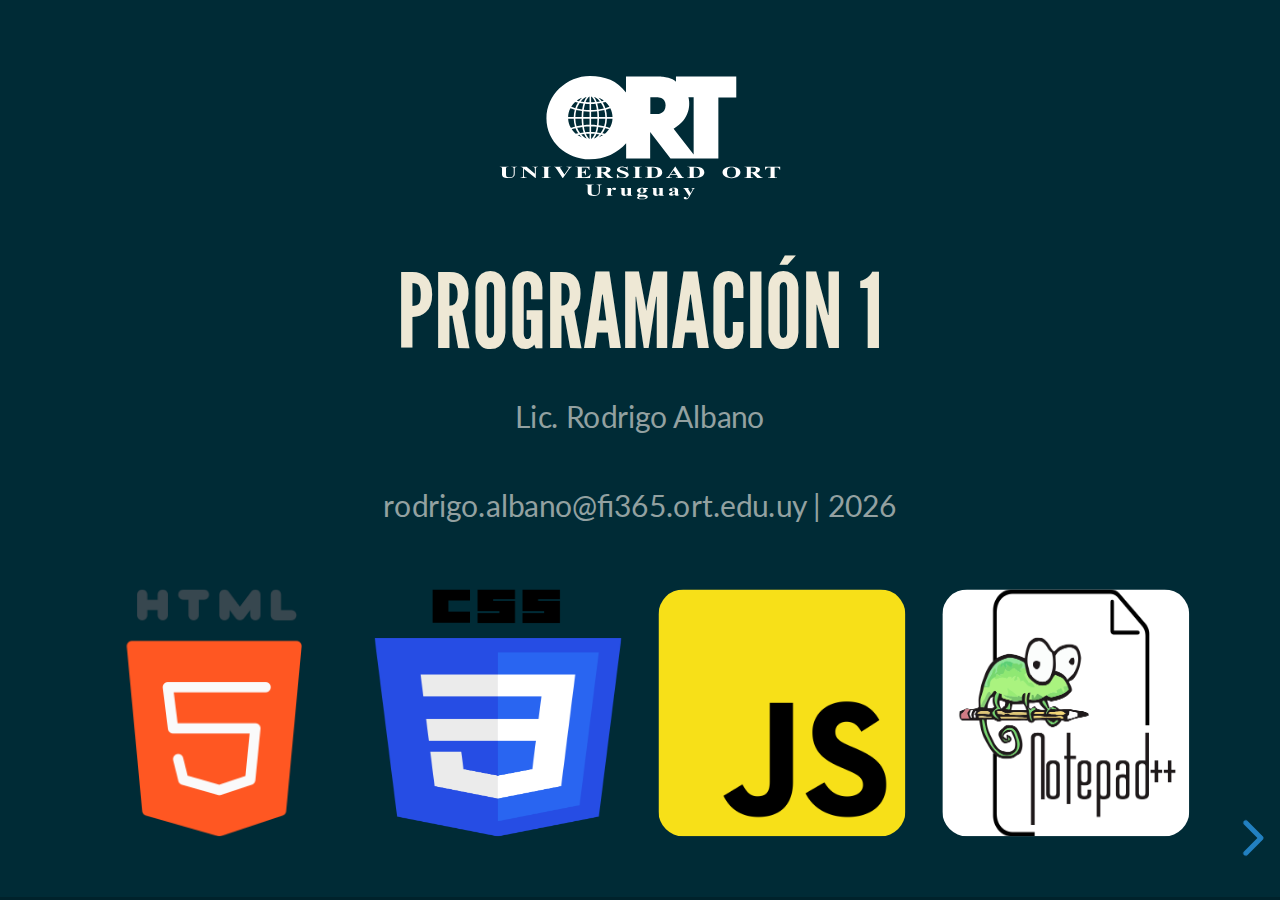
<file: index.html>
<!doctype html>
<html lang="en">

<head>
	<meta charset="utf-8">
	<meta name="viewport" content="width=device-width, initial-scale=1.0, maximum-scale=1.0, user-scalable=no">

	<title>Programación 1</title>

	<link rel="stylesheet" href="dist/reset.css">
	<link rel="stylesheet" href="dist/reveal.css">

	<!-- <link rel="stylesheet" href="dist/theme/black.css"> -->
	<link rel="stylesheet" href="dist/theme/moon.css">

	<!-- Theme used for syntax highlighted code -->
	<link rel="stylesheet" href="plugin/highlight/monokai.css">
</head>

<body>
	<div class="reveal">
		<div class="slides">
			<section>
				<img data-src="img/logo-universidad-ort-uruguay.svg" width="25%" height="25%"
					style="margin: none; background: none; border: none; box-shadow: none;">
				<h2>Programación 1</h2>
				<p>
					<small>Lic. Rodrigo Albano</small>
				</p>
				<p>
					<small>
						<script type="text/javascript">
							date = new Date();
							anio = date.getFullYear();
							document.write('rodrigo.albano@fi365.ort.edu.uy | ' + anio);
						</script>
					</small>
				</p>
				<img data-src="img/html.png" width="200px" height="200px"
					style="margin: 10px; background: none; border: none; box-shadow: none; border-radius: 10%;">
				<img data-src="img/css.png" width="200px" height="200px"
					style="margin: 10px; background: none; border: none; box-shadow: none; border-radius: 10%;">
				<img data-src="img/JavaScript_logo.png" width="200px" height="200px"
					style="margin: 10px; background: none; border: none; box-shadow: none; border-radius: 10%;">
				<img data-src="img/Notepad++_Logo.png" width="200px" height="200px"
					style="margin: 10px; background: white; border: none; box-shadow: none; border-radius: 10%;">
			</section>

			<section>
				<img data-src="img/logo-universidad-ort-uruguay.svg" width="100px" height="50px"
					style="background: none; border: none; box-shadow: none; position: fixed; top: 0; right: 0;">

				<img data-src="img/Rodrigo_Albano.jpg" width="250px" height="350px" style="border-radius: 10px;">

				<p>
					<small>Licenciado en Sistemas - Universidad ORT</small>
					<small>Posgrado en Sistema de Información & Gestión - UDELAR</small>
					<small>Business Intelligence & Data Science - GlobalUY</small>
				</p>
				<img data-src="img/pelota.png" width="100px" height="100px"
					style="margin: 10px; background: none; border: none; box-shadow: none; border-radius: 10%;">
				<img data-src="img/aventurero.png" width="100px" height="100px"
					style="margin: 10px; background: none; border: none; box-shadow: none; border-radius: 10%;">
				<img data-src="img/programador.png" width="100px" height="100px"
					style="margin: 10px; background: none; border: none; box-shadow: none; border-radius: 10%;">

			</section>

			<section>
				<img data-src="img/logo-universidad-ort-uruguay.svg" width="100px" height="50px"
					style="background: none; border: none; box-shadow: none; position: fixed; top: 0; right: 0;">
				<h3>Evaluaciones</h3>

				<table>
					<thead>
						<tr>
							<th>Instancia</th>
							<th>Mínimo</th>
							<th>Máximo</th>
						</tr>
					</thead>
					<tbody>
						<tr>
							<td>Parcial 1</td>
							<td>0</td>
							<td>15</td>
						</tr>
						<tr>
							<td>Parcial 2</td>
							<td>20</td>
							<td>40</td>
						</tr>
						<tr>
							<td>Obligatorio 1</td>
							<td>0</td>
							<td>10</td>
						</tr>
						<tr>
							<td>Obligatorio 2</td>
							<td>18</td>
							<td>35</td>
						</tr>
					</tbody>
				</table>
				<p>
					<small>Para aprobar se deben obtener 70 o más puntos y superar los mínimos requeridos.</small>
					<small>Para exonerar se deben obtener 86 o más puntos y superar los mínimos requeridos.</small>
				</p>

			</section>

			<section>
				<img data-src="img/logo-universidad-ort-uruguay.svg" width="100px" height="50px"
					style="background: none; border: none; box-shadow: none; position: fixed; top: 0; right: 0;">
				<h3>Desarrollo del Curso</h3>
				<ul>
					<li><a href="#/4">Objetivos del Curso</a></li>
					<li><a href="#/5">Pensamiento Computacional</a></li>
				</ul>
			</section>



			<!-- OBJETIVOS DEL CURSO -->
			<section>
				<section>
					<img data-src="img/logo-universidad-ort-uruguay.svg" width="100px" height="50px"
						style="background: none; border: none; box-shadow: none; position: fixed; top: 0; right: 0;">

					<h3>Objetivos del Curso</h3>

					<ul>
						<li>Desarrollar el pensamiento computacional (PC): abstracción, resolución de problemas,
							reconocimiento de patrones y algoritmia.</li>
						<li>Desarrollar las habilidades básicas de programación utilizando un lenguaje de amplio uso.
						</li>
					</ul>
					<h5>Implica:</h5>
					<ul>
						<li>Conocer, entender y aplicar los conceptos básicos de programación</li>
						<li>Poder diseñar e implementar soluciones de problemas no triviales en un lenguaje de
							programación</li>
					</ul>
				</section>
				<section>
					<img data-src="img/logo-universidad-ort-uruguay.svg" width="100px" height="50px"
						style="background: none; border: none; box-shadow: none; position: fixed; top: 0; right: 0;">

					<h3>Relación Teórico - Práctico</h3>
					<ul>
						<li>
							El práctico está desfasado del teórico para que primero se puedan ver los conceptos y luego
							en práctico ser aplicados
						</li>
					</ul>
				</section>
			</section>
			<!-- FIN OBJETIVOS DEL CURSO -->

			<!-- PENSAMIENTO COMPUTACIONAL -->
			<section>
				<section data-auto-animate>
					<img data-src="img/logo-universidad-ort-uruguay.svg" width="100px" height="50px"
						style="background: none; border: none; box-shadow: none; position: fixed; top: 0; right: 0;">
					<h5>Práctico - Pensamiento Computacional</h5>
					<img data-src="img/clase_1/ej_1_1.png">
				</section>
				<section data-auto-animate>
					<img data-src="img/logo-universidad-ort-uruguay.svg" width="100px" height="50px"
						style="background: none; border: none; box-shadow: none; position: fixed; top: 0; right: 0;">
					<h5>Práctico - Pensamiento Computacional</h5>
					<img data-src="img/clase_1/ej_1_2.png">
				</section>
				<section data-auto-animate>
					<img data-src="img/logo-universidad-ort-uruguay.svg" width="100px" height="50px"
						style="background: none; border: none; box-shadow: none; position: fixed; top: 0; right: 0;">
					<h5>Práctico - Pensamiento Computacional</h5>
					<img data-src="img/clase_1/ej_1_3.png">
				</section>
				<section data-auto-animate>
					<img data-src="img/logo-universidad-ort-uruguay.svg" width="100px" height="50px"
						style="background: none; border: none; box-shadow: none; position: fixed; top: 0; right: 0;">
					<h5>Práctico - Pensamiento Computacional</h5>
					<img data-src="img/clase_1/ej_1_4.png">
				</section>

				<section data-auto-animate>
					<img data-src="img/logo-universidad-ort-uruguay.svg" width="100px" height="50px"
						style="background: none; border: none; box-shadow: none; position: fixed; top: 0; right: 0;">
					<h5>Práctico - Pensamiento Computacional</h5>
					<img data-src="img/clase_1/ej_2_1.png">
				</section>
				<section data-auto-animate>
					<img data-src="img/logo-universidad-ort-uruguay.svg" width="100px" height="50px"
						style="background: none; border: none; box-shadow: none; position: fixed; top: 0; right: 0;">
					<h5>Práctico - Pensamiento Computacional</h5>
					<img data-src="img/clase_1/ej_2_2.png">
				</section>
				<section data-auto-animate>
					<img data-src="img/logo-universidad-ort-uruguay.svg" width="100px" height="50px"
						style="background: none; border: none; box-shadow: none; position: fixed; top: 0; right: 0;">
					<h5>Práctico - Pensamiento Computacional</h5>
					<img data-src="img/clase_1/ej_2_3.png">
				</section>

				<section data-auto-animate>
					<img data-src="img/logo-universidad-ort-uruguay.svg" width="100px" height="50px"
						style="background: none; border: none; box-shadow: none; position: fixed; top: 0; right: 0;">
					<h5>Práctico - Pensamiento Computacional</h5>
					<img data-src="img/clase_1/ej_3_1.png">
				</section>
				<section data-auto-animate>
					<img data-src="img/logo-universidad-ort-uruguay.svg" width="100px" height="50px"
						style="background: none; border: none; box-shadow: none; position: fixed; top: 0; right: 0;">
					<h5>Práctico - Pensamiento Computacional</h5>
					<img data-src="img/clase_1/ej_3_2.png">
				</section>
				<section data-auto-animate>
					<img data-src="img/logo-universidad-ort-uruguay.svg" width="100px" height="50px"
						style="background: none; border: none; box-shadow: none; position: fixed; top: 0; right: 0;">
					<h5>Práctico - Pensamiento Computacional</h5>
					<img data-src="img/clase_1/ej_3_3.png">
				</section>

				<section data-auto-animate>
					<img data-src="img/logo-universidad-ort-uruguay.svg" width="100px" height="50px"
						style="background: none; border: none; box-shadow: none; position: fixed; top: 0; right: 0;">
					<h5>Práctico - Pensamiento Computacional</h5>
					<img data-src="img/clase_1/ej_4_1.png">
				</section>
				<section data-auto-animate>
					<img data-src="img/logo-universidad-ort-uruguay.svg" width="100px" height="50px"
						style="background: none; border: none; box-shadow: none; position: fixed; top: 0; right: 0;">
					<h5>Práctico - Pensamiento Computacional</h5>
					<img data-src="img/clase_1/ej_4_2.png">
				</section>
				<section data-auto-animate>
					<img data-src="img/logo-universidad-ort-uruguay.svg" width="100px" height="50px"
						style="background: none; border: none; box-shadow: none; position: fixed; top: 0; right: 0;">
					<h5>Práctico - Pensamiento Computacional</h5>
					<img data-src="img/clase_1/ej_4_3.png">
				</section>

				<section data-auto-animate>
					<img data-src="img/logo-universidad-ort-uruguay.svg" width="100px" height="50px"
						style="background: none; border: none; box-shadow: none; position: fixed; top: 0; right: 0;">
					<h5>Práctico - Pensamiento Computacional</h5>
					<img data-src="img/clase_1/ej_5_1.png">
				</section>
				<section data-auto-animate>
					<img data-src="img/logo-universidad-ort-uruguay.svg" width="100px" height="50px"
						style="background: none; border: none; box-shadow: none; position: fixed; top: 0; right: 0;">
					<h5>Práctico - Pensamiento Computacional</h5>
					<img data-src="img/clase_1/ej_5_2.png">
				</section>
				<section data-auto-animate>
					<img data-src="img/logo-universidad-ort-uruguay.svg" width="100px" height="50px"
						style="background: none; border: none; box-shadow: none; position: fixed; top: 0; right: 0;">
					<h5>Práctico - Pensamiento Computacional</h5>
					<img data-src="img/clase_1/ej_5_3.png">
				</section>
				<section data-auto-animate>
					<img data-src="img/logo-universidad-ort-uruguay.svg" width="100px" height="50px"
						style="background: none; border: none; box-shadow: none; position: fixed; top: 0; right: 0;">
					<h5>Práctico - Pensamiento Computacional</h5>
					<img data-src="img/clase_1/ej_5_4.png">
				</section>
				<section data-auto-animate>
					<img data-src="img/logo-universidad-ort-uruguay.svg" width="100px" height="50px"
						style="background: none; border: none; box-shadow: none; position: fixed; top: 0; right: 0;">
					<h5>Práctico - Pensamiento Computacional</h5>
					<img data-src="img/clase_1/ej_5_5.png">
				</section>

				<section data-auto-animate>
					<img data-src="img/logo-universidad-ort-uruguay.svg" width="100px" height="50px"
						style="background: none; border: none; box-shadow: none; position: fixed; top: 0; right: 0;">
					<h5>Práctico - Pensamiento Computacional</h5>
					<img data-src="img/clase_1/ej_6_1.png">
				</section>
				<section data-auto-animate>
					<img data-src="img/logo-universidad-ort-uruguay.svg" width="100px" height="50px"
						style="background: none; border: none; box-shadow: none; position: fixed; top: 0; right: 0;">
					<h5>Práctico - Pensamiento Computacional</h5>
					<img data-src="img/clase_1/ej_6_2.png">
				</section>

				<section data-auto-animate>
					<img data-src="img/logo-universidad-ort-uruguay.svg" width="100px" height="50px"
						style="background: none; border: none; box-shadow: none; position: fixed; top: 0; right: 0;">
					<h5>Práctico - Pensamiento Computacional</h5>
					<img data-src="img/clase_1/ej_7_1.png">
				</section>
				<section data-auto-animate>
					<img data-src="img/logo-universidad-ort-uruguay.svg" width="100px" height="50px"
						style="background: none; border: none; box-shadow: none; position: fixed; top: 0; right: 0;">
					<h5>Práctico - Pensamiento Computacional</h5>
					<img data-src="img/clase_1/ej_7_2.png">
				</section>
				<section data-auto-animate>
					<img data-src="img/logo-universidad-ort-uruguay.svg" width="100px" height="50px"
						style="background: none; border: none; box-shadow: none; position: fixed; top: 0; right: 0;">
					<h5>Práctico - Pensamiento Computacional</h5>
					<img data-src="img/clase_1/ej_7_3.png">
				</section>
				<section data-auto-animate>
					<img data-src="img/logo-universidad-ort-uruguay.svg" width="100px" height="50px"
						style="background: none; border: none; box-shadow: none; position: fixed; top: 0; right: 0;">
					<h5>Práctico - Pensamiento Computacional</h5>
					<img data-src="img/clase_1/ej_7_4.png">
				</section>
				<section data-auto-animate>
					<img data-src="img/logo-universidad-ort-uruguay.svg" width="100px" height="50px"
						style="background: none; border: none; box-shadow: none; position: fixed; top: 0; right: 0;">
					<h5>Práctico - Pensamiento Computacional</h5>
					<img data-src="img/clase_1/ej_7_5.png">
				</section>

				<section data-auto-animate>
					<img data-src="img/logo-universidad-ort-uruguay.svg" width="100px" height="50px"
						style="background: none; border: none; box-shadow: none; position: fixed; top: 0; right: 0;">
					<h5>Práctico - Pensamiento Computacional</h5>
					<img data-src="img/clase_1/ej_8_1.png">
				</section>
				<section data-auto-animate>
					<img data-src="img/logo-universidad-ort-uruguay.svg" width="100px" height="50px"
						style="background: none; border: none; box-shadow: none; position: fixed; top: 0; right: 0;">
					<h5>Práctico - Pensamiento Computacional</h5>
					<img data-src="img/clase_1/ej_8_2.png">
				</section>
				<section data-auto-animate>
					<img data-src="img/logo-universidad-ort-uruguay.svg" width="100px" height="50px"
						style="background: none; border: none; box-shadow: none; position: fixed; top: 0; right: 0;">
					<h5>Práctico - Pensamiento Computacional</h5>
					<img data-src="img/clase_1/ej_8_3.png">
				</section>
				<section data-auto-animate>
					<img data-src="img/logo-universidad-ort-uruguay.svg" width="100px" height="50px"
						style="background: none; border: none; box-shadow: none; position: fixed; top: 0; right: 0;">
					<h5>Práctico - Pensamiento Computacional</h5>
					<img data-src="img/clase_1/ej_8_4.png">
				</section>
				<section data-auto-animate>
					<img data-src="img/logo-universidad-ort-uruguay.svg" width="100px" height="50px"
						style="background: none; border: none; box-shadow: none; position: fixed; top: 0; right: 0;">
					<h5>Práctico - Pensamiento Computacional</h5>
					<img data-src="img/clase_1/ej_8_5.png">
				</section>
				<section data-auto-animate>
					<img data-src="img/logo-universidad-ort-uruguay.svg" width="100px" height="50px"
						style="background: none; border: none; box-shadow: none; position: fixed; top: 0; right: 0;">
					<h5>Práctico - Pensamiento Computacional</h5>
					<img data-src="img/clase_1/ej_8_6.png">
				</section>

				<section data-auto-animate>
					<img data-src="img/logo-universidad-ort-uruguay.svg" width="100px" height="50px"
						style="background: none; border: none; box-shadow: none; position: fixed; top: 0; right: 0;">
					<h5>Práctico - Pensamiento Computacional</h5>
					<img data-src="img/clase_1/ej_9_1.png">
				</section>
				<section data-auto-animate>
					<img data-src="img/logo-universidad-ort-uruguay.svg" width="100px" height="50px"
						style="background: none; border: none; box-shadow: none; position: fixed; top: 0; right: 0;">
					<h5>Práctico - Pensamiento Computacional</h5>
					<img data-src="img/clase_1/ej_9_2.png">
				</section>

				<section>
					<img data-src="img/logo-universidad-ort-uruguay.svg" width="100px" height="50px"
						style="background: none; border: none; box-shadow: none; position: fixed; top: 0; right: 0;">
					<h5>Ejercicios Adicionales</h5>
					<img data-src="img/clase_1/ej_ad_1.png">
				</section>
				<section>
					<img data-src="img/logo-universidad-ort-uruguay.svg" width="100px" height="50px"
						style="background: none; border: none; box-shadow: none; position: fixed; top: 0; right: 0;">
					<h5>Ejercicios Adicionales</h5>
					<img data-src="img/clase_1/ej_ad_2.png">
				</section>
				<section>
					<img data-src="img/logo-universidad-ort-uruguay.svg" width="100px" height="50px"
						style="background: none; border: none; box-shadow: none; position: fixed; top: 0; right: 0;">
					<h5>Ejercicios Adicionales</h5>
					<img data-src="img/clase_1/ej_ad_3.png">
				</section>
				<section>
					<img data-src="img/logo-universidad-ort-uruguay.svg" width="100px" height="50px"
						style="background: none; border: none; box-shadow: none; position: fixed; top: 0; right: 0;">
					<h5>Ejercicios Adicionales</h5>
					<img data-src="img/clase_1/ej_ad_4.png">
				</section>
				<section>
					<img data-src="img/logo-universidad-ort-uruguay.svg" width="100px" height="50px"
						style="background: none; border: none; box-shadow: none; position: fixed; top: 0; right: 0;">
					<h5>Ejercicios Adicionales</h5>
					<img data-src="img/clase_1/ej_ad_5.png">
				</section>
				<section>
					<img data-src="img/logo-universidad-ort-uruguay.svg" width="100px" height="50px"
						style="background: none; border: none; box-shadow: none; position: fixed; top: 0; right: 0;">
					<h5>Ejercicios Adicionales</h5>
					<img data-src="img/clase_1/ej_ad_6.png">
				</section>


			</section>
			<!-- FIN PENSAMIENTO COMPUTACIONAL -->


			<section>
				<p>¡Hasta la Próxima Semana!</p>
				<img data-src="img/programadora.png" width="50%" height="50%" style="background: none; border-radius: 20px;">
				<h5>Muchas gracias</h5>
			</section>

		</div>
	</div>

	<script src="dist/reveal.js"></script>
	<script src="plugin/notes/notes.js"></script>
	<script src="plugin/markdown/markdown.js"></script>
	<script src="plugin/highlight/highlight.js"></script>
	<script>
		// More info about initialization & config:
		// - https://revealjs.com/initialization/
		// - https://revealjs.com/config/
		Reveal.initialize({
			hash: true,

			// Learn about plugins: https://revealjs.com/plugins/
			plugins: [RevealMarkdown, RevealHighlight, RevealNotes]
		});
	</script>
</body>

</html>
</file>
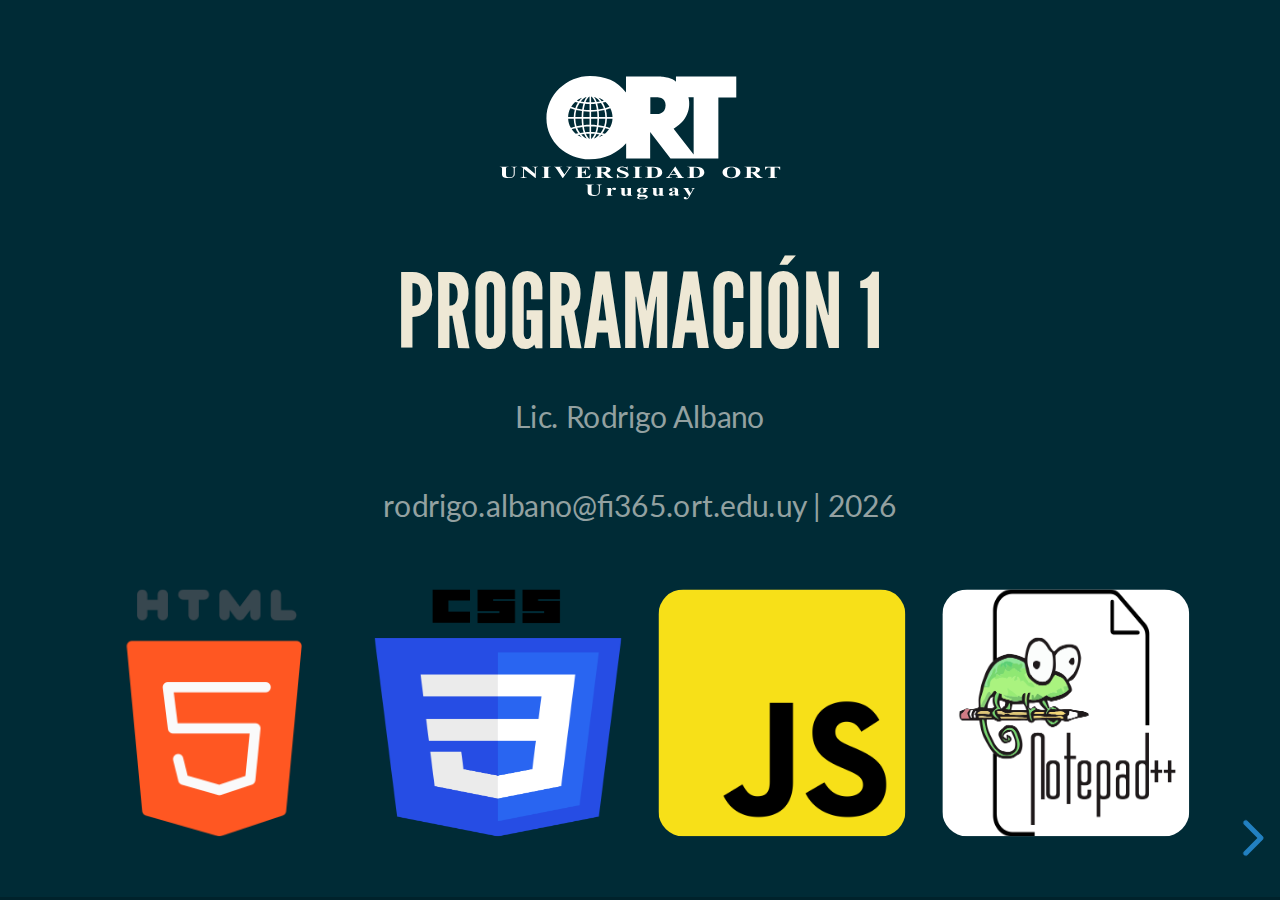
<file: LMz4c.html>
<!doctype html>
<html lang="en">

<head>
	<meta charset="utf-8">
	<meta name="viewport" content="width=device-width, initial-scale=1.0, maximum-scale=1.0, user-scalable=no">

	<title>Programación 1</title>

	<link rel="stylesheet" href="dist/reset.css">
	<link rel="stylesheet" href="dist/reveal.css">

	<!-- <link rel="stylesheet" href="dist/theme/black.css"> -->
	<link rel="stylesheet" href="dist/theme/moon.css">

	<!-- Theme used for syntax highlighted code -->
	<link rel="stylesheet" href="plugin/highlight/monokai.css">
</head>

<body>
	<div class="reveal">
		<div class="slides">
			<section>
				<img data-src="img/logo-universidad-ort-uruguay.svg" width="25%" height="25%"
					style="margin: none; background: none; border: none; box-shadow: none;">
				<h2>Programación 1</h2>
				<p>
					<small>Lic. Rodrigo Albano</small>
				</p>
				<p>
					<small>
						<script type="text/javascript">
							date = new Date();
							anio = date.getFullYear();
							document.write('rodrigo.albano@fi365.ort.edu.uy | ' + anio);
						</script>
					</small>
				</p>
				<img data-src="img/html.png" width="200px" height="200px"
					style="margin: 10px; background: none; border: none; box-shadow: none; border-radius: 10%;">
				<img data-src="img/css.png" width="200px" height="200px"
					style="margin: 10px; background: none; border: none; box-shadow: none; border-radius: 10%;">
				<img data-src="img/JavaScript_logo.png" width="200px" height="200px"
					style="margin: 10px; background: none; border: none; box-shadow: none; border-radius: 10%;">
				<img data-src="img/Notepad++_Logo.png" width="200px" height="200px"
					style="margin: 10px; background: white; border: none; box-shadow: none; border-radius: 10%;">
			</section>

			<!-- <section>
				<img data-src="img/logo-universidad-ort-uruguay.svg" width="100px" height="50px"
					style="background: none; border: none; box-shadow: none; position: fixed; top: 0; right: 0;">

				<img data-src="img/Rodrigo_Albano.jpg" width="250px" height="350px" style="border-radius: 10px;">

				<p>
					<small>Licenciado en Sistemas - Universidad ORT</small>
					<small>Posgrado en Sistema de Información & Gestión - UDELAR</small>
					<small>Business Intelligence & Data Science - GlobalUY</small>
				</p>
				<img data-src="img/pelota.png" width="100px" height="100px"
					style="margin: 10px; background: none; border: none; box-shadow: none; border-radius: 10%;">
				<img data-src="img/aventurero.png" width="100px" height="100px"
					style="margin: 10px; background: none; border: none; box-shadow: none; border-radius: 10%;">
				<img data-src="img/programador.png" width="100px" height="100px"
					style="margin: 10px; background: none; border: none; box-shadow: none; border-radius: 10%;">

			</section> -->

			<section>
				<img data-src="img/logo-universidad-ort-uruguay.svg" width="100px" height="50px"
					style="background: none; border: none; box-shadow: none; position: fixed; top: 0; right: 0;">
				<h3>Evaluaciones</h3>

				<table>
					<thead>
						<tr>
							<th>Instancia</th>
							<th>Mínimo</th>
							<th>Máximo</th>
						</tr>
					</thead>
					<tbody>
						<tr>
							<td>Parcial 1</td>
							<td>0</td>
							<td>15</td>
						</tr>
						<tr>
							<td>Parcial 2</td>
							<td>20</td>
							<td>40</td>
						</tr>
						<tr>
							<td>Obligatorio 1</td>
							<td>0</td>
							<td>10</td>
						</tr>
						<tr>
							<td>Obligatorio 2</td>
							<td>18</td>
							<td>35</td>
						</tr>
					</tbody>
				</table>
				<p>
					<small>Para aprobar se deben obtener 70 o más puntos y superar los mínimos requeridos.</small>
					<small>Para exonerar se deben obtener 86 o más puntos y superar los mínimos requeridos.</small>
				</p>

			</section>

			<section>
				<img data-src="img/logo-universidad-ort-uruguay.svg" width="100px" height="50px"
					style="background: none; border: none; box-shadow: none; position: fixed; top: 0; right: 0;">
				<h3>Desarrollo del Curso</h3>
				<ul>
					<li><a href="#/3">Objetivos del Curso</a></li>
					<li><a href="#/4">Práctico - Pensamiento Computacional</a></li>
					<li><a href="#/5">Práctico - PSeInt</a></li>
				</ul>
			</section>

			<!-- OBJETIVOS DEL CURSO -->
			<section>
				<section>
					<img data-src="img/logo-universidad-ort-uruguay.svg" width="100px" height="50px"
						style="background: none; border: none; box-shadow: none; position: fixed; top: 0; right: 0;">

					<h3>Objetivos del Curso</h3>

					<ul>
						<li>Desarrollar el pensamiento computacional (PC): abstracción, resolución de problemas,
							reconocimiento de patrones y algoritmia.</li>
						<li>Desarrollar las habilidades básicas de programación utilizando un lenguaje de amplio uso.
						</li>
					</ul>
					<h5>Implica:</h5>
					<ul>
						<li>Conocer, entender y aplicar los conceptos básicos de programación</li>
						<li>Poder diseñar e implementar soluciones de problemas no triviales en un lenguaje de
							programación</li>
					</ul>
				</section>
				<section>
					<img data-src="img/logo-universidad-ort-uruguay.svg" width="100px" height="50px"
						style="background: none; border: none; box-shadow: none; position: fixed; top: 0; right: 0;">

					<h3>Relación Teórico - Práctico</h3>
					<ul>
						<li>
							El práctico está desfasado del teórico para que primero se puedan ver los conceptos y luego
							en práctico ser aplicados
						</li>
					</ul>
				</section>
			</section>
			<!-- FIN OBJETIVOS DEL CURSO -->

			<!-- PENSAMIENTO COMPUTACIONAL -->
			<section>
				<section data-auto-animate>
					<img data-src="img/logo-universidad-ort-uruguay.svg" width="100px" height="50px"
						style="background: none; border: none; box-shadow: none; position: fixed; top: 0; right: 0;">
					<h5>Práctico - Pensamiento Computacional</h5>
					<img data-src="img/clase_1/ej_1_1.png">
				</section>
				<section data-auto-animate>
					<img data-src="img/logo-universidad-ort-uruguay.svg" width="100px" height="50px"
						style="background: none; border: none; box-shadow: none; position: fixed; top: 0; right: 0;">
					<h5>Práctico - Pensamiento Computacional</h5>
					<img data-src="img/clase_1/ej_1_2.png">
				</section>
				<section data-auto-animate>
					<img data-src="img/logo-universidad-ort-uruguay.svg" width="100px" height="50px"
						style="background: none; border: none; box-shadow: none; position: fixed; top: 0; right: 0;">
					<h5>Práctico - Pensamiento Computacional</h5>
					<img data-src="img/clase_1/ej_1_3.png">
				</section>
				<section data-auto-animate>
					<img data-src="img/logo-universidad-ort-uruguay.svg" width="100px" height="50px"
						style="background: none; border: none; box-shadow: none; position: fixed; top: 0; right: 0;">
					<h5>Práctico - Pensamiento Computacional</h5>
					<img data-src="img/clase_1/ej_1_4.png">
				</section>

				<section data-auto-animate>
					<img data-src="img/logo-universidad-ort-uruguay.svg" width="100px" height="50px"
						style="background: none; border: none; box-shadow: none; position: fixed; top: 0; right: 0;">
					<h5>Práctico - Pensamiento Computacional</h5>
					<img data-src="img/clase_1/ej_2_1.png">
				</section>
				<section data-auto-animate>
					<img data-src="img/logo-universidad-ort-uruguay.svg" width="100px" height="50px"
						style="background: none; border: none; box-shadow: none; position: fixed; top: 0; right: 0;">
					<h5>Práctico - Pensamiento Computacional</h5>
					<img data-src="img/clase_1/ej_2_2.png">
				</section>
				<section data-auto-animate>
					<img data-src="img/logo-universidad-ort-uruguay.svg" width="100px" height="50px"
						style="background: none; border: none; box-shadow: none; position: fixed; top: 0; right: 0;">
					<h5>Práctico - Pensamiento Computacional</h5>
					<img data-src="img/clase_1/ej_2_3.png">
				</section>

				<section data-auto-animate>
					<img data-src="img/logo-universidad-ort-uruguay.svg" width="100px" height="50px"
						style="background: none; border: none; box-shadow: none; position: fixed; top: 0; right: 0;">
					<h5>Práctico - Pensamiento Computacional</h5>
					<img data-src="img/clase_1/ej_3_1.png">
				</section>
				<section data-auto-animate>
					<img data-src="img/logo-universidad-ort-uruguay.svg" width="100px" height="50px"
						style="background: none; border: none; box-shadow: none; position: fixed; top: 0; right: 0;">
					<h5>Práctico - Pensamiento Computacional</h5>
					<img data-src="img/clase_1/ej_3_2.png">
				</section>
				<section data-auto-animate>
					<img data-src="img/logo-universidad-ort-uruguay.svg" width="100px" height="50px"
						style="background: none; border: none; box-shadow: none; position: fixed; top: 0; right: 0;">
					<h5>Práctico - Pensamiento Computacional</h5>
					<img data-src="img/clase_1/ej_3_3.png">
				</section>

				<section data-auto-animate>
					<img data-src="img/logo-universidad-ort-uruguay.svg" width="100px" height="50px"
						style="background: none; border: none; box-shadow: none; position: fixed; top: 0; right: 0;">
					<h5>Práctico - Pensamiento Computacional</h5>
					<img data-src="img/clase_1/ej_4_1.png">
				</section>
				<section data-auto-animate>
					<img data-src="img/logo-universidad-ort-uruguay.svg" width="100px" height="50px"
						style="background: none; border: none; box-shadow: none; position: fixed; top: 0; right: 0;">
					<h5>Práctico - Pensamiento Computacional</h5>
					<img data-src="img/clase_1/ej_4_2.png">
				</section>
				<section data-auto-animate>
					<img data-src="img/logo-universidad-ort-uruguay.svg" width="100px" height="50px"
						style="background: none; border: none; box-shadow: none; position: fixed; top: 0; right: 0;">
					<h5>Práctico - Pensamiento Computacional</h5>
					<img data-src="img/clase_1/ej_4_3.png">
				</section>

				<section data-auto-animate>
					<img data-src="img/logo-universidad-ort-uruguay.svg" width="100px" height="50px"
						style="background: none; border: none; box-shadow: none; position: fixed; top: 0; right: 0;">
					<h5>Práctico - Pensamiento Computacional</h5>
					<img data-src="img/clase_1/ej_5_1.png">
				</section>
				<section data-auto-animate>
					<img data-src="img/logo-universidad-ort-uruguay.svg" width="100px" height="50px"
						style="background: none; border: none; box-shadow: none; position: fixed; top: 0; right: 0;">
					<h5>Práctico - Pensamiento Computacional</h5>
					<img data-src="img/clase_1/ej_5_2.png">
				</section>
				<section data-auto-animate>
					<img data-src="img/logo-universidad-ort-uruguay.svg" width="100px" height="50px"
						style="background: none; border: none; box-shadow: none; position: fixed; top: 0; right: 0;">
					<h5>Práctico - Pensamiento Computacional</h5>
					<img data-src="img/clase_1/ej_5_3.png">
				</section>
				<section data-auto-animate>
					<img data-src="img/logo-universidad-ort-uruguay.svg" width="100px" height="50px"
						style="background: none; border: none; box-shadow: none; position: fixed; top: 0; right: 0;">
					<h5>Práctico - Pensamiento Computacional</h5>
					<img data-src="img/clase_1/ej_5_4.png">
				</section>
				<section data-auto-animate>
					<img data-src="img/logo-universidad-ort-uruguay.svg" width="100px" height="50px"
						style="background: none; border: none; box-shadow: none; position: fixed; top: 0; right: 0;">
					<h5>Práctico - Pensamiento Computacional</h5>
					<img data-src="img/clase_1/ej_5_5.png">
				</section>

				<section data-auto-animate>
					<img data-src="img/logo-universidad-ort-uruguay.svg" width="100px" height="50px"
						style="background: none; border: none; box-shadow: none; position: fixed; top: 0; right: 0;">
					<h5>Práctico - Pensamiento Computacional</h5>
					<img data-src="img/clase_1/ej_6_1.png">
				</section>
				<section data-auto-animate>
					<img data-src="img/logo-universidad-ort-uruguay.svg" width="100px" height="50px"
						style="background: none; border: none; box-shadow: none; position: fixed; top: 0; right: 0;">
					<h5>Práctico - Pensamiento Computacional</h5>
					<img data-src="img/clase_1/ej_6_2.png">
				</section>

				<section data-auto-animate>
					<img data-src="img/logo-universidad-ort-uruguay.svg" width="100px" height="50px"
						style="background: none; border: none; box-shadow: none; position: fixed; top: 0; right: 0;">
					<h5>Práctico - Pensamiento Computacional</h5>
					<img data-src="img/clase_1/ej_7_1.png">
				</section>
				<section data-auto-animate>
					<img data-src="img/logo-universidad-ort-uruguay.svg" width="100px" height="50px"
						style="background: none; border: none; box-shadow: none; position: fixed; top: 0; right: 0;">
					<h5>Práctico - Pensamiento Computacional</h5>
					<img data-src="img/clase_1/ej_7_2.png">
				</section>
				<section data-auto-animate>
					<img data-src="img/logo-universidad-ort-uruguay.svg" width="100px" height="50px"
						style="background: none; border: none; box-shadow: none; position: fixed; top: 0; right: 0;">
					<h5>Práctico - Pensamiento Computacional</h5>
					<img data-src="img/clase_1/ej_7_3.png">
				</section>
				<section data-auto-animate>
					<img data-src="img/logo-universidad-ort-uruguay.svg" width="100px" height="50px"
						style="background: none; border: none; box-shadow: none; position: fixed; top: 0; right: 0;">
					<h5>Práctico - Pensamiento Computacional</h5>
					<img data-src="img/clase_1/ej_7_4.png">
				</section>
				<section data-auto-animate>
					<img data-src="img/logo-universidad-ort-uruguay.svg" width="100px" height="50px"
						style="background: none; border: none; box-shadow: none; position: fixed; top: 0; right: 0;">
					<h5>Práctico - Pensamiento Computacional</h5>
					<img data-src="img/clase_1/ej_7_5.png">
				</section>

				<section data-auto-animate>
					<img data-src="img/logo-universidad-ort-uruguay.svg" width="100px" height="50px"
						style="background: none; border: none; box-shadow: none; position: fixed; top: 0; right: 0;">
					<h5>Práctico - Pensamiento Computacional</h5>
					<img data-src="img/clase_1/ej_8_1.png">
				</section>
				<section data-auto-animate>
					<img data-src="img/logo-universidad-ort-uruguay.svg" width="100px" height="50px"
						style="background: none; border: none; box-shadow: none; position: fixed; top: 0; right: 0;">
					<h5>Práctico - Pensamiento Computacional</h5>
					<img data-src="img/clase_1/ej_8_2.png">
				</section>
				<section data-auto-animate>
					<img data-src="img/logo-universidad-ort-uruguay.svg" width="100px" height="50px"
						style="background: none; border: none; box-shadow: none; position: fixed; top: 0; right: 0;">
					<h5>Práctico - Pensamiento Computacional</h5>
					<img data-src="img/clase_1/ej_8_3.png">
				</section>
				<section data-auto-animate>
					<img data-src="img/logo-universidad-ort-uruguay.svg" width="100px" height="50px"
						style="background: none; border: none; box-shadow: none; position: fixed; top: 0; right: 0;">
					<h5>Práctico - Pensamiento Computacional</h5>
					<img data-src="img/clase_1/ej_8_4.png">
				</section>
				<section data-auto-animate>
					<img data-src="img/logo-universidad-ort-uruguay.svg" width="100px" height="50px"
						style="background: none; border: none; box-shadow: none; position: fixed; top: 0; right: 0;">
					<h5>Práctico - Pensamiento Computacional</h5>
					<img data-src="img/clase_1/ej_8_5.png">
				</section>
				<section data-auto-animate>
					<img data-src="img/logo-universidad-ort-uruguay.svg" width="100px" height="50px"
						style="background: none; border: none; box-shadow: none; position: fixed; top: 0; right: 0;">
					<h5>Práctico - Pensamiento Computacional</h5>
					<img data-src="img/clase_1/ej_8_6.png">
				</section>

				<section data-auto-animate>
					<img data-src="img/logo-universidad-ort-uruguay.svg" width="100px" height="50px"
						style="background: none; border: none; box-shadow: none; position: fixed; top: 0; right: 0;">
					<h5>Práctico - Pensamiento Computacional</h5>
					<img data-src="img/clase_1/ej_9_1.png">
				</section>
				<section data-auto-animate>
					<img data-src="img/logo-universidad-ort-uruguay.svg" width="100px" height="50px"
						style="background: none; border: none; box-shadow: none; position: fixed; top: 0; right: 0;">
					<h5>Práctico - Pensamiento Computacional</h5>
					<img data-src="img/clase_1/ej_9_2.png">
				</section>

				<section>
					<img data-src="img/logo-universidad-ort-uruguay.svg" width="100px" height="50px"
						style="background: none; border: none; box-shadow: none; position: fixed; top: 0; right: 0;">
					<h5>Ejercicios Adicionales</h5>
					<img data-src="img/clase_1/ej_ad_1.png">
				</section>
				<section>
					<img data-src="img/logo-universidad-ort-uruguay.svg" width="100px" height="50px"
						style="background: none; border: none; box-shadow: none; position: fixed; top: 0; right: 0;">
					<h5>Ejercicios Adicionales</h5>
					<img data-src="img/clase_1/ej_ad_2.png">
				</section>
				<section>
					<img data-src="img/logo-universidad-ort-uruguay.svg" width="100px" height="50px"
						style="background: none; border: none; box-shadow: none; position: fixed; top: 0; right: 0;">
					<h5>Ejercicios Adicionales</h5>
					<img data-src="img/clase_1/ej_ad_3.png">
				</section>
				<section>
					<img data-src="img/logo-universidad-ort-uruguay.svg" width="100px" height="50px"
						style="background: none; border: none; box-shadow: none; position: fixed; top: 0; right: 0;">
					<h5>Ejercicios Adicionales</h5>
					<img data-src="img/clase_1/ej_ad_4.png">
				</section>
				<section>
					<img data-src="img/logo-universidad-ort-uruguay.svg" width="100px" height="50px"
						style="background: none; border: none; box-shadow: none; position: fixed; top: 0; right: 0;">
					<h5>Ejercicios Adicionales</h5>
					<img data-src="img/clase_1/ej_ad_5.png">
				</section>
				<section>
					<img data-src="img/logo-universidad-ort-uruguay.svg" width="100px" height="50px"
						style="background: none; border: none; box-shadow: none; position: fixed; top: 0; right: 0;">
					<h5>Ejercicios Adicionales</h5>
					<img data-src="img/clase_1/ej_ad_6.png">
				</section>


			</section>
			<!-- FIN PENSAMIENTO COMPUTACIONAL -->

			<!-- Practico 3 -->
			<section>
				<section>
					<img data-src="img/logo-universidad-ort-uruguay.svg" width="100px" height="50px"
						style="background: none; border: none; box-shadow: none; position: fixed; top: 0; right: 0;">
					
					<h2>Práctico 3</h2>
					<a target="_blank" href="https://pseint.sourceforge.net/"><img data-src="img/PSeInt_logo.png"></a>
				</section>

				<section>
					<img data-src="img/logo-universidad-ort-uruguay.svg" width="100px" height="50px"
						style="background: none; border: none; box-shadow: none; position: fixed; top: 0; right: 0;">
					
					<h4>Codificar en PSeInt</h4>
					<p>
						Pedir la base y altura de un triángulo. Mostrar su área
					</p>
				</section>
				<section>
					<img data-src="img/logo-universidad-ort-uruguay.svg" width="100px" height="50px"
						style="background: none; border: none; box-shadow: none; position: fixed; top: 0; right: 0;">
					<pre><code data-trim data-noescape>
						Algoritmo Ejercicio
							Mostrar "Calculemos el area de un triangulo =)"
							Mostrar "Ingrese la Base"
							Leer base
							Mostrar "Ingrese la Altura"
							Leer altura
							area = (base * altura) / 2
							Mostrar "La altura del triangulo es: " + ConvertirATexto(area)
						FinAlgoritmo
					</code></pre>
				</section>
				<section>
					<img data-src="img/logo-universidad-ort-uruguay.svg" width="100px" height="50px"
						style="background: none; border: none; box-shadow: none; position: fixed; top: 0; right: 0;">
					
					<h4>Codificar en PSeInt</h4>
					<p>
						Ingresar 3 valores enteros y mostrar el mayor de ellos. Ej: si se lee 1, -3, 5, mostrar: 5
					</p>
				</section>
				<section>
					<img data-src="img/logo-universidad-ort-uruguay.svg" width="100px" height="50px"
						style="background: none; border: none; box-shadow: none; position: fixed; top: 0; right: 0;">
					<pre><code data-trim data-noescape>
						Algoritmo Ejercicio
							Mostrar "Ingresar Valor"
							leer a
							Mostrar "Ingresar Valor"
							leer b
							Mostrar "Ingresar Valor"
							leer c
							mayor = a
							
							si(a>b)
								mayor = a
							SiNo
								mayor = b
							FinSi
							
							si(c>mayor)
								mayor = c
							FinSi
							mostrar "El mayor numero ingresado es: " + mayor
						FinAlgoritmo

					</code></pre>
				</section>

				<section>
					<img data-src="img/logo-universidad-ort-uruguay.svg" width="100px" height="50px"
						style="background: none; border: none; box-shadow: none; position: fixed; top: 0; right: 0;">
					
					<h4>Codificar en PSeInt</h4>
					<p>
						Recibir valores y sumarlos tomando en cuenta las siguientes convenciones praticulares:
						<ul>
							<li>Si se recibe un 0 se termina la suma y se muestra el total</li>
							<li>Si se recibe un 2 se suma y luego se duplica el total acumulado</li>
							<li>Si se recibe un número negativo se ignora</li>
						</ul>	
					</p>
				</section>
				<section>
					<img data-src="img/logo-universidad-ort-uruguay.svg" width="100px" height="50px"
						style="background: none; border: none; box-shadow: none; position: fixed; top: 0; right: 0;">
					<pre><code data-trim data-noescape>
						Algoritmo Ejercicio
							suma = 0
							dato = 99
							Mientras dato <> 0 Hacer
								Mostrar "Ingrese valor"
								Leer dato
								Si( dato > 0)
									// El valor ingresado es positivo. Procedemos con la lógica
									suma = dato + suma
									Si(dato = 2)
										suma = suma * 2
									FinSi
								FinSi
							Fin Mientras
							Mostrar "La sumatoria es de: " + ConvertirATexto(suma)
						FinAlgoritmo
					</code></pre>
				</section>
				<section>
					<img data-src="img/logo-universidad-ort-uruguay.svg" width="100px" height="50px"
						style="background: none; border: none; box-shadow: none; position: fixed; top: 0; right: 0;">
					
					<h4>Codificar en PSeInt</h4>
					<p>
						Leer 5 valores y mostrar los siguientes resultados:
						<ul>
							<li>La suma de los 2 primeros, la multiplicación del 3º y 4º; el promedio de los 5 y</li>
							<li>la suma de todos los resultados anteriores</li>
						</ul>	
					</p>
				</section>
				<section>
					<img data-src="img/logo-universidad-ort-uruguay.svg" width="100px" height="50px"
						style="background: none; border: none; box-shadow: none; position: fixed; top: 0; right: 0;">
					<pre><code data-trim data-noescape>
						Algoritmo Ejercicio
							Mostrar  "Ingrese valor 1"
							Leer primero
							Mostrar  "Ingrese valor 2"
							Leer segundo
							Mostrar  "Ingrese valor 3"
							Leer tercero
							Mostrar  "Ingrese valor 4"
							Leer cuarto
							Mostrar  "Ingrese valor 5"
							Leer quinto
							
							Mostrar "Suma de los 2 primeros es: " + ConvertirATexto((primero + segundo))
							Mostrar "Multiplicación de 3º y 4º: " + ConvertirATexto((tercero * cuarto))
							promedio = (primero + segundo + tercero + cuarto + quinto) / 5 
							Mostrar "Promedio: " + ConvertirATexto( promedio )
							Mostrar "Sumatoria de los resultados anteriores es: " + ConvertirATexto(((primero + segundo) + (tercero * cuarto) + promedio))
						FinAlgoritmo

					</code></pre>
				</section>
				<section>
					<img data-src="img/logo-universidad-ort-uruguay.svg" width="100px" height="50px"
						style="background: none; border: none; box-shadow: none; position: fixed; top: 0; right: 0;">
					
					<h4>Codificar en PSeInt</h4>
					<p>
						Recibir 6 valores y mostrar su suma en valor absoluto. Ej. si se lee -1, 2,-3, 4,-5,6, mostrar 21
					</p>
				</section>
				<section>
					<img data-src="img/logo-universidad-ort-uruguay.svg" width="100px" height="50px"
						style="background: none; border: none; box-shadow: none; position: fixed; top: 0; right: 0;">
					
					<h4>Codificar en PSeInt</h4>
					<p>
						Pedir el ingreso de un número n. Mostrar la suma de todos los impares entre 1 y n.
					</p>
				</section>
				<section>
					<img data-src="img/logo-universidad-ort-uruguay.svg" width="100px" height="50px"
						style="background: none; border: none; box-shadow: none; position: fixed; top: 0; right: 0;">
					
					<h4>Codificar en PSeInt</h4>
					<p>Pedir el ingreso de un número y mostrar sus dígitos en forma separada.</p><p>Asumir que el número ingresado es positivo</p>
				</section>
				<section>
					<img data-src="img/logo-universidad-ort-uruguay.svg" width="100px" height="50px"
						style="background: none; border: none; box-shadow: none; position: fixed; top: 0; right: 0;">
					
					<h4>Codificar en PSeInt</h4>
					<p>
						Pedir el ingreso de 10 números. Mostrar el promedio de los que sean menores de 70 y
						mayores de 50.
					</p>
				</section>
				<section>
					<img data-src="img/logo-universidad-ort-uruguay.svg" width="100px" height="50px"
						style="background: none; border: none; box-shadow: none; position: fixed; top: 0; right: 0;">
					
					<h4>Codificar en PSeInt</h4>
					<p>
					Dada una serie de números (terminada por el ingreso del número 0) indicar los dos números mayores de la misma. </p>
					<p>Se asume que hay dos o más datos y no son negativos.</p>
				</section>
				<section>
					<img data-src="img/logo-universidad-ort-uruguay.svg" width="100px" height="50px"
						style="background: none; border: none; box-shadow: none; position: fixed; top: 0; right: 0;">
					
					<h4>Codificar en PSeInt</h4>
					<p>Pedir el ingreso de un número n.</p> 
					<p>Luego pedir el ingreso de n números, e imprimir el mayor de ellos y la suma de todos los números desde el principio hasta ese máximo
inclusive.</p> <p> Ej: n = 7 Serie: 22 3 5 4 24 17 19 Mayor 24, Suma 58
					</p>
				</section>
				<section>
					<img data-src="img/logo-universidad-ort-uruguay.svg" width="100px" height="50px"
						style="background: none; border: none; box-shadow: none; position: fixed; top: 0; right: 0;">
					
					<h4>Codificar en PSeInt</h4>
					<p>Ingresar la hora y minutos de entrada de un funcionario a la empresa, también la hora y minutos de salida.</p>
					<p>Indicar la cantidad de horas y minutos que trabajó.</p>
					<p>Se asume que el funcionario entra y sale durante el mismo día.</p>
				</section>
				
				<section>
					<img data-src="img/logo-universidad-ort-uruguay.svg" width="100px" height="50px"
						style="background: none; border: none; box-shadow: none; position: fixed; top: 0; right: 0;">
					
					<h4>Codificar en PSeInt</h4>
					<p>En una maratón se controlan los tiempos que demoran cada uno de los corredores (en minutos).</p><p>Se desea saber cuál fue el peor y mejor tiempo realizado.</p><p>Al iniciar se indica la cantidad de corredores. </p><p>Se asume que la maratón dura como máximo 5 horas y que participan 3 o más corredores.
					</p>
				</section>

				<section>
					<img data-src="img/logo-universidad-ort-uruguay.svg" width="100px" height="50px"
						style="background: none; border: none; box-shadow: none; position: fixed; top: 0; right: 0;">
					
					<h4>Ejercicio Adicional - PSeInt</h4>
					<p>
						Leer n y mostrar los primeros números de la serie de Perrin hasta dicho n. Se definen:
					<ul>
						<li>P(0) = 3</li>
						<li>P(1) = 0 </li>
						<li>P(2) = 2</li>
						<li>P(n) = P(n − 2) + P(n − 3) si n > 2.</li>
					</ul>
					<br>
					<p>Ejemplo: si se ingresa n=6, se muestra:</p>
						<p>
						<ul><li>3   0   2   3   2   5  5</li></ul>
						</p>
						si se ingresa 10 se muestra:
						<p>
						<ul><li>3  0   2  3   2  5   5   7  10  12   17</li></ul>
						</p>
				</section>
				<section>
					<img data-src="img/logo-universidad-ort-uruguay.svg" width="100px" height="50px"
						style="background: none; border: none; box-shadow: none; position: fixed; top: 0; right: 0;">

					<h4>Posible Solución</h4>
					<pre><code data-trim data-noescape>
						Proceso sin_titulo
							mostrar "ingrese n"
							leer n
							p0=3
							p1=0
							p2 =2
							si (n=0)
								mostrar p0
							FinSi
							si (n=1)
								mostrar p0
								mostrar p1
								
							FinSi
							si (n>=2)
								mostrar p0
								mostrar p1
								mostrar p2
							FinSi
							para i =3 hasta n con paso 1 Hacer
								nuevo = p0 + p1
								p0=p1
								p1 = p2
								p2 = nuevo
								mostrar nuevo
							FinPara
						FinProceso
					</code></pre>
				</section>
				<section>
					<img data-src="img/logo-universidad-ort-uruguay.svg" width="100px" height="50px"
						style="background: none; border: none; box-shadow: none; position: fixed; top: 0; right: 0;">
					<h4>Ejercicio Adivina el Número - PSeInt</h4>
					<small class="fragment">
						El sistema genera un número al azar entre 0 y 9999 y solicita valores al usuario. El usuario ingresa el número y el sistema debe indicar si acertó o no. Cuando acierta termina el juego
					</small>
					<p class="fragment">Versión 2</p>
					<small class="fragment">Cuando acierta el número, indicar cuántos números fueron ingresados.</small>
					<p class="fragment">Versión 3</p>
					<small class="fragment">Luego de cada ingreso de un número por parte parte del usuario, si no acertó, el sistema le da una sugerencia sobre ese número: “es muy grande” o “es muy chico”. Por ejemplo, si el sistema generó el número 1234 y el usuario ingresó 1500, el sistema debe decir “es muy grande”.</small>
				</section>
				<section>
					<img data-src="img/logo-universidad-ort-uruguay.svg" width="100px" height="50px"
						style="background: none; border: none; box-shadow: none; position: fixed; top: 0; right: 0;">
					<h4>Ejercicio Adivina el Número - PSeInt</h4>
					<p class="fragment">Versión 4</p>
					<small class="fragment">
						Luego de mostrada la sugerencia, se le debe preguntar al usuario si desea rendirse, solicitar la pista o continuar ingresando. Si decide rendirse, se le debe mostrar por pantalla cual era el número que debía adivinar, y la cantidad de intentos que realizó. Si el usuario solicita la pista, el sistema debe mostrarle con que cifra termina el número que debe adivinar (investigar módulo 10). 
					</small>
					<p class="fragment">Versión 5</p>
					<small class="fragment">La pista se puede solicitar una única vez. Luego de utilizada, informar que ya se usó.</small>
					<p class="fragment">Versión 6</p>
					<small class="fragment">Se comienza la partida con 100 puntos. El juego termina cuando el usuario adivina el número o cuando su cantidad de puntos llega a 0. Por cada intento se le resta un punto, y si decide solicitar la pista, se le restan 50 puntos.</small>
				</section>
				<section>
					<img data-src="img/logo-universidad-ort-uruguay.svg" width="100px" height="50px"
						style="background: none; border: none; box-shadow: none; position: fixed; top: 0; right: 0;">

					<h4>Posible Solución - Adivina el Número</h4>
					<pre><code data-trim data-noescape>
						Algoritmo AdivinaElNumero
	
							numeroAdivinar =  Azar(1000)+1
							
							acerto = falso
							usoPista = falso
							rendirse = falso
							puntaje = 100
							intentos = 0
							Mostrar "Bienvenidos al juego Adivina el Número"
							Repetir
								Mostrar "Ingresar un número: "
								Leer dato
								intentos = intentos + 1
								Si dato == numeroAdivinar
									acerto = verdadero
								SiNo
									// Comenzamos con la lógica
									Si dato > numeroAdivinar
										Mostrar "El número que se ingresó es muy grande"
									SiNo
										Mostrar "El número que se ingresó es muy chico"
									FinSi
									opc = 0
									Mostrar "Opciones"
									Mostrar "1. Rendirse"
									Mostrar "2. Reintentar"
									puntaje = puntaje - 1
									Si No(usoPista)
										Mostrar "3. Usar pista"
									FinSi
									Repetir
										Mostrar "Ingrese opción: "
										Leer opc
									Hasta Que opc == 1 o opc == 2 o (opc == 3 y No(UsoPista))
									Si opc == 1
										rendirse = verdadero
									SiNo 
										Si opc == 3 y No(UsoPista)
											UsoPista = verdadero
											Mostrar "La última cifra del número es: " + ConvertirATexto(numeroAdivinar mod 10)
											puntaje = puntaje - 50
										FinSi
									FinSi
								FinSi
							Hasta Que acerto o puntaje <= 0 o rendirse
							
							Si acerto
								Mostrar "Acertaste :) El número es " , numeroAdivinar , " y el puntaje es ",puntaje
							FinSi
							Si rendirse
								Mostrar "Rendición :( El número era " , numeroAdivinar
							FinSi
							Si No(acerto) y puntaje <= 0
								Mostrar "Perdió :( El número era " , numeroAdivinar
							FinSi
							Mostrar "Se realizaron ", intentos " intentos "
						FinAlgoritmo

					</code></pre>
				</section>
			</section>
			<!-- FIN Practico 3 -->


			<section>
				<p>¡Hasta la Próxima Semana!</p>
				<img data-src="img/programadora.png" width="50%" height="50%" style="background: none; border-radius: 20px;">
				<h5>Muchas gracias</h5>
			</section>

		</div>
	</div>

	<script src="dist/reveal.js"></script>
	<script src="plugin/notes/notes.js"></script>
	<script src="plugin/markdown/markdown.js"></script>
	<script src="plugin/highlight/highlight.js"></script>
	<script>
		// More info about initialization & config:
		// - https://revealjs.com/initialization/
		// - https://revealjs.com/config/
		Reveal.initialize({
			hash: true,

			// Learn about plugins: https://revealjs.com/plugins/
			plugins: [RevealMarkdown, RevealHighlight, RevealNotes]
		});
	</script>
</body>

</html>
</file>
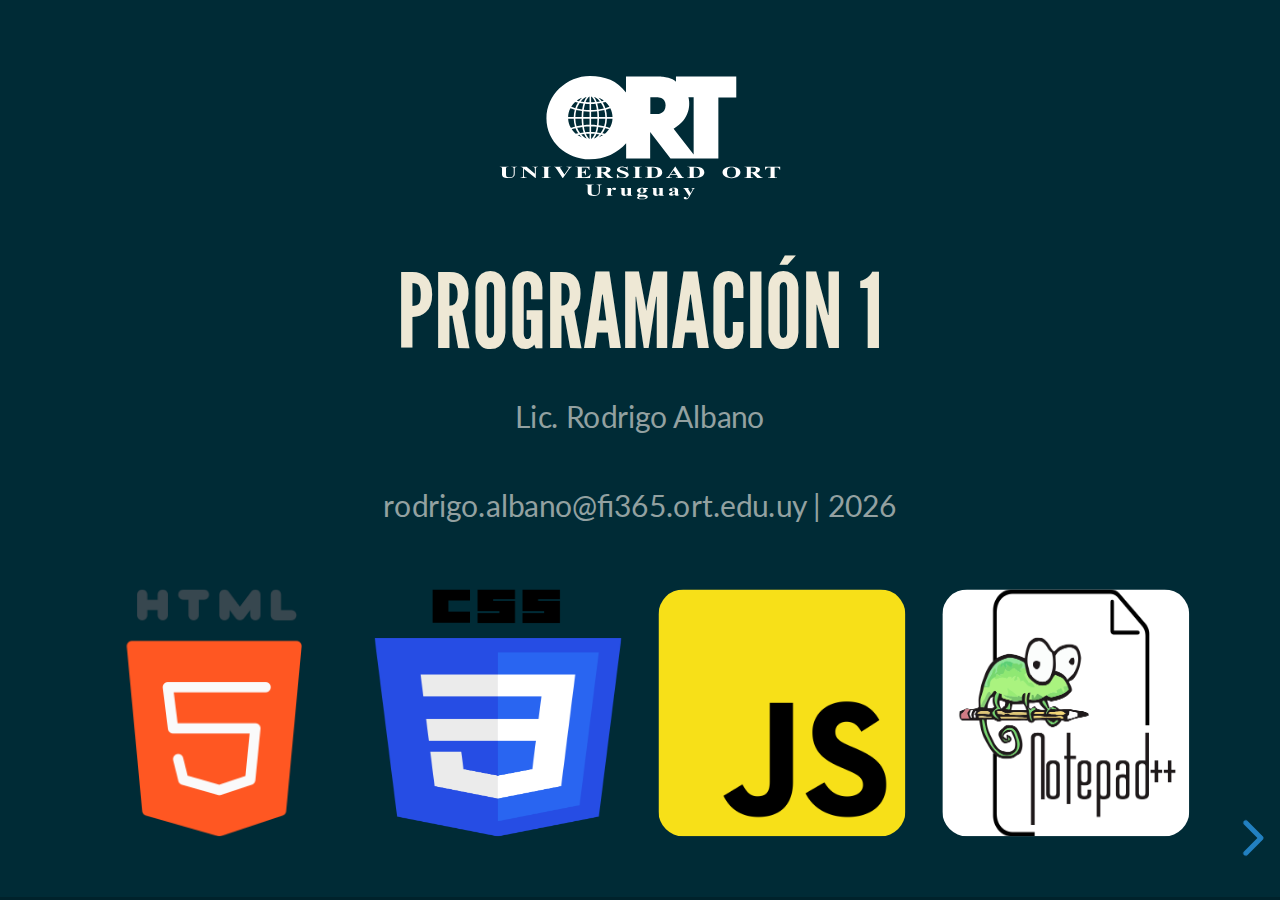
<file: TAy5a.html>
<!doctype html>
<html lang="en">

<head>
	<meta charset="utf-8">
	<meta name="viewport" content="width=device-width, initial-scale=1.0, maximum-scale=1.0, user-scalable=no">

	<title>Programación 1</title>

	<link rel="stylesheet" href="dist/reset.css">
	<link rel="stylesheet" href="dist/reveal.css">

	<!-- <link rel="stylesheet" href="dist/theme/black.css"> -->
	<link rel="stylesheet" href="dist/theme/moon.css">

	<!-- Theme used for syntax highlighted code -->
	<link rel="stylesheet" href="plugin/highlight/monokai.css">
</head>

<body>
	<div class="reveal">
		<div class="slides">
			<section>
				<img data-src="img/logo-universidad-ort-uruguay.svg" width="25%" height="25%"
					style="margin: none; background: none; border: none; box-shadow: none;">
				<h2>Programación 1</h2>
				<p>
					<small>Lic. Rodrigo Albano</small>
				</p>
				<p>
					<small>
						<script type="text/javascript">
							date = new Date();
							anio = date.getFullYear();
							document.write('rodrigo.albano@fi365.ort.edu.uy | ' + anio);
						</script>
					</small>
				</p>
				<img data-src="img/html.png" width="200px" height="200px"
					style="margin: 10px; background: none; border: none; box-shadow: none; border-radius: 10%;">
				<img data-src="img/css.png" width="200px" height="200px"
					style="margin: 10px; background: none; border: none; box-shadow: none; border-radius: 10%;">
				<img data-src="img/JavaScript_logo.png" width="200px" height="200px"
					style="margin: 10px; background: none; border: none; box-shadow: none; border-radius: 10%;">
				<img data-src="img/Notepad++_Logo.png" width="200px" height="200px"
					style="margin: 10px; background: white; border: none; box-shadow: none; border-radius: 10%;">
			</section>

			<!-- <section>
				<img data-src="img/logo-universidad-ort-uruguay.svg" width="100px" height="50px"
					style="background: none; border: none; box-shadow: none; position: fixed; top: 0; right: 0;">

				<img data-src="img/Rodrigo_Albano.jpg" width="250px" height="350px" style="border-radius: 10px;">

				<p>
					<small>Licenciado en Sistemas - Universidad ORT</small>
					<small>Posgrado en Sistema de Información & Gestión - UDELAR</small>
					<small>Business Intelligence & Data Science - GlobalUY</small>
				</p>
				<img data-src="img/pelota.png" width="100px" height="100px"
					style="margin: 10px; background: none; border: none; box-shadow: none; border-radius: 10%;">
				<img data-src="img/aventurero.png" width="100px" height="100px"
					style="margin: 10px; background: none; border: none; box-shadow: none; border-radius: 10%;">
				<img data-src="img/programador.png" width="100px" height="100px"
					style="margin: 10px; background: none; border: none; box-shadow: none; border-radius: 10%;">

			</section> -->

			<section>
				<img data-src="img/logo-universidad-ort-uruguay.svg" width="100px" height="50px"
					style="background: none; border: none; box-shadow: none; position: fixed; top: 0; right: 0;">
				<h3>Evaluaciones</h3>

				<table>
					<thead>
						<tr>
							<th>Instancia</th>
							<th>Mínimo</th>
							<th>Máximo</th>
						</tr>
					</thead>
					<tbody>
						<tr>
							<td>Parcial 1</td>
							<td>0</td>
							<td>15</td>
						</tr>
						<tr>
							<td>Parcial 2</td>
							<td>20</td>
							<td>40</td>
						</tr>
						<tr>
							<td>Obligatorio 1</td>
							<td>0</td>
							<td>10</td>
						</tr>
						<tr>
							<td>Obligatorio 2</td>
							<td>18</td>
							<td>35</td>
						</tr>
					</tbody>
				</table>
				<p>
					<small>Para aprobar se deben obtener 70 o más puntos y superar los mínimos requeridos.</small>
					<small>Para exonerar se deben obtener 86 o más puntos y superar los mínimos requeridos.</small>
				</p>

			</section>

			<!-- Indice -->
			<section>
				<img data-src="img/logo-universidad-ort-uruguay.svg" width="100px" height="50px"
					style="background: none; border: none; box-shadow: none; position: fixed; top: 0; right: 0;">
				<h3>Desarrollo del Curso</h3>
				<ul>
					<li><a href="#/3">Objetivos del Curso</a></li>
					<li><a href="#/4">Práctico - Pensamiento Computacional</a></li>
					<li><a href="#/5">Práctico - PSeInt</a></li>
					<li><a href="#/6">Práctico - Consola</a></li>
					<li><a href="#/7">Práctico - Snippets</a></li>
				</ul>
			</section>

			<!-- OBJETIVOS DEL CURSO -->
			<section>
				<section>
					<img data-src="img/logo-universidad-ort-uruguay.svg" width="100px" height="50px"
						style="background: none; border: none; box-shadow: none; position: fixed; top: 0; right: 0;">

					<h3>Objetivos del Curso</h3>

					<ul>
						<li>Desarrollar el pensamiento computacional (PC): abstracción, resolución de problemas,
							reconocimiento de patrones y algoritmia.</li>
						<li>Desarrollar las habilidades básicas de programación utilizando un lenguaje de amplio uso.
						</li>
					</ul>
					<h5>Implica:</h5>
					<ul>
						<li>Conocer, entender y aplicar los conceptos básicos de programación</li>
						<li>Poder diseñar e implementar soluciones de problemas no triviales en un lenguaje de
							programación</li>
					</ul>
				</section>
				<section>
					<img data-src="img/logo-universidad-ort-uruguay.svg" width="100px" height="50px"
						style="background: none; border: none; box-shadow: none; position: fixed; top: 0; right: 0;">

					<h3>Relación Teórico - Práctico</h3>
					<ul>
						<li>
							El práctico está desfasado del teórico para que primero se puedan ver los conceptos y luego
							en práctico ser aplicados
						</li>
					</ul>
				</section>
			</section>
			<!-- FIN OBJETIVOS DEL CURSO -->

			<!-- PENSAMIENTO COMPUTACIONAL -->
			<section>
				<section data-auto-animate>
					<img data-src="img/logo-universidad-ort-uruguay.svg" width="100px" height="50px"
						style="background: none; border: none; box-shadow: none; position: fixed; top: 0; right: 0;">
					<h5>Práctico - Pensamiento Computacional</h5>
					<img data-src="img/clase_1/ej_1_1.png">
				</section>
				<section data-auto-animate>
					<img data-src="img/logo-universidad-ort-uruguay.svg" width="100px" height="50px"
						style="background: none; border: none; box-shadow: none; position: fixed; top: 0; right: 0;">
					<h5>Práctico - Pensamiento Computacional</h5>
					<img data-src="img/clase_1/ej_1_2.png">
				</section>
				<section data-auto-animate>
					<img data-src="img/logo-universidad-ort-uruguay.svg" width="100px" height="50px"
						style="background: none; border: none; box-shadow: none; position: fixed; top: 0; right: 0;">
					<h5>Práctico - Pensamiento Computacional</h5>
					<img data-src="img/clase_1/ej_1_3.png">
				</section>
				<section data-auto-animate>
					<img data-src="img/logo-universidad-ort-uruguay.svg" width="100px" height="50px"
						style="background: none; border: none; box-shadow: none; position: fixed; top: 0; right: 0;">
					<h5>Práctico - Pensamiento Computacional</h5>
					<img data-src="img/clase_1/ej_1_4.png">
				</section>

				<section data-auto-animate>
					<img data-src="img/logo-universidad-ort-uruguay.svg" width="100px" height="50px"
						style="background: none; border: none; box-shadow: none; position: fixed; top: 0; right: 0;">
					<h5>Práctico - Pensamiento Computacional</h5>
					<img data-src="img/clase_1/ej_2_1.png">
				</section>
				<section data-auto-animate>
					<img data-src="img/logo-universidad-ort-uruguay.svg" width="100px" height="50px"
						style="background: none; border: none; box-shadow: none; position: fixed; top: 0; right: 0;">
					<h5>Práctico - Pensamiento Computacional</h5>
					<img data-src="img/clase_1/ej_2_2.png">
				</section>
				<section data-auto-animate>
					<img data-src="img/logo-universidad-ort-uruguay.svg" width="100px" height="50px"
						style="background: none; border: none; box-shadow: none; position: fixed; top: 0; right: 0;">
					<h5>Práctico - Pensamiento Computacional</h5>
					<img data-src="img/clase_1/ej_2_3.png">
				</section>

				<section data-auto-animate>
					<img data-src="img/logo-universidad-ort-uruguay.svg" width="100px" height="50px"
						style="background: none; border: none; box-shadow: none; position: fixed; top: 0; right: 0;">
					<h5>Práctico - Pensamiento Computacional</h5>
					<img data-src="img/clase_1/ej_3_1.png">
				</section>
				<section data-auto-animate>
					<img data-src="img/logo-universidad-ort-uruguay.svg" width="100px" height="50px"
						style="background: none; border: none; box-shadow: none; position: fixed; top: 0; right: 0;">
					<h5>Práctico - Pensamiento Computacional</h5>
					<img data-src="img/clase_1/ej_3_2.png">
				</section>
				<section data-auto-animate>
					<img data-src="img/logo-universidad-ort-uruguay.svg" width="100px" height="50px"
						style="background: none; border: none; box-shadow: none; position: fixed; top: 0; right: 0;">
					<h5>Práctico - Pensamiento Computacional</h5>
					<img data-src="img/clase_1/ej_3_3.png">
				</section>

				<section data-auto-animate>
					<img data-src="img/logo-universidad-ort-uruguay.svg" width="100px" height="50px"
						style="background: none; border: none; box-shadow: none; position: fixed; top: 0; right: 0;">
					<h5>Práctico - Pensamiento Computacional</h5>
					<img data-src="img/clase_1/ej_4_1.png">
				</section>
				<section data-auto-animate>
					<img data-src="img/logo-universidad-ort-uruguay.svg" width="100px" height="50px"
						style="background: none; border: none; box-shadow: none; position: fixed; top: 0; right: 0;">
					<h5>Práctico - Pensamiento Computacional</h5>
					<img data-src="img/clase_1/ej_4_2.png">
				</section>
				<section data-auto-animate>
					<img data-src="img/logo-universidad-ort-uruguay.svg" width="100px" height="50px"
						style="background: none; border: none; box-shadow: none; position: fixed; top: 0; right: 0;">
					<h5>Práctico - Pensamiento Computacional</h5>
					<img data-src="img/clase_1/ej_4_3.png">
				</section>

				<section data-auto-animate>
					<img data-src="img/logo-universidad-ort-uruguay.svg" width="100px" height="50px"
						style="background: none; border: none; box-shadow: none; position: fixed; top: 0; right: 0;">
					<h5>Práctico - Pensamiento Computacional</h5>
					<img data-src="img/clase_1/ej_5_1.png">
				</section>
				<section data-auto-animate>
					<img data-src="img/logo-universidad-ort-uruguay.svg" width="100px" height="50px"
						style="background: none; border: none; box-shadow: none; position: fixed; top: 0; right: 0;">
					<h5>Práctico - Pensamiento Computacional</h5>
					<img data-src="img/clase_1/ej_5_2.png">
				</section>
				<section data-auto-animate>
					<img data-src="img/logo-universidad-ort-uruguay.svg" width="100px" height="50px"
						style="background: none; border: none; box-shadow: none; position: fixed; top: 0; right: 0;">
					<h5>Práctico - Pensamiento Computacional</h5>
					<img data-src="img/clase_1/ej_5_3.png">
				</section>
				<section data-auto-animate>
					<img data-src="img/logo-universidad-ort-uruguay.svg" width="100px" height="50px"
						style="background: none; border: none; box-shadow: none; position: fixed; top: 0; right: 0;">
					<h5>Práctico - Pensamiento Computacional</h5>
					<img data-src="img/clase_1/ej_5_4.png">
				</section>
				<section data-auto-animate>
					<img data-src="img/logo-universidad-ort-uruguay.svg" width="100px" height="50px"
						style="background: none; border: none; box-shadow: none; position: fixed; top: 0; right: 0;">
					<h5>Práctico - Pensamiento Computacional</h5>
					<img data-src="img/clase_1/ej_5_5.png">
				</section>

				<section data-auto-animate>
					<img data-src="img/logo-universidad-ort-uruguay.svg" width="100px" height="50px"
						style="background: none; border: none; box-shadow: none; position: fixed; top: 0; right: 0;">
					<h5>Práctico - Pensamiento Computacional</h5>
					<img data-src="img/clase_1/ej_6_1.png">
				</section>
				<section data-auto-animate>
					<img data-src="img/logo-universidad-ort-uruguay.svg" width="100px" height="50px"
						style="background: none; border: none; box-shadow: none; position: fixed; top: 0; right: 0;">
					<h5>Práctico - Pensamiento Computacional</h5>
					<img data-src="img/clase_1/ej_6_2.png">
				</section>

				<section data-auto-animate>
					<img data-src="img/logo-universidad-ort-uruguay.svg" width="100px" height="50px"
						style="background: none; border: none; box-shadow: none; position: fixed; top: 0; right: 0;">
					<h5>Práctico - Pensamiento Computacional</h5>
					<img data-src="img/clase_1/ej_7_1.png">
				</section>
				<section data-auto-animate>
					<img data-src="img/logo-universidad-ort-uruguay.svg" width="100px" height="50px"
						style="background: none; border: none; box-shadow: none; position: fixed; top: 0; right: 0;">
					<h5>Práctico - Pensamiento Computacional</h5>
					<img data-src="img/clase_1/ej_7_2.png">
				</section>
				<section data-auto-animate>
					<img data-src="img/logo-universidad-ort-uruguay.svg" width="100px" height="50px"
						style="background: none; border: none; box-shadow: none; position: fixed; top: 0; right: 0;">
					<h5>Práctico - Pensamiento Computacional</h5>
					<img data-src="img/clase_1/ej_7_3.png">
				</section>
				<section data-auto-animate>
					<img data-src="img/logo-universidad-ort-uruguay.svg" width="100px" height="50px"
						style="background: none; border: none; box-shadow: none; position: fixed; top: 0; right: 0;">
					<h5>Práctico - Pensamiento Computacional</h5>
					<img data-src="img/clase_1/ej_7_4.png">
				</section>
				<section data-auto-animate>
					<img data-src="img/logo-universidad-ort-uruguay.svg" width="100px" height="50px"
						style="background: none; border: none; box-shadow: none; position: fixed; top: 0; right: 0;">
					<h5>Práctico - Pensamiento Computacional</h5>
					<img data-src="img/clase_1/ej_7_5.png">
				</section>

				<section data-auto-animate>
					<img data-src="img/logo-universidad-ort-uruguay.svg" width="100px" height="50px"
						style="background: none; border: none; box-shadow: none; position: fixed; top: 0; right: 0;">
					<h5>Práctico - Pensamiento Computacional</h5>
					<img data-src="img/clase_1/ej_8_1.png">
				</section>
				<section data-auto-animate>
					<img data-src="img/logo-universidad-ort-uruguay.svg" width="100px" height="50px"
						style="background: none; border: none; box-shadow: none; position: fixed; top: 0; right: 0;">
					<h5>Práctico - Pensamiento Computacional</h5>
					<img data-src="img/clase_1/ej_8_2.png">
				</section>
				<section data-auto-animate>
					<img data-src="img/logo-universidad-ort-uruguay.svg" width="100px" height="50px"
						style="background: none; border: none; box-shadow: none; position: fixed; top: 0; right: 0;">
					<h5>Práctico - Pensamiento Computacional</h5>
					<img data-src="img/clase_1/ej_8_3.png">
				</section>
				<section data-auto-animate>
					<img data-src="img/logo-universidad-ort-uruguay.svg" width="100px" height="50px"
						style="background: none; border: none; box-shadow: none; position: fixed; top: 0; right: 0;">
					<h5>Práctico - Pensamiento Computacional</h5>
					<img data-src="img/clase_1/ej_8_4.png">
				</section>
				<section data-auto-animate>
					<img data-src="img/logo-universidad-ort-uruguay.svg" width="100px" height="50px"
						style="background: none; border: none; box-shadow: none; position: fixed; top: 0; right: 0;">
					<h5>Práctico - Pensamiento Computacional</h5>
					<img data-src="img/clase_1/ej_8_5.png">
				</section>
				<section data-auto-animate>
					<img data-src="img/logo-universidad-ort-uruguay.svg" width="100px" height="50px"
						style="background: none; border: none; box-shadow: none; position: fixed; top: 0; right: 0;">
					<h5>Práctico - Pensamiento Computacional</h5>
					<img data-src="img/clase_1/ej_8_6.png">
				</section>

				<section data-auto-animate>
					<img data-src="img/logo-universidad-ort-uruguay.svg" width="100px" height="50px"
						style="background: none; border: none; box-shadow: none; position: fixed; top: 0; right: 0;">
					<h5>Práctico - Pensamiento Computacional</h5>
					<img data-src="img/clase_1/ej_9_1.png">
				</section>
				<section data-auto-animate>
					<img data-src="img/logo-universidad-ort-uruguay.svg" width="100px" height="50px"
						style="background: none; border: none; box-shadow: none; position: fixed; top: 0; right: 0;">
					<h5>Práctico - Pensamiento Computacional</h5>
					<img data-src="img/clase_1/ej_9_2.png">
				</section>

				<section>
					<img data-src="img/logo-universidad-ort-uruguay.svg" width="100px" height="50px"
						style="background: none; border: none; box-shadow: none; position: fixed; top: 0; right: 0;">
					<h5>Ejercicios Adicionales</h5>
					<img data-src="img/clase_1/ej_ad_1.png">
				</section>
				<section>
					<img data-src="img/logo-universidad-ort-uruguay.svg" width="100px" height="50px"
						style="background: none; border: none; box-shadow: none; position: fixed; top: 0; right: 0;">
					<h5>Ejercicios Adicionales</h5>
					<img data-src="img/clase_1/ej_ad_2.png">
				</section>
				<section>
					<img data-src="img/logo-universidad-ort-uruguay.svg" width="100px" height="50px"
						style="background: none; border: none; box-shadow: none; position: fixed; top: 0; right: 0;">
					<h5>Ejercicios Adicionales</h5>
					<img data-src="img/clase_1/ej_ad_3.png">
				</section>
				<section>
					<img data-src="img/logo-universidad-ort-uruguay.svg" width="100px" height="50px"
						style="background: none; border: none; box-shadow: none; position: fixed; top: 0; right: 0;">
					<h5>Ejercicios Adicionales</h5>
					<img data-src="img/clase_1/ej_ad_4.png">
				</section>
				<section>
					<img data-src="img/logo-universidad-ort-uruguay.svg" width="100px" height="50px"
						style="background: none; border: none; box-shadow: none; position: fixed; top: 0; right: 0;">
					<h5>Ejercicios Adicionales</h5>
					<img data-src="img/clase_1/ej_ad_5.png">
				</section>
				<section>
					<img data-src="img/logo-universidad-ort-uruguay.svg" width="100px" height="50px"
						style="background: none; border: none; box-shadow: none; position: fixed; top: 0; right: 0;">
					<h5>Ejercicios Adicionales</h5>
					<img data-src="img/clase_1/ej_ad_6.png">
				</section>


			</section>
			<!-- FIN PENSAMIENTO COMPUTACIONAL -->

			<!-- Practico 3 -->
			<section>
				<section>
					<img data-src="img/logo-universidad-ort-uruguay.svg" width="100px" height="50px"
						style="background: none; border: none; box-shadow: none; position: fixed; top: 0; right: 0;">
					
					<h2>Práctico 3</h2>
					<a target="_blank" href="https://pseint.sourceforge.net/"><img data-src="img/PSeInt_logo.png"></a>
				</section>

				<section>
					<img data-src="img/logo-universidad-ort-uruguay.svg" width="100px" height="50px"
						style="background: none; border: none; box-shadow: none; position: fixed; top: 0; right: 0;">
					
					<h4>Codificar en PSeInt</h4>
					<p>
						Pedir la base y altura de un triángulo. Mostrar su área
					</p>
				</section>
				<section>
					<img data-src="img/logo-universidad-ort-uruguay.svg" width="100px" height="50px"
						style="background: none; border: none; box-shadow: none; position: fixed; top: 0; right: 0;">
					<pre><code data-trim data-noescape>
						Algoritmo Ejercicio
							Mostrar "Calculemos el area de un triangulo =)"
							Mostrar "Ingrese la Base"
							Leer base
							Mostrar "Ingrese la Altura"
							Leer altura
							area = (base * altura) / 2
							Mostrar "La altura del triangulo es: " + ConvertirATexto(area)
						FinAlgoritmo
					</code></pre>
				</section>
				<section>
					<img data-src="img/logo-universidad-ort-uruguay.svg" width="100px" height="50px"
						style="background: none; border: none; box-shadow: none; position: fixed; top: 0; right: 0;">
					
					<h4>Codificar en PSeInt</h4>
					<p>
						Ingresar 3 valores enteros y mostrar el mayor de ellos. Ej: si se lee 1, -3, 5, mostrar: 5
					</p>
				</section>
				<section>
					<img data-src="img/logo-universidad-ort-uruguay.svg" width="100px" height="50px"
						style="background: none; border: none; box-shadow: none; position: fixed; top: 0; right: 0;">
					<pre><code data-trim data-noescape>
						Algoritmo Ejercicio
							Mostrar "Ingresar Valor"
							leer a
							Mostrar "Ingresar Valor"
							leer b
							Mostrar "Ingresar Valor"
							leer c
							mayor = a
							
							si(a>b)
								mayor = a
							SiNo
								mayor = b
							FinSi
							
							si(c>mayor)
								mayor = c
							FinSi
							mostrar "El mayor numero ingresado es: " + mayor
						FinAlgoritmo

					</code></pre>
				</section>

				<section>
					<img data-src="img/logo-universidad-ort-uruguay.svg" width="100px" height="50px"
						style="background: none; border: none; box-shadow: none; position: fixed; top: 0; right: 0;">
					
					<h4>Codificar en PSeInt</h4>
					<p>
						Recibir valores y sumarlos tomando en cuenta las siguientes convenciones praticulares:
						<ul>
							<li>Si se recibe un 0 se termina la suma y se muestra el total</li>
							<li>Si se recibe un 2 se suma y luego se duplica el total acumulado</li>
							<li>Si se recibe un número negativo se ignora</li>
						</ul>	
					</p>
				</section>
				<section>
					<img data-src="img/logo-universidad-ort-uruguay.svg" width="100px" height="50px"
						style="background: none; border: none; box-shadow: none; position: fixed; top: 0; right: 0;">
					<pre><code data-trim data-noescape>
						Algoritmo Ejercicio
							suma = 0
							dato = 99
							Mientras dato <> 0 Hacer
								Mostrar "Ingrese valor"
								Leer dato
								Si( dato > 0)
									// El valor ingresado es positivo. Procedemos con la lógica
									suma = dato + suma
									Si(dato = 2)
										suma = suma * 2
									FinSi
								FinSi
							Fin Mientras
							Mostrar "La sumatoria es de: " + ConvertirATexto(suma)
						FinAlgoritmo
					</code></pre>
				</section>
				<section>
					<img data-src="img/logo-universidad-ort-uruguay.svg" width="100px" height="50px"
						style="background: none; border: none; box-shadow: none; position: fixed; top: 0; right: 0;">
					
					<h4>Codificar en PSeInt</h4>
					<p>
						Leer 5 valores y mostrar los siguientes resultados:
						<ul>
							<li>La suma de los 2 primeros, la multiplicación del 3º y 4º; el promedio de los 5 y</li>
							<li>la suma de todos los resultados anteriores</li>
						</ul>	
					</p>
				</section>
				<section>
					<img data-src="img/logo-universidad-ort-uruguay.svg" width="100px" height="50px"
						style="background: none; border: none; box-shadow: none; position: fixed; top: 0; right: 0;">
					<pre><code data-trim data-noescape>
						Algoritmo Ejercicio
							Mostrar  "Ingrese valor 1"
							Leer primero
							Mostrar  "Ingrese valor 2"
							Leer segundo
							Mostrar  "Ingrese valor 3"
							Leer tercero
							Mostrar  "Ingrese valor 4"
							Leer cuarto
							Mostrar  "Ingrese valor 5"
							Leer quinto
							
							Mostrar "Suma de los 2 primeros es: " + ConvertirATexto((primero + segundo))
							Mostrar "Multiplicación de 3º y 4º: " + ConvertirATexto((tercero * cuarto))
							promedio = (primero + segundo + tercero + cuarto + quinto) / 5 
							Mostrar "Promedio: " + ConvertirATexto( promedio )
							Mostrar "Sumatoria de los resultados anteriores es: " + ConvertirATexto(((primero + segundo) + (tercero * cuarto) + promedio))
						FinAlgoritmo

					</code></pre>
				</section>
				<section>
					<img data-src="img/logo-universidad-ort-uruguay.svg" width="100px" height="50px"
						style="background: none; border: none; box-shadow: none; position: fixed; top: 0; right: 0;">
					
					<h4>Codificar en PSeInt</h4>
					<p>
						Recibir 6 valores y mostrar su suma en valor absoluto. Ej. si se lee -1, 2,-3, 4,-5,6, mostrar 21
					</p>
				</section>
				<section>
					<img data-src="img/logo-universidad-ort-uruguay.svg" width="100px" height="50px"
						style="background: none; border: none; box-shadow: none; position: fixed; top: 0; right: 0;">
					
					<h4>Codificar en PSeInt</h4>
					<p>
						Pedir el ingreso de un número n. Mostrar la suma de todos los impares entre 1 y n.
					</p>
				</section>
				<section>
					<img data-src="img/logo-universidad-ort-uruguay.svg" width="100px" height="50px"
						style="background: none; border: none; box-shadow: none; position: fixed; top: 0; right: 0;">
					
					<h4>Codificar en PSeInt</h4>
					<p>Pedir el ingreso de un número y mostrar sus dígitos en forma separada.</p><p>Asumir que el número ingresado es positivo</p>
				</section>
				<section>
					<img data-src="img/logo-universidad-ort-uruguay.svg" width="100px" height="50px"
						style="background: none; border: none; box-shadow: none; position: fixed; top: 0; right: 0;">
					
					<h4>Codificar en PSeInt</h4>
					<p>
						Pedir el ingreso de 10 números. Mostrar el promedio de los que sean menores de 70 y
						mayores de 50.
					</p>
				</section>
				<section>
					<img data-src="img/logo-universidad-ort-uruguay.svg" width="100px" height="50px"
						style="background: none; border: none; box-shadow: none; position: fixed; top: 0; right: 0;">
					
					<h4>Codificar en PSeInt</h4>
					<p>
					Dada una serie de números (terminada por el ingreso del número 0) indicar los dos números mayores de la misma. </p>
					<p>Se asume que hay dos o más datos y no son negativos.</p>
				</section>
				<section>
					<img data-src="img/logo-universidad-ort-uruguay.svg" width="100px" height="50px"
						style="background: none; border: none; box-shadow: none; position: fixed; top: 0; right: 0;">
					
					<h4>Codificar en PSeInt</h4>
					<p>Pedir el ingreso de un número n.</p> 
					<p>Luego pedir el ingreso de n números, e imprimir el mayor de ellos y la suma de todos los números desde el principio hasta ese máximo
inclusive.</p> <p> Ej: n = 7 Serie: 22 3 5 4 24 17 19 Mayor 24, Suma 58
					</p>
				</section>
				<section>
					<img data-src="img/logo-universidad-ort-uruguay.svg" width="100px" height="50px"
						style="background: none; border: none; box-shadow: none; position: fixed; top: 0; right: 0;">
					
					<h4>Codificar en PSeInt</h4>
					<p>Ingresar la hora y minutos de entrada de un funcionario a la empresa, también la hora y minutos de salida.</p>
					<p>Indicar la cantidad de horas y minutos que trabajó.</p>
					<p>Se asume que el funcionario entra y sale durante el mismo día.</p>
				</section>
				
				<section>
					<img data-src="img/logo-universidad-ort-uruguay.svg" width="100px" height="50px"
						style="background: none; border: none; box-shadow: none; position: fixed; top: 0; right: 0;">
					
					<h4>Codificar en PSeInt</h4>
					<p>En una maratón se controlan los tiempos que demoran cada uno de los corredores (en minutos).</p><p>Se desea saber cuál fue el peor y mejor tiempo realizado.</p><p>Al iniciar se indica la cantidad de corredores. </p><p>Se asume que la maratón dura como máximo 5 horas y que participan 3 o más corredores.
					</p>
				</section>

				<section>
					<img data-src="img/logo-universidad-ort-uruguay.svg" width="100px" height="50px"
						style="background: none; border: none; box-shadow: none; position: fixed; top: 0; right: 0;">
					
					<h4>Ejercicio Adicional - PSeInt</h4>
					<p>
						Leer n y mostrar los primeros números de la serie de Perrin hasta dicho n. Se definen:
					<ul>
						<li>P(0) = 3</li>
						<li>P(1) = 0 </li>
						<li>P(2) = 2</li>
						<li>P(n) = P(n − 2) + P(n − 3) si n > 2.</li>
					</ul>
					<br>
					<p>Ejemplo: si se ingresa n=6, se muestra:</p>
						<p>
						<ul><li>3   0   2   3   2   5  5</li></ul>
						</p>
						si se ingresa 10 se muestra:
						<p>
						<ul><li>3  0   2  3   2  5   5   7  10  12   17</li></ul>
						</p>
				</section>
				<section>
					<img data-src="img/logo-universidad-ort-uruguay.svg" width="100px" height="50px"
						style="background: none; border: none; box-shadow: none; position: fixed; top: 0; right: 0;">

					<h4>Posible Solución</h4>
					<pre><code data-trim data-noescape>
						Proceso sin_titulo
							mostrar "ingrese n"
							leer n
							p0=3
							p1=0
							p2 =2
							si (n=0)
								mostrar p0
							FinSi
							si (n=1)
								mostrar p0
								mostrar p1
								
							FinSi
							si (n>=2)
								mostrar p0
								mostrar p1
								mostrar p2
							FinSi
							para i =3 hasta n con paso 1 Hacer
								nuevo = p0 + p1
								p0=p1
								p1 = p2
								p2 = nuevo
								mostrar nuevo
							FinPara
						FinProceso
					</code></pre>
				</section>
				<section>
					<img data-src="img/logo-universidad-ort-uruguay.svg" width="100px" height="50px"
						style="background: none; border: none; box-shadow: none; position: fixed; top: 0; right: 0;">
					<h4>Ejercicio Adivina el Número - PSeInt</h4>
					<small class="fragment">
						El sistema genera un número al azar entre 0 y 9999 y solicita valores al usuario. El usuario ingresa el número y el sistema debe indicar si acertó o no. Cuando acierta termina el juego
					</small>
					<p class="fragment">Versión 2</p>
					<small class="fragment">Cuando acierta el número, indicar cuántos números fueron ingresados.</small>
					<p class="fragment">Versión 3</p>
					<small class="fragment">Luego de cada ingreso de un número por parte parte del usuario, si no acertó, el sistema le da una sugerencia sobre ese número: “es muy grande” o “es muy chico”. Por ejemplo, si el sistema generó el número 1234 y el usuario ingresó 1500, el sistema debe decir “es muy grande”.</small>
				</section>
				<section>
					<img data-src="img/logo-universidad-ort-uruguay.svg" width="100px" height="50px"
						style="background: none; border: none; box-shadow: none; position: fixed; top: 0; right: 0;">
					<h4>Ejercicio Adivina el Número - PSeInt</h4>
					<p class="fragment">Versión 4</p>
					<small class="fragment">
						Luego de mostrada la sugerencia, se le debe preguntar al usuario si desea rendirse, solicitar la pista o continuar ingresando. Si decide rendirse, se le debe mostrar por pantalla cual era el número que debía adivinar, y la cantidad de intentos que realizó. Si el usuario solicita la pista, el sistema debe mostrarle con que cifra termina el número que debe adivinar (investigar módulo 10). 
					</small>
					<p class="fragment">Versión 5</p>
					<small class="fragment">La pista se puede solicitar una única vez. Luego de utilizada, informar que ya se usó.</small>
					<p class="fragment">Versión 6</p>
					<small class="fragment">Se comienza la partida con 100 puntos. El juego termina cuando el usuario adivina el número o cuando su cantidad de puntos llega a 0. Por cada intento se le resta un punto, y si decide solicitar la pista, se le restan 50 puntos.</small>
				</section>
				<section>
					<img data-src="img/logo-universidad-ort-uruguay.svg" width="100px" height="50px"
						style="background: none; border: none; box-shadow: none; position: fixed; top: 0; right: 0;">

					<h4>Posible Solución - Adivina el Número</h4>
					<pre><code data-trim data-noescape>
						Algoritmo AdivinaElNumero
	
							numeroAdivinar =  Azar(1000)+1
							
							acerto = falso
							usoPista = falso
							rendirse = falso
							puntaje = 100
							intentos = 0
							Mostrar "Bienvenidos al juego Adivina el Número"
							Repetir
								Mostrar "Ingresar un número: "
								Leer dato
								intentos = intentos + 1
								Si dato == numeroAdivinar
									acerto = verdadero
								SiNo
									// Comenzamos con la lógica
									Si dato > numeroAdivinar
										Mostrar "El número que se ingresó es muy grande"
									SiNo
										Mostrar "El número que se ingresó es muy chico"
									FinSi
									opc = 0
									Mostrar "Opciones"
									Mostrar "1. Rendirse"
									Mostrar "2. Reintentar"
									puntaje = puntaje - 1
									Si No(usoPista)
										Mostrar "3. Usar pista"
									FinSi
									Repetir
										Mostrar "Ingrese opción: "
										Leer opc
									Hasta Que opc == 1 o opc == 2 o (opc == 3 y No(UsoPista))
									Si opc == 1
										rendirse = verdadero
									SiNo 
										Si opc == 3 y No(UsoPista)
											UsoPista = verdadero
											Mostrar "La última cifra del número es: " + ConvertirATexto(numeroAdivinar mod 10)
											puntaje = puntaje - 50
										FinSi
									FinSi
								FinSi
							Hasta Que acerto o puntaje <= 0 o rendirse
							
							Si acerto
								Mostrar "Acertaste :) El número es " , numeroAdivinar , " y el puntaje es ",puntaje
							FinSi
							Si rendirse
								Mostrar "Rendición :( El número era " , numeroAdivinar
							FinSi
							Si No(acerto) y puntaje <= 0
								Mostrar "Perdió :( El número era " , numeroAdivinar
							FinSi
							Mostrar "Se realizaron ", intentos " intentos "
						FinAlgoritmo

					</code></pre>
				</section>
			</section>
			<!-- FIN Practico 3 -->

			<!-- PRACTICO 4 - CONSOLA -->
			<section>
				<section>
					<img data-src="img/logo-universidad-ort-uruguay.svg" width="100px" height="50px"
						style="background: none; border: none; box-shadow: none; position: fixed; top: 0; right: 0;">
					
					<h2>Práctico 4 - Consola</h2>
					<a target="_blank"  href="https://www.google.com/intl/es_es/chrome/"><img data-src="img/chrome-logo.svg"></a>
				</section>

				<section>
					<img data-src="img/logo-universidad-ort-uruguay.svg" width="100px" height="50px"
						style="background: none; border: none; box-shadow: none; position: fixed; top: 0; right: 0;">
					
					<h4>Números & Booleanos</h4>
					<pre><code data-trim data-noescape>
						100 + 4*11;
						x = 3;
						y = 4;
						z = 2;
						f = false;
						(x>z) && (y>z)
						(x + y / 2) <= 3.5
						! f
						! f || (( x<z) && (z >= 3*y))
						f && (x > z + y)
						10 > 9
						x === 5
						x !== 5
						x >= 8
						x <= 8
						(x < 10 && y > 1)
						f === true && true
						false || (3===4)
						1/0
						-3/0
						0/0
						3.15
						Number.MAXVALUE;
						Number.MAX_VALUE;
						Number.MIN_VALUE;
						Math.PI;
					</code></pre>
					
				</section>
				<section>
					<img data-src="img/logo-universidad-ort-uruguay.svg" width="100px" height="50px"
						style="background: none; border: none; box-shadow: none; position: fixed; top: 0; right: 0;">
					
					<h4>Strings</h4>

					<pre><code>
						"hola"
						"hola" + " que tal"
						"hola".length
						"hola".toUpperCase()
						"hola".charAt(2)
						Para convertir de textos a números:
						parseInt("124")
						Investigar:
						"13"+7
						typeof("137")
						typeof(137)
					</code></pre>
				</section>
			</section>
			<!-- FIN DEL PRACTICO 4 -->

			<!-- PRACTICO 5 - Snippets -->
			<section>
				<section>
					<img data-src="img/logo-universidad-ort-uruguay.svg" width="100px" height="50px"
						style="background: 	none; border: none; box-shadow: none; position: fixed; top: 0; right: 0;">
					
					<h2>Práctico 5 - Snippets</h2>
					<a target="_blank" href="https://developer.chrome.com/docs/devtools/javascript/snippets/"><img data-src="img/JavaScript_logo.png" style="width: 200px; height: 200px;"></a>
					<p>
						<small>Chrome => DevTools (F12) => Source => Snippets</small>
						<small>Chrome => DevTools (F12) => Control+Shift+P => "Show Snippets"</small>
					</p>
				</section>
				<section>
					<img data-src="img/logo-universidad-ort-uruguay.svg" width="100px" height="50px"
						style="background: none; border: none; box-shadow: none; position: fixed; top: 0; right: 0;">
					
					<h4>Codificar en Snippet</h4>
					<p>Pedir la base y altura de un triángulo. Mostrar su área.</p>
					<p>Ej. si se lee 6 y 2, muestra 6.</p>
				</section>
				<section>
					<img data-src="img/logo-universidad-ort-uruguay.svg" width="100px" height="50px"
						style="background: none; border: none; box-shadow: none; position: fixed; top: 0; right: 0;">
					<pre><code class="hljs javascript" data-trim data-noescape>
						console.log('Calculemos el area de un triangulo =)');
						var base = parseInt(prompt("Por favor, ingrese la base"));
						var altura = parseInt(prompt("Por favor, ingrese la altura"));
						var area = ((base * altura) / 2)
						console.log('El area del triangulo es: ' + area);
						alert("El area del triangulo es: " + area);
					</code></pre>
				</section>
				<section>
					<img data-src="img/logo-universidad-ort-uruguay.svg" width="100px" height="50px"
						style="background: none; border: none; box-shadow: none; position: fixed; top: 0; right: 0;">
					
					<h4>Codificar en Snippet</h4>
					<p>Ingresar 3 valores enteros y mostrar el menor de ellos.</p>
					<p>Ej. si se lee: 1, -3, 5, mostrar: -3</p>
				</section>
				<section>
					<img data-src="img/logo-universidad-ort-uruguay.svg" width="100px" height="50px"
						style="background: none; border: none; box-shadow: none; position: fixed; top: 0; right: 0;">
					<pre><code class="hljs javascript" data-trim data-noescape>

						alert('Calculemos el menor de 3 numeros enteros');
						var val1 = parseInt(prompt("Por favor, ingrese el primero"));
						var val2 = parseInt(prompt("Por favor, ingrese el segundo"));
						var val3 = parseInt(prompt("Por favor, ingrese el tercero"));
						var menor = val1;

						if(val2 < val1){
							menor = val2;
						}
						if(val3 < menor){
							menor = val3;
						}

						alert('El menor es: ' + menor);
					</code></pre>
				</section>
				<section>
					<img data-src="img/logo-universidad-ort-uruguay.svg" width="100px" height="50px"
						style="background: none; border: none; box-shadow: none; position: fixed; top: 0; right: 0;">
					
					<h4>Codificar en Snippet</h4>
					<p>Ingresar 3 datos y mostrar la suma de sus valores absolutos.</p>
					<p>Ej. si se lee -1, 5, -30 => mostrar: 36</p>
				</section>
				<section>
					<img data-src="img/logo-universidad-ort-uruguay.svg" width="100px" height="50px"
						style="background: none; border: none; box-shadow: none; position: fixed; top: 0; right: 0;">
					<pre><code class="hljs javascript" data-trim data-noescape>
						alert("Ingresar 3 datos y mostrar la suma de sus valores absolutos");
						var val1 = parseInt(prompt("Por favor, ingrese el primero"));
						var val2 = parseInt(prompt("Por favor, ingrese el segundo"));
						var val3 = parseInt(prompt("Por favor, ingrese el tercero"));

						var suma = Math.abs(val1) + Math.abs(val2) + Math.abs(val3);

						alert("La sumatoria de los valores absolutos es: " + suma);
					</code></pre>
				</section>
				<section>
					<img data-src="img/logo-universidad-ort-uruguay.svg" width="100px" height="50px"
						style="background: none; border: none; box-shadow: none; position: fixed; top: 0; right: 0;">
					<h4>Codificar en Snippet</h4>
					<p>Pedir el ingreso de un número n. Mostrar la suma de todos los impares que sean
						múltiplos de 3 entre 1 y n.</p>
					<p>Ej. si se ingresa 16 => muestra 27</p>
				</section>
				<section>
					<img data-src="img/logo-universidad-ort-uruguay.svg" width="100px" height="50px"
						style="background: none; border: none; box-shadow: none; position: fixed; top: 0; right: 0;">
					<pre><code class="hljs javascript" data-trim data-noescape>
						alert("Calculemos la suma de los impares y multiplos de 3, comprendidos entre 1 a 'n'");
						var dato = parseInt(prompt("Por favor, ingrese 'n'"));

						var suma = 0;

						// Iteramos
						for(i = 1; i <= dato; i++){
							// Verificamos si es IMPAR y Multiplo de 3
							if( !(i % 2) == 0 && (i % 3) == 0 ){
								suma = suma + i;
							}
						}

						alert("La sumatoria es de: " + suma);
					</code></pre>
				</section>
				<section>
					<img data-src="img/logo-universidad-ort-uruguay.svg" width="100px" height="50px"
						style="background: none; border: none; box-shadow: none; position: fixed; top: 0; right: 0;">
					<h4>Codificar en Snippet</h4>
					<p>Ingresar 10 números. Mostrar el promedio.</p>
				</section>
				<section>
					<img data-src="img/logo-universidad-ort-uruguay.svg" width="100px" height="50px"
						style="background: none; border: none; box-shadow: none; position: fixed; top: 0; right: 0;">
					<h4>Codificar en Snippet</h4>
					<p>Ingresar 10 números. Se asumen positivos. Indicar la diferencia entre el mayor y el menor</p>
				</section>
				<section>
					<img data-src="img/logo-universidad-ort-uruguay.svg" width="100px" height="50px"
						style="background: none; border: none; box-shadow: none; position: fixed; top: 0; right: 0;">
					<h4>Codificar en Snippet</h4>
					<p>Se ingresa una cantidad de segundos (menor a un millón) y debe mostrarse a cuántos
						días, horas, minutos y segundos corresponde.</p>
				</section>
				<section>
					<img data-src="img/logo-universidad-ort-uruguay.svg" width="100px" height="50px"
						style="background: none; border: none; box-shadow: none; position: fixed; top: 0; right: 0;">
					<h4>Codificar en Snippet</h4>
					<p>Se ingresan los datos de dos personas que se sabe nacieron el mismo año. De cada una se indica nombre, dia y mes.</p> 
					<p>Debe informarse quién de ellos es el mayor, o la indicación de que ambos nacieron en la misma fecha.</p>
				</section>
				<section>
					<img data-src="img/logo-universidad-ort-uruguay.svg" width="100px" height="50px"
						style="background: none; border: none; box-shadow: none; position: fixed; top: 0; right: 0;">
					<h4>Codificar en Snippet</h4>
					<p>Se ingresan 3 números y debe retornarse un texto con el signo del resultado del producto de los mismos</p> 
					<p>Ej: 1, -4, 7 muestra "el signo es -"</p>
				</section>
				<section>
					<img data-src="img/logo-universidad-ort-uruguay.svg" width="100px" height="50px"
						style="background: none; border: none; box-shadow: none; position: fixed; top: 0; right: 0;">
					<h4>Codificar en Snippet</h4>
					<p>Escribir un programa que reciba un número de 3 dígitos e indique si es un número de Armstrong</p>
					<p>Nota: un número de Armstrong es aquel en el cual la suma de cada uno de sus dígitos elevado al número total de dígitos es igual al a sí mismo.</p>
					<p>Ej: Si evaluamos 153 ==> 1<sup>3</sup> + 5<sup>3</sup> + 3<sup>3</sup> = 153</p>
					<p>Ej: Si evaluamos 371 ==> 3<sup>3</sup> + 7<sup>3</sup> + 1<sup>3</sup> = 371</p>
				</section>
				<!-- <section>
					<img data-src="img/logo-universidad-ort-uruguay.svg" width="100px" height="50px"
						style="background: none; border: none; box-shadow: none; position: fixed; top: 0; right: 0;">
					<pre><code class="hljs javascript" data-trim data-noescape>
						alert("Verifiquemos si es un numero de Armstrong");
						var dato = parseInt(prompt("Por favor, ingrese un número de 3 dígitos"));
						var suma = 0;

						var datoPartido = dato.toString().split('');
						var cantDigitos = datoPartido.length;

						for(i = 0; i < cantDigitos; i++ ){
							suma = suma + (Math.pow( datoPartido[i] , cantDigitos ));
						}

						var mensaje = "NO es un numero Armstrong";
						if( dato === suma ){
							mensaje = "ES un numero Armstrong";
						}

						alert("Valor Sumatoria: " + suma + " | " + mensaje);
					</code></pre>
				</section> -->
			</section>
			<!-- FIN DEL PRACTICO 5 - Snippets -->


			<section>
				<p>¡Hasta la Próxima Semana!</p>
				<img data-src="img/programadora.png" width="50%" height="50%" style="background: none; border-radius: 20px;">
				<h5>Muchas gracias</h5>
			</section>

		</div>
	</div>

	<script src="dist/reveal.js"></script>
	<script src="plugin/notes/notes.js"></script>
	<script src="plugin/markdown/markdown.js"></script>
	<script src="plugin/highlight/highlight.js"></script>
	<script>
		// More info about initialization & config:
		// - https://revealjs.com/initialization/
		// - https://revealjs.com/config/
		Reveal.initialize({
			hash: true,

			// Learn about plugins: https://revealjs.com/plugins/
			plugins: [RevealMarkdown, RevealHighlight, RevealNotes]
		});
	</script>
</body>

</html>
</file>
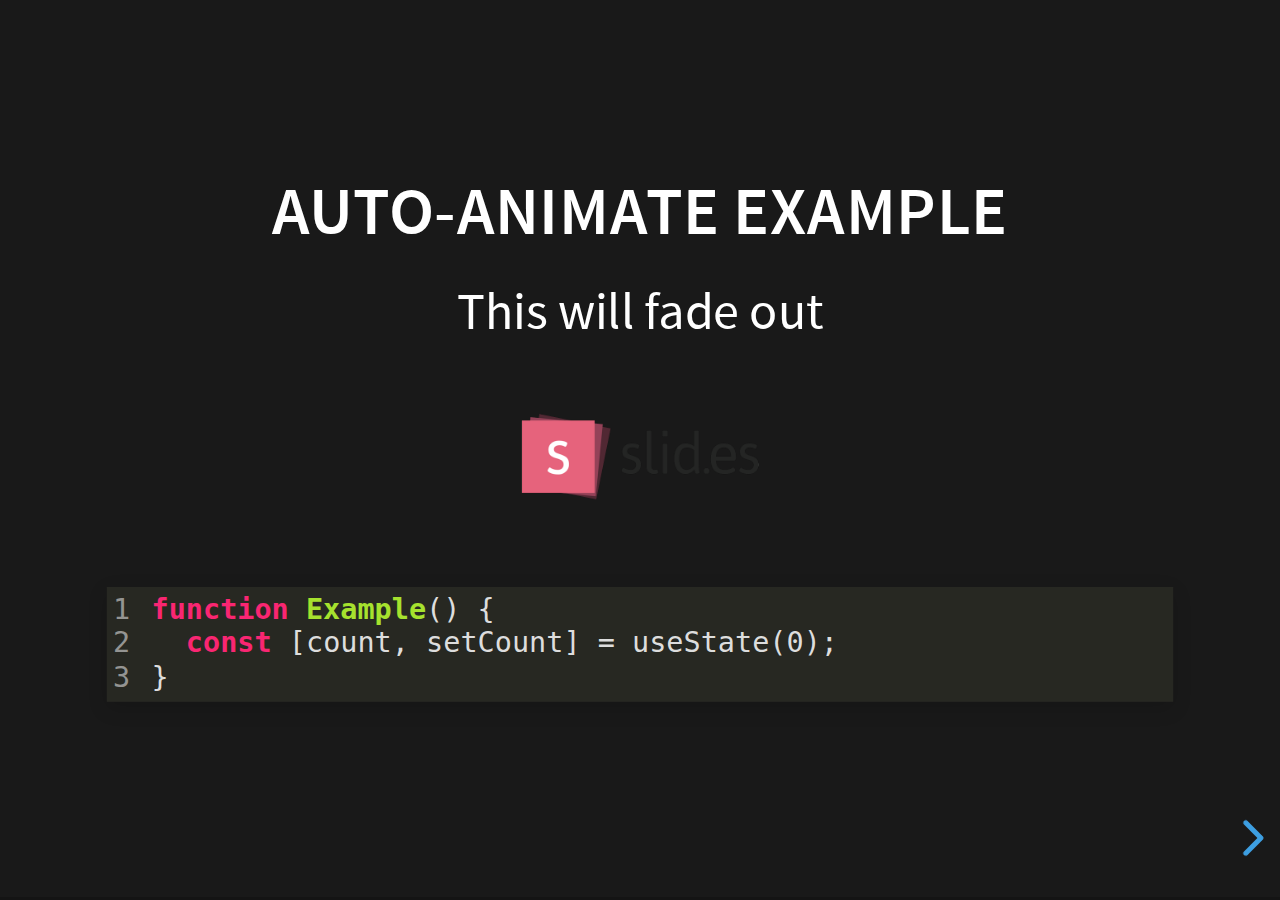
<file: examples/auto-animate.html>
<!doctype html>
<html lang="en">

	<head>
		<meta charset="utf-8">

		<title>reveal.js - Auto Animate</title>

		<meta name="viewport" content="width=device-width, initial-scale=1.0, maximum-scale=1.0, user-scalable=no">

		<link rel="stylesheet" href="../dist/reveal.css">
		<link rel="stylesheet" href="../dist/theme/black.css" id="theme">
		<link rel="stylesheet" href="../plugin/highlight/monokai.css">
	</head>

	<body>

		<div class="reveal">

			<div class="slides">
				<section data-auto-animate data-auto-animate-unmatched="fade">
					<h3>Auto-Animate Example</h3>
					<p>This will fade out</p>
					<img src="assets/image1.png" style="height: 100px;">
					<pre data-id="code"><code data-line-numbers class="hljs" data-trim>
						function Example() {
						  const [count, setCount] = useState(0);
						}
					</code></pre>
				</section>
				<section data-auto-animate data-auto-animate-unmatched="fade">
					<h3>Auto-Animate Example</h3>
					<p style="opacity: 0.2; margin-top: 100px;">This will fade out</p>
					<p>This element is unmatched</p>
					<img src="assets/image1.png" style="height: 150px;">
					<pre data-id="code"><code data-line-numbers class="hljs" data-trim>
						function Example() {
						  New line!
						  const [count, setCount] = useState(0);
						}
					</code></pre>
				</section>

				<section data-auto-animate>
					<p data-id="text-props" style="background: #555; line-height: 1em; letter-spacing: 0em;">Line Height & Letter Spacing</p>
				</section>
				<section data-auto-animate>
					<p data-id="text-props" style="background: #555; line-height: 3em; letter-spacing: 0.2em;">Line Height & Letter Spacing</p>
				</section>

				<section>
					<section data-auto-animate>
						<pre data-id="code"><code data-line-numbers class="hljs" data-trim>
							import React, { useState } from 'react';

							function Example() {
							  const [count, setCount] = useState(0);

							  return (
							    ...
							  );
							}
						</code></pre>
					</section>
					<section data-auto-animate>
						<pre data-id="code"><code data-line-numbers class="hljs" data-trim>
							function Example() {
							  const [count, setCount] = useState(0);

							  return (
							    &lt;div&gt;
							      &lt;p&gt;You clicked {count} times&lt;/p&gt;
							      &lt;button onClick={() =&gt; setCount(count + 1)}&gt;
							        Click me
							      &lt;/button&gt;
							    &lt;/div&gt;
							  );
							}
						</code></pre>
					</section>
					<section data-auto-animate>
						<pre data-id="code"><code data-line-numbers class="hljs" data-trim>
							function Example() {
							  // A comment!
							  const [count, setCount] = useState(0);

							  return (
							    &lt;div&gt;
							      &lt;p&gt;You clicked {count} times&lt;/p&gt;
							      &lt;button onClick={() =&gt; setCount(count + 1)}&gt;
							        Click me
							      &lt;/button&gt;
							    &lt;/div&gt;
							  );
							}
						</code></pre>
					</section>
				</section>

				<section>
					<section data-auto-animate>
						<h3>Swapping list items</h3>
						<ul>
							<li>One</li>
							<li>Two</li>
							<li>Three</li>
						</ul>
					</section>
					<section data-auto-animate>
						<h3>Swapping list items</h3>
						<ul>
							<li>Two</li>
							<li>One</li>
							<li>Three</li>
						</ul>
					</section>
					<section data-auto-animate>
						<h3>Swapping list items</h3>
						<ul>
							<li>Two</li>
							<li>Three</li>
							<li>One</li>
						</ul>
					</section>
				</section>

				<section data-auto-animate style="height: 600px">
					<h3 style="opacity: 0.3; font-size: 18px;">SLIDE 1</h3>
					<h2 data-id="title" style="margin-top: 260px;">Animate Anything</h2>
					<div data-id="1" style="background: white; position: absolute; top: 150px; left: 16%; width: 60px; height: 60px;"></div>
					<div data-id="2" style="background: white; position: absolute; top: 150px; left: 36%; width: 60px; height: 60px;"></div>
					<div data-id="3" style="background: white; position: absolute; top: 150px; left: 56%; width: 60px; height: 60px;"></div>
					<div data-id="4" style="background: white; position: absolute; top: 150px; left: 76%; width: 60px; height: 60px;"></div>
				</section>
				<section data-auto-animate style="height: 600px">
					<h3 style="opacity: 0.3; font-size: 18px;">SLIDE 2</h3>
					<h2 data-id="title" style="margin-top: 500px">With Auto Animate</h2>
					<div data-id="1" style="background: cyan; position: absolute; bottom: 190px; left: 16%; width: 60px; height: 60px;"></div>
					<div data-id="2" style="background: magenta; position: absolute; bottom: 190px; left: 36%; width: 60px; height: 160px;"></div>
					<div data-id="3" style="background: yellow; position: absolute; bottom: 190px; left: 56%; width: 60px; height: 260px;"></div>
					<div data-id="4" style="background: red; position: absolute; bottom: 190px; left: 76%; width: 60px; height: 360px;"></div>
				</section>
				<section data-auto-animate style="height: 600px">
					<h3 style="opacity: 0.3; font-size: 18px;">SLIDE 3</h3>
					<h2 data-id="title" style="margin-top: 500px; opacity: 0;">With Auto Animate</h2>
					<div data-id="1" style="background: cyan; position: absolute; top: 50%; left: 50%; width: 400px; height: 400px; margin: -200px 0 0 -200px; border-radius: 400px;"></div>
					<div data-id="2" style="background: magenta; position: absolute; top: 50%; left: 50%; width: 300px; height: 300px; margin: -150px 0 0 -150px; border-radius: 400px;"></div>
					<div data-id="3" style="background: yellow; position: absolute; top: 50%; left: 50%; width: 200px; height: 200px; margin: -100px 0 0 -100px; border-radius: 400px;"></div>
					<div data-id="4" style="background: red; position: absolute; top: 50%; left: 50%; width: 100px; height: 100px; margin: -50px 0 0 -50px; border-radius: 400px;"></div>
				</section>
				<section data-auto-animate style="height: 600px">
					<h3 style="opacity: 0.3; font-size: 18px;">SLIDE 3</h3>
					<h2 data-id="title" style="margin-top: 500px; opacity: 0;">With Auto Animate</h2>
					<div data-id="1" style="background: red; position: absolute; top: 250px; left: 16%; width: 60px; height: 60px;"></div>
					<div data-id="2" style="background: yellow; position: absolute; top: 250px; left: 36%; width: 60px; height: 60px;"></div>
					<div data-id="3" style="background: magenta; position: absolute; top: 250px; left: 56%; width: 60px; height: 60px;"></div>
					<div data-id="4" style="background: cyan; position: absolute; top: 250px; left: 76%; width: 60px; height: 60px;"></div>
				</section>

				<section data-auto-animate data-auto-animate-id="a">
					<h2>data-auto-animate-id="a"</h2>
					<h3>A1</h3>
				</section>
				<section data-auto-animate data-auto-animate-id="a">
					<h2>data-auto-animate-id="a"</h2>
					<h3>A1</h3>
					<h3>A2</h3>
				</section>
				<section data-auto-animate data-auto-animate-id="b">
					<h2>data-auto-animate-id="b"</h2>
					<h3>B1</h3>
				</section>
				<section data-auto-animate data-auto-animate-id="b">
					<h2>data-auto-animate-id="b"</h2>
					<h3>B1</h3>
					<h3>B2</h3>
				</section>

				<section>
					<section id="stacked-slide-1" data-auto-animate>
						<a href="#/stacked-slide-1">Slide 1</a><br>
						<a href="#/stacked-slide-2">Slide 2</a><br>
						<a href="#/stacked-slide-3">Slide 3</a><br>
						<a href="#/stacked-slide-4">Slide 4</a><br>
						<div data-id="anim" style="background: indigo; padding: 8px; width: 50px; height: 50px; position: absolute; left: 0px;">A</div>
					</section>
					<section id="stacked-slide-2" data-auto-animate>
						<a href="#/stacked-slide-1">Slide 1</a><br>
						<a href="#/stacked-slide-2">Slide 2</a><br>
						<a href="#/stacked-slide-3">Slide 3</a><br>
						<a href="#/stacked-slide-4">Slide 4</a><br>
						<div data-id="anim" style="background: indigo; padding: 8px; width: 50px; height: 50px; position: absolute; left: 25%;">A</div>
					</section>
					<section id="stacked-slide-3" data-auto-animate>
						<a href="#/stacked-slide-1">Slide 1</a><br>
						<a href="#/stacked-slide-2">Slide 2</a><br>
						<a href="#/stacked-slide-3">Slide 3</a><br>
						<a href="#/stacked-slide-4">Slide 4</a><br>
						<div data-id="anim" style="background: indigo; padding: 8px; width: 50px; height: 50px; position: absolute; left: 50%;">A</div>
					</section>
					<section id="stacked-slide-4" data-auto-animate>
						<a href="#/stacked-slide-1">Slide 1</a><br>
						<a href="#/stacked-slide-2">Slide 2</a><br>
						<a href="#/stacked-slide-3">Slide 3</a><br>
						<a href="#/stacked-slide-4">Slide 4</a><br>
						<div data-id="anim" style="background: indigo; padding: 8px; width: 50px; height: 50px; position: absolute; left: 75%;">A</div>
					</section>
				</section>

			</div>

		</div>

		<script src="../dist/reveal.js"></script>
		<script src="../plugin/highlight/highlight.js"></script>
		<script>
			Reveal.initialize({
				center: true,
				hash: true,
				plugins: [ RevealHighlight ]
			});
		</script>

	</body>
</html>
</file>
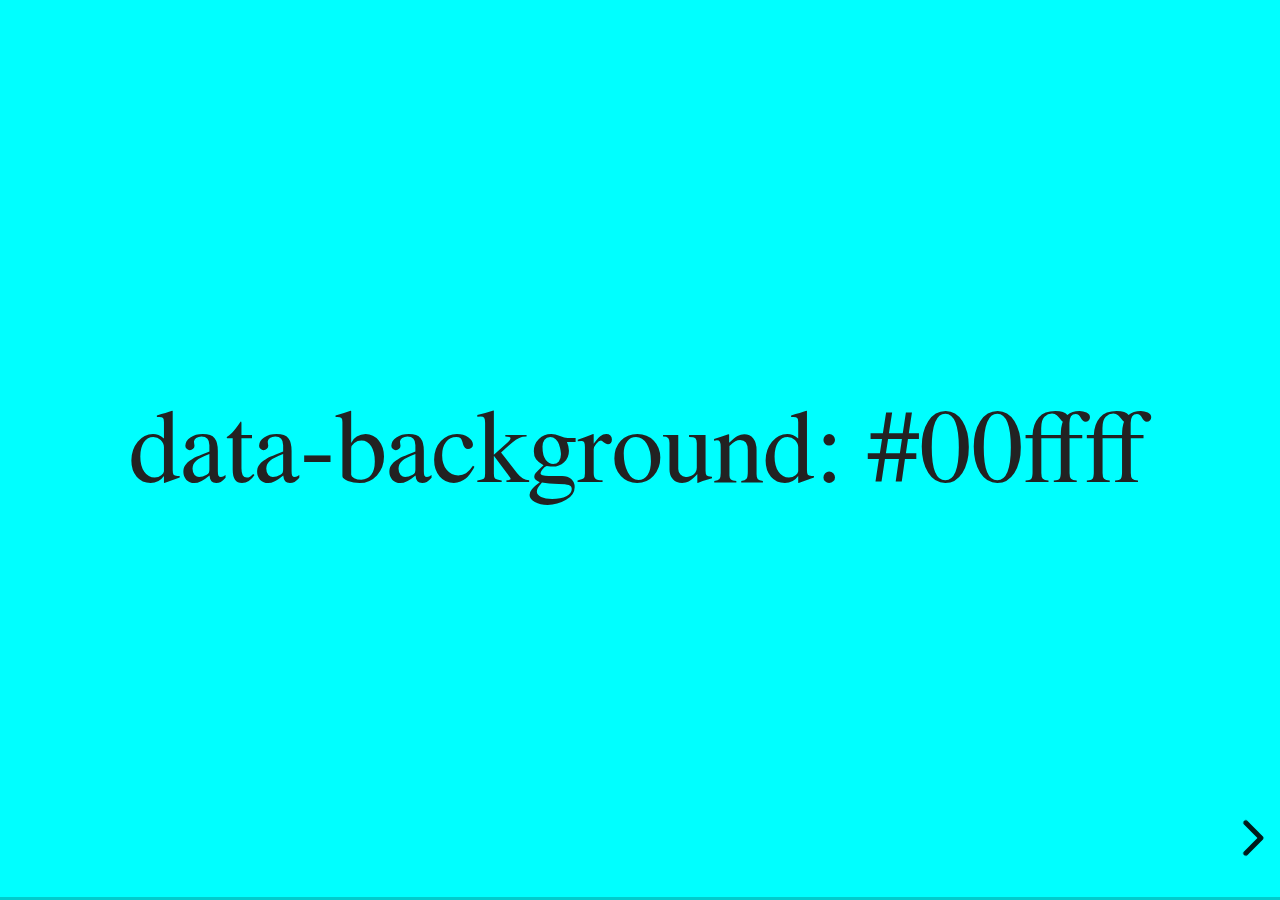
<file: examples/backgrounds.html>
<!doctype html>
<html lang="en">

	<head>
		<meta charset="utf-8">

		<title>reveal.js - Slide Backgrounds</title>

		<meta name="viewport" content="width=device-width, initial-scale=1.0, maximum-scale=1.0, user-scalable=no">

		<link rel="stylesheet" href="../dist/reveal.css">
		<link rel="stylesheet" href="../dist/theme/serif.css" id="theme">
		<style type="text/css" media="screen">
			.slides section.has-dark-background,
			.slides section.has-dark-background h2 {
				color: #fff;
			}
			.slides section.has-light-background,
			.slides section.has-light-background h2 {
				color: #222;
			}
		</style>
	</head>

	<body>

		<div class="reveal">

			<div class="slides">

				<section data-background="#00ffff">
					<h2>data-background: #00ffff</h2>
				</section>

				<section data-background="#bb00bb">
					<h2>data-background: #bb00bb</h2>
				</section>

				<section data-background-color="lightblue">
					<h2>data-background: lightblue</h2>
				</section>

				<section>
					<section data-background="#ff0000">
						<h2>data-background: #ff0000</h2>
					</section>
					<section data-background="rgba(0, 0, 0, 0.2)">
						<h2>data-background: rgba(0, 0, 0, 0.2)</h2>
					</section>
					<section data-background="salmon">
						<h2>data-background: salmon</h2>
					</section>
				</section>

				<section data-background="rgba(0, 100, 100, 0.2)">
					<section>
						<h2>Background applied to stack</h2>
					</section>
					<section>
						<h2>Background applied to stack</h2>
					</section>
					<section data-background="rgb(66, 66, 66)">
						<h2>Background applied to slide inside of stack</h2>
					</section>
				</section>

				<section data-background-transition="slide" data-background="assets/image1.png">
					<h2>Background image</h2>
				</section>

				<section>
					<section data-background-transition="slide" data-background="assets/image1.png">
						<h2>Background image</h2>
					</section>
					<section data-background-transition="slide" data-background="assets/image1.png">
						<h2>Background image</h2>
					</section>
				</section>

				<section data-background="assets/image2.png" data-background-size="100px" data-background-repeat="repeat" data-background-color="#111">
					<h2>Background image</h2>
					<pre>data-background-size="100px" data-background-repeat="repeat" data-background-color="#111"</pre>
				</section>

				<section data-background="#888888">
					<h2>Same background twice (1/2)</h2>
				</section>
				<section data-background="#888888">
					<h2>Same background twice (2/2)</h2>
				</section>

				<section data-background-video="https://s3.amazonaws.com/static.slid.es/site/homepage/v1/homepage-video-editor.mp4,https://s3.amazonaws.com/static.slid.es/site/homepage/v1/homepage-video-editor.webm">
					<h2>Video background</h2>
				</section>

				<section data-background-iframe="https://slides.com/news/make-better-presentations/embed?style=hidden&autoSlide=4000">
					<h2>Iframe background</h2>
				</section>

				<section>
					<section data-background="#417203">
						<h2>Same background twice vertical (1/2)</h2>
					</section>
					<section data-background="#417203">
						<h2>Same background twice vertical (2/2)</h2>
					</section>
				</section>

				<section data-background="#934f4d">
					<h2>Same background from horizontal to vertical (1/3)</h2>
				</section>
				<section>
					<section data-background="#934f4d">
						<h2>Same background from horizontal to vertical (2/3)</h2>
					</section>
					<section data-background="#934f4d">
						<h2>Same background from horizontal to vertical (3/3)</h2>
					</section>
				</section>

			</div>

		</div>

		<script src="../dist/reveal.js"></script>
		<script>

			// Full list of configuration options:
			// https://revealjs.revealjs.com/config/
			Reveal.initialize({
				center: true,

				transition: 'linear',
				// transitionSpeed: 'slow',
				// backgroundTransition: 'slide'
			});

		</script>

	</body>
</html>
</file>
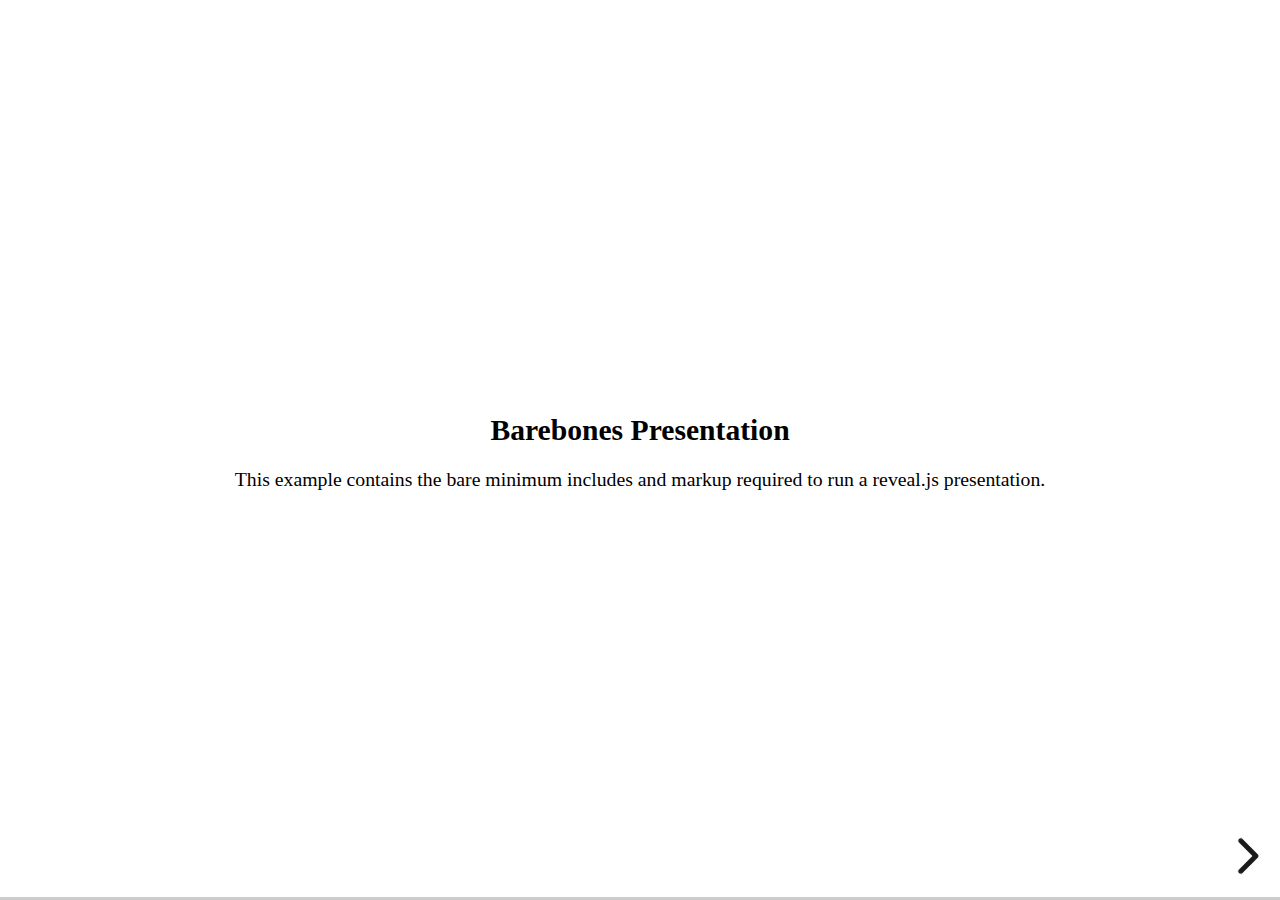
<file: examples/barebones.html>
<!doctype html>
<html lang="en">
	<head>
		<meta charset="utf-8">
		<title>reveal.js - Barebones</title>
		<link rel="stylesheet" href="../dist/reveal.css">
	</head>
	<body>

		<div class="reveal">
			<div class="slides">

				<section>
					<h2>Barebones Presentation</h2>
					<p>This example contains the bare minimum includes and markup required to run a reveal.js presentation.</p>
				</section>

				<section>
					<h2>No Theme</h2>
					<p>There's no theme included, so it will fall back on browser defaults.</p>
				</section>

			</div>
		</div>

		<script src="../dist/reveal.js"></script>
		<script>
			Reveal.initialize();
		</script>

	</body>
</html>
</file>
<file: dist/reveal.css>
/*!
* reveal.js 4.4.0
* https://revealjs.com
* MIT licensed
*
* Copyright (C) 2011-2023 Hakim El Hattab, https://hakim.se
*/
.reveal .r-stretch,.reveal .stretch{max-width:none;max-height:none}.reveal pre.r-stretch code,.reveal pre.stretch code{height:100%;max-height:100%;box-sizing:border-box}.reveal .r-fit-text{display:inline-block;white-space:nowrap}.reveal .r-stack{display:grid}.reveal .r-stack>*{grid-area:1/1;margin:auto}.reveal .r-hstack,.reveal .r-vstack{display:flex}.reveal .r-hstack img,.reveal .r-hstack video,.reveal .r-vstack img,.reveal .r-vstack video{min-width:0;min-height:0;object-fit:contain}.reveal .r-vstack{flex-direction:column;align-items:center;justify-content:center}.reveal .r-hstack{flex-direction:row;align-items:center;justify-content:center}.reveal .items-stretch{align-items:stretch}.reveal .items-start{align-items:flex-start}.reveal .items-center{align-items:center}.reveal .items-end{align-items:flex-end}.reveal .justify-between{justify-content:space-between}.reveal .justify-around{justify-content:space-around}.reveal .justify-start{justify-content:flex-start}.reveal .justify-center{justify-content:center}.reveal .justify-end{justify-content:flex-end}html.reveal-full-page{width:100%;height:100%;height:100vh;height:calc(var(--vh,1vh) * 100);overflow:hidden}.reveal-viewport{height:100%;overflow:hidden;position:relative;line-height:1;margin:0;background-color:#fff;color:#000}.reveal-viewport:fullscreen{top:0!important;left:0!important;width:100%!important;height:100%!important;transform:none!important}.reveal .slides section .fragment{opacity:0;visibility:hidden;transition:all .2s ease;will-change:opacity}.reveal .slides section .fragment.visible{opacity:1;visibility:inherit}.reveal .slides section .fragment.disabled{transition:none}.reveal .slides section .fragment.grow{opacity:1;visibility:inherit}.reveal .slides section .fragment.grow.visible{transform:scale(1.3)}.reveal .slides section .fragment.shrink{opacity:1;visibility:inherit}.reveal .slides section .fragment.shrink.visible{transform:scale(.7)}.reveal .slides section .fragment.zoom-in{transform:scale(.1)}.reveal .slides section .fragment.zoom-in.visible{transform:none}.reveal .slides section .fragment.fade-out{opacity:1;visibility:inherit}.reveal .slides section .fragment.fade-out.visible{opacity:0;visibility:hidden}.reveal .slides section .fragment.semi-fade-out{opacity:1;visibility:inherit}.reveal .slides section .fragment.semi-fade-out.visible{opacity:.5;visibility:inherit}.reveal .slides section .fragment.strike{opacity:1;visibility:inherit}.reveal .slides section .fragment.strike.visible{text-decoration:line-through}.reveal .slides section .fragment.fade-up{transform:translate(0,40px)}.reveal .slides section .fragment.fade-up.visible{transform:translate(0,0)}.reveal .slides section .fragment.fade-down{transform:translate(0,-40px)}.reveal .slides section .fragment.fade-down.visible{transform:translate(0,0)}.reveal .slides section .fragment.fade-right{transform:translate(-40px,0)}.reveal .slides section .fragment.fade-right.visible{transform:translate(0,0)}.reveal .slides section .fragment.fade-left{transform:translate(40px,0)}.reveal .slides section .fragment.fade-left.visible{transform:translate(0,0)}.reveal .slides section .fragment.current-visible,.reveal .slides section .fragment.fade-in-then-out{opacity:0;visibility:hidden}.reveal .slides section .fragment.current-visible.current-fragment,.reveal .slides section .fragment.fade-in-then-out.current-fragment{opacity:1;visibility:inherit}.reveal .slides section .fragment.fade-in-then-semi-out{opacity:0;visibility:hidden}.reveal .slides section .fragment.fade-in-then-semi-out.visible{opacity:.5;visibility:inherit}.reveal .slides section .fragment.fade-in-then-semi-out.current-fragment{opacity:1;visibility:inherit}.reveal .slides section .fragment.highlight-blue,.reveal .slides section .fragment.highlight-current-blue,.reveal .slides section .fragment.highlight-current-green,.reveal .slides section .fragment.highlight-current-red,.reveal .slides section .fragment.highlight-green,.reveal .slides section .fragment.highlight-red{opacity:1;visibility:inherit}.reveal .slides section .fragment.highlight-red.visible{color:#ff2c2d}.reveal .slides section .fragment.highlight-green.visible{color:#17ff2e}.reveal .slides section .fragment.highlight-blue.visible{color:#1b91ff}.reveal .slides section .fragment.highlight-current-red.current-fragment{color:#ff2c2d}.reveal .slides section .fragment.highlight-current-green.current-fragment{color:#17ff2e}.reveal .slides section .fragment.highlight-current-blue.current-fragment{color:#1b91ff}.reveal:after{content:"";font-style:italic}.reveal iframe{z-index:1}.reveal a{position:relative}@keyframes bounce-right{0%,10%,25%,40%,50%{transform:translateX(0)}20%{transform:translateX(10px)}30%{transform:translateX(-5px)}}@keyframes bounce-left{0%,10%,25%,40%,50%{transform:translateX(0)}20%{transform:translateX(-10px)}30%{transform:translateX(5px)}}@keyframes bounce-down{0%,10%,25%,40%,50%{transform:translateY(0)}20%{transform:translateY(10px)}30%{transform:translateY(-5px)}}.reveal .controls{display:none;position:absolute;top:auto;bottom:12px;right:12px;left:auto;z-index:11;color:#000;pointer-events:none;font-size:10px}.reveal .controls button{position:absolute;padding:0;background-color:transparent;border:0;outline:0;cursor:pointer;color:currentColor;transform:scale(.9999);transition:color .2s ease,opacity .2s ease,transform .2s ease;z-index:2;pointer-events:auto;font-size:inherit;visibility:hidden;opacity:0;-webkit-appearance:none;-webkit-tap-highlight-color:transparent}.reveal .controls .controls-arrow:after,.reveal .controls .controls-arrow:before{content:"";position:absolute;top:0;left:0;width:2.6em;height:.5em;border-radius:.25em;background-color:currentColor;transition:all .15s ease,background-color .8s ease;transform-origin:.2em 50%;will-change:transform}.reveal .controls .controls-arrow{position:relative;width:3.6em;height:3.6em}.reveal .controls .controls-arrow:before{transform:translateX(.5em) translateY(1.55em) rotate(45deg)}.reveal .controls .controls-arrow:after{transform:translateX(.5em) translateY(1.55em) rotate(-45deg)}.reveal .controls .controls-arrow:hover:before{transform:translateX(.5em) translateY(1.55em) rotate(40deg)}.reveal .controls .controls-arrow:hover:after{transform:translateX(.5em) translateY(1.55em) rotate(-40deg)}.reveal .controls .controls-arrow:active:before{transform:translateX(.5em) translateY(1.55em) rotate(36deg)}.reveal .controls .controls-arrow:active:after{transform:translateX(.5em) translateY(1.55em) rotate(-36deg)}.reveal .controls .navigate-left{right:6.4em;bottom:3.2em;transform:translateX(-10px)}.reveal .controls .navigate-left.highlight{animation:bounce-left 2s 50 both ease-out}.reveal .controls .navigate-right{right:0;bottom:3.2em;transform:translateX(10px)}.reveal .controls .navigate-right .controls-arrow{transform:rotate(180deg)}.reveal .controls .navigate-right.highlight{animation:bounce-right 2s 50 both ease-out}.reveal .controls .navigate-up{right:3.2em;bottom:6.4em;transform:translateY(-10px)}.reveal .controls .navigate-up .controls-arrow{transform:rotate(90deg)}.reveal .controls .navigate-down{right:3.2em;bottom:-1.4em;padding-bottom:1.4em;transform:translateY(10px)}.reveal .controls .navigate-down .controls-arrow{transform:rotate(-90deg)}.reveal .controls .navigate-down.highlight{animation:bounce-down 2s 50 both ease-out}.reveal .controls[data-controls-back-arrows=faded] .navigate-up.enabled{opacity:.3}.reveal .controls[data-controls-back-arrows=faded] .navigate-up.enabled:hover{opacity:1}.reveal .controls[data-controls-back-arrows=hidden] .navigate-up.enabled{opacity:0;visibility:hidden}.reveal .controls .enabled{visibility:visible;opacity:.9;cursor:pointer;transform:none}.reveal .controls .enabled.fragmented{opacity:.5}.reveal .controls .enabled.fragmented:hover,.reveal .controls .enabled:hover{opacity:1}.reveal:not(.rtl) .controls[data-controls-back-arrows=faded] .navigate-left.enabled{opacity:.3}.reveal:not(.rtl) .controls[data-controls-back-arrows=faded] .navigate-left.enabled:hover{opacity:1}.reveal:not(.rtl) .controls[data-controls-back-arrows=hidden] .navigate-left.enabled{opacity:0;visibility:hidden}.reveal.rtl .controls[data-controls-back-arrows=faded] .navigate-right.enabled{opacity:.3}.reveal.rtl .controls[data-controls-back-arrows=faded] .navigate-right.enabled:hover{opacity:1}.reveal.rtl .controls[data-controls-back-arrows=hidden] .navigate-right.enabled{opacity:0;visibility:hidden}.reveal[data-navigation-mode=linear].has-horizontal-slides .navigate-down,.reveal[data-navigation-mode=linear].has-horizontal-slides .navigate-up{display:none}.reveal:not(.has-vertical-slides) .controls .navigate-left,.reveal[data-navigation-mode=linear].has-horizontal-slides .navigate-left{bottom:1.4em;right:5.5em}.reveal:not(.has-vertical-slides) .controls .navigate-right,.reveal[data-navigation-mode=linear].has-horizontal-slides .navigate-right{bottom:1.4em;right:.5em}.reveal:not(.has-horizontal-slides) .controls .navigate-up{right:1.4em;bottom:5em}.reveal:not(.has-horizontal-slides) .controls .navigate-down{right:1.4em;bottom:.5em}.reveal.has-dark-background .controls{color:#fff}.reveal.has-light-background .controls{color:#000}.reveal.no-hover .controls .controls-arrow:active:before,.reveal.no-hover .controls .controls-arrow:hover:before{transform:translateX(.5em) translateY(1.55em) rotate(45deg)}.reveal.no-hover .controls .controls-arrow:active:after,.reveal.no-hover .controls .controls-arrow:hover:after{transform:translateX(.5em) translateY(1.55em) rotate(-45deg)}@media screen and (min-width:500px){.reveal .controls[data-controls-layout=edges]{top:0;right:0;bottom:0;left:0}.reveal .controls[data-controls-layout=edges] .navigate-down,.reveal .controls[data-controls-layout=edges] .navigate-left,.reveal .controls[data-controls-layout=edges] .navigate-right,.reveal .controls[data-controls-layout=edges] .navigate-up{bottom:auto;right:auto}.reveal .controls[data-controls-layout=edges] .navigate-left{top:50%;left:.8em;margin-top:-1.8em}.reveal .controls[data-controls-layout=edges] .navigate-right{top:50%;right:.8em;margin-top:-1.8em}.reveal .controls[data-controls-layout=edges] .navigate-up{top:.8em;left:50%;margin-left:-1.8em}.reveal .controls[data-controls-layout=edges] .navigate-down{bottom:-.3em;left:50%;margin-left:-1.8em}}.reveal .progress{position:absolute;display:none;height:3px;width:100%;bottom:0;left:0;z-index:10;background-color:rgba(0,0,0,.2);color:#fff}.reveal .progress:after{content:"";display:block;position:absolute;height:10px;width:100%;top:-10px}.reveal .progress span{display:block;height:100%;width:100%;background-color:currentColor;transition:transform .8s cubic-bezier(.26,.86,.44,.985);transform-origin:0 0;transform:scaleX(0)}.reveal .slide-number{position:absolute;display:block;right:8px;bottom:8px;z-index:31;font-family:Helvetica,sans-serif;font-size:12px;line-height:1;color:#fff;background-color:rgba(0,0,0,.4);padding:5px}.reveal .slide-number a{color:currentColor}.reveal .slide-number-delimiter{margin:0 3px}.reveal{position:relative;width:100%;height:100%;overflow:hidden;touch-action:pinch-zoom}.reveal.embedded{touch-action:pan-y}.reveal .slides{position:absolute;width:100%;height:100%;top:0;right:0;bottom:0;left:0;margin:auto;pointer-events:none;overflow:visible;z-index:1;text-align:center;perspective:600px;perspective-origin:50% 40%}.reveal .slides>section{perspective:600px}.reveal .slides>section,.reveal .slides>section>section{display:none;position:absolute;width:100%;pointer-events:auto;z-index:10;transform-style:flat;transition:transform-origin .8s cubic-bezier(.26,.86,.44,.985),transform .8s cubic-bezier(.26,.86,.44,.985),visibility .8s cubic-bezier(.26,.86,.44,.985),opacity .8s cubic-bezier(.26,.86,.44,.985)}.reveal[data-transition-speed=fast] .slides section{transition-duration:.4s}.reveal[data-transition-speed=slow] .slides section{transition-duration:1.2s}.reveal .slides section[data-transition-speed=fast]{transition-duration:.4s}.reveal .slides section[data-transition-speed=slow]{transition-duration:1.2s}.reveal .slides>section.stack{padding-top:0;padding-bottom:0;pointer-events:none;height:100%}.reveal .slides>section.present,.reveal .slides>section>section.present{display:block;z-index:11;opacity:1}.reveal .slides>section:empty,.reveal .slides>section>section:empty,.reveal .slides>section>section[data-background-interactive],.reveal .slides>section[data-background-interactive]{pointer-events:none}.reveal.center,.reveal.center .slides,.reveal.center .slides section{min-height:0!important}.reveal .slides>section:not(.present),.reveal .slides>section>section:not(.present){pointer-events:none}.reveal.overview .slides>section,.reveal.overview .slides>section>section{pointer-events:auto}.reveal .slides>section.future,.reveal .slides>section.future>section,.reveal .slides>section.past,.reveal .slides>section.past>section,.reveal .slides>section>section.future,.reveal .slides>section>section.past{opacity:0}.reveal .slides>section[data-transition=slide].past,.reveal .slides>section[data-transition~=slide-out].past,.reveal.slide .slides>section:not([data-transition]).past{transform:translate(-150%,0)}.reveal .slides>section[data-transition=slide].future,.reveal .slides>section[data-transition~=slide-in].future,.reveal.slide .slides>section:not([data-transition]).future{transform:translate(150%,0)}.reveal .slides>section>section[data-transition=slide].past,.reveal .slides>section>section[data-transition~=slide-out].past,.reveal.slide .slides>section>section:not([data-transition]).past{transform:translate(0,-150%)}.reveal .slides>section>section[data-transition=slide].future,.reveal .slides>section>section[data-transition~=slide-in].future,.reveal.slide .slides>section>section:not([data-transition]).future{transform:translate(0,150%)}.reveal .slides>section[data-transition=linear].past,.reveal .slides>section[data-transition~=linear-out].past,.reveal.linear .slides>section:not([data-transition]).past{transform:translate(-150%,0)}.reveal .slides>section[data-transition=linear].future,.reveal .slides>section[data-transition~=linear-in].future,.reveal.linear .slides>section:not([data-transition]).future{transform:translate(150%,0)}.reveal .slides>section>section[data-transition=linear].past,.reveal .slides>section>section[data-transition~=linear-out].past,.reveal.linear .slides>section>section:not([data-transition]).past{transform:translate(0,-150%)}.reveal .slides>section>section[data-transition=linear].future,.reveal .slides>section>section[data-transition~=linear-in].future,.reveal.linear .slides>section>section:not([data-transition]).future{transform:translate(0,150%)}.reveal .slides section[data-transition=default].stack,.reveal.default .slides section.stack{transform-style:preserve-3d}.reveal .slides>section[data-transition=default].past,.reveal .slides>section[data-transition~=default-out].past,.reveal.default .slides>section:not([data-transition]).past{transform:translate3d(-100%,0,0) rotateY(-90deg) translate3d(-100%,0,0)}.reveal .slides>section[data-transition=default].future,.reveal .slides>section[data-transition~=default-in].future,.reveal.default .slides>section:not([data-transition]).future{transform:translate3d(100%,0,0) rotateY(90deg) translate3d(100%,0,0)}.reveal .slides>section>section[data-transition=default].past,.reveal .slides>section>section[data-transition~=default-out].past,.reveal.default .slides>section>section:not([data-transition]).past{transform:translate3d(0,-300px,0) rotateX(70deg) translate3d(0,-300px,0)}.reveal .slides>section>section[data-transition=default].future,.reveal .slides>section>section[data-transition~=default-in].future,.reveal.default .slides>section>section:not([data-transition]).future{transform:translate3d(0,300px,0) rotateX(-70deg) translate3d(0,300px,0)}.reveal .slides section[data-transition=convex].stack,.reveal.convex .slides section.stack{transform-style:preserve-3d}.reveal .slides>section[data-transition=convex].past,.reveal .slides>section[data-transition~=convex-out].past,.reveal.convex .slides>section:not([data-transition]).past{transform:translate3d(-100%,0,0) rotateY(-90deg) translate3d(-100%,0,0)}.reveal .slides>section[data-transition=convex].future,.reveal .slides>section[data-transition~=convex-in].future,.reveal.convex .slides>section:not([data-transition]).future{transform:translate3d(100%,0,0) rotateY(90deg) translate3d(100%,0,0)}.reveal .slides>section>section[data-transition=convex].past,.reveal .slides>section>section[data-transition~=convex-out].past,.reveal.convex .slides>section>section:not([data-transition]).past{transform:translate3d(0,-300px,0) rotateX(70deg) translate3d(0,-300px,0)}.reveal .slides>section>section[data-transition=convex].future,.reveal .slides>section>section[data-transition~=convex-in].future,.reveal.convex .slides>section>section:not([data-transition]).future{transform:translate3d(0,300px,0) rotateX(-70deg) translate3d(0,300px,0)}.reveal .slides section[data-transition=concave].stack,.reveal.concave .slides section.stack{transform-style:preserve-3d}.reveal .slides>section[data-transition=concave].past,.reveal .slides>section[data-transition~=concave-out].past,.reveal.concave .slides>section:not([data-transition]).past{transform:translate3d(-100%,0,0) rotateY(90deg) translate3d(-100%,0,0)}.reveal .slides>section[data-transition=concave].future,.reveal .slides>section[data-transition~=concave-in].future,.reveal.concave .slides>section:not([data-transition]).future{transform:translate3d(100%,0,0) rotateY(-90deg) translate3d(100%,0,0)}.reveal .slides>section>section[data-transition=concave].past,.reveal .slides>section>section[data-transition~=concave-out].past,.reveal.concave .slides>section>section:not([data-transition]).past{transform:translate3d(0,-80%,0) rotateX(-70deg) translate3d(0,-80%,0)}.reveal .slides>section>section[data-transition=concave].future,.reveal .slides>section>section[data-transition~=concave-in].future,.reveal.concave .slides>section>section:not([data-transition]).future{transform:translate3d(0,80%,0) rotateX(70deg) translate3d(0,80%,0)}.reveal .slides section[data-transition=zoom],.reveal.zoom .slides section:not([data-transition]){transition-timing-function:ease}.reveal .slides>section[data-transition=zoom].past,.reveal .slides>section[data-transition~=zoom-out].past,.reveal.zoom .slides>section:not([data-transition]).past{visibility:hidden;transform:scale(16)}.reveal .slides>section[data-transition=zoom].future,.reveal .slides>section[data-transition~=zoom-in].future,.reveal.zoom .slides>section:not([data-transition]).future{visibility:hidden;transform:scale(.2)}.reveal .slides>section>section[data-transition=zoom].past,.reveal .slides>section>section[data-transition~=zoom-out].past,.reveal.zoom .slides>section>section:not([data-transition]).past{transform:scale(16)}.reveal .slides>section>section[data-transition=zoom].future,.reveal .slides>section>section[data-transition~=zoom-in].future,.reveal.zoom .slides>section>section:not([data-transition]).future{transform:scale(.2)}.reveal.cube .slides{perspective:1300px}.reveal.cube .slides section{padding:30px;min-height:700px;backface-visibility:hidden;box-sizing:border-box;transform-style:preserve-3d}.reveal.center.cube .slides section{min-height:0}.reveal.cube .slides section:not(.stack):before{content:"";position:absolute;display:block;width:100%;height:100%;left:0;top:0;background:rgba(0,0,0,.1);border-radius:4px;transform:translateZ(-20px)}.reveal.cube .slides section:not(.stack):after{content:"";position:absolute;display:block;width:90%;height:30px;left:5%;bottom:0;background:0 0;z-index:1;border-radius:4px;box-shadow:0 95px 25px rgba(0,0,0,.2);transform:translateZ(-90px) rotateX(65deg)}.reveal.cube .slides>section.stack{padding:0;background:0 0}.reveal.cube .slides>section.past{transform-origin:100% 0;transform:translate3d(-100%,0,0) rotateY(-90deg)}.reveal.cube .slides>section.future{transform-origin:0 0;transform:translate3d(100%,0,0) rotateY(90deg)}.reveal.cube .slides>section>section.past{transform-origin:0 100%;transform:translate3d(0,-100%,0) rotateX(90deg)}.reveal.cube .slides>section>section.future{transform-origin:0 0;transform:translate3d(0,100%,0) rotateX(-90deg)}.reveal.page .slides{perspective-origin:0 50%;perspective:3000px}.reveal.page .slides section{padding:30px;min-height:700px;box-sizing:border-box;transform-style:preserve-3d}.reveal.page .slides section.past{z-index:12}.reveal.page .slides section:not(.stack):before{content:"";position:absolute;display:block;width:100%;height:100%;left:0;top:0;background:rgba(0,0,0,.1);transform:translateZ(-20px)}.reveal.page .slides section:not(.stack):after{content:"";position:absolute;display:block;width:90%;height:30px;left:5%;bottom:0;background:0 0;z-index:1;border-radius:4px;box-shadow:0 95px 25px rgba(0,0,0,.2);-webkit-transform:translateZ(-90px) rotateX(65deg)}.reveal.page .slides>section.stack{padding:0;background:0 0}.reveal.page .slides>section.past{transform-origin:0 0;transform:translate3d(-40%,0,0) rotateY(-80deg)}.reveal.page .slides>section.future{transform-origin:100% 0;transform:translate3d(0,0,0)}.reveal.page .slides>section>section.past{transform-origin:0 0;transform:translate3d(0,-40%,0) rotateX(80deg)}.reveal.page .slides>section>section.future{transform-origin:0 100%;transform:translate3d(0,0,0)}.reveal .slides section[data-transition=fade],.reveal.fade .slides section:not([data-transition]),.reveal.fade .slides>section>section:not([data-transition]){transform:none;transition:opacity .5s}.reveal.fade.overview .slides section,.reveal.fade.overview .slides>section>section{transition:none}.reveal .slides section[data-transition=none],.reveal.none .slides section:not([data-transition]){transform:none;transition:none}.reveal .pause-overlay{position:absolute;top:0;left:0;width:100%;height:100%;background:#000;visibility:hidden;opacity:0;z-index:100;transition:all 1s ease}.reveal .pause-overlay .resume-button{position:absolute;bottom:20px;right:20px;color:#ccc;border-radius:2px;padding:6px 14px;border:2px solid #ccc;font-size:16px;background:0 0;cursor:pointer}.reveal .pause-overlay .resume-button:hover{color:#fff;border-color:#fff}.reveal.paused .pause-overlay{visibility:visible;opacity:1}.reveal .no-transition,.reveal .no-transition *,.reveal .slides.disable-slide-transitions section{transition:none!important}.reveal .slides.disable-slide-transitions section{transform:none!important}.reveal .backgrounds{position:absolute;width:100%;height:100%;top:0;left:0;perspective:600px}.reveal .slide-background{display:none;position:absolute;width:100%;height:100%;opacity:0;visibility:hidden;overflow:hidden;background-color:rgba(0,0,0,0);transition:all .8s cubic-bezier(.26,.86,.44,.985)}.reveal .slide-background-content{position:absolute;width:100%;height:100%;background-position:50% 50%;background-repeat:no-repeat;background-size:cover}.reveal .slide-background.stack{display:block}.reveal .slide-background.present{opacity:1;visibility:visible;z-index:2}.print-pdf .reveal .slide-background{opacity:1!important;visibility:visible!important}.reveal .slide-background video{position:absolute;width:100%;height:100%;max-width:none;max-height:none;top:0;left:0;object-fit:cover}.reveal .slide-background[data-background-size=contain] video{object-fit:contain}.reveal>.backgrounds .slide-background[data-background-transition=none],.reveal[data-background-transition=none]>.backgrounds .slide-background:not([data-background-transition]){transition:none}.reveal>.backgrounds .slide-background[data-background-transition=slide],.reveal[data-background-transition=slide]>.backgrounds .slide-background:not([data-background-transition]){opacity:1}.reveal>.backgrounds .slide-background.past[data-background-transition=slide],.reveal[data-background-transition=slide]>.backgrounds .slide-background.past:not([data-background-transition]){transform:translate(-100%,0)}.reveal>.backgrounds .slide-background.future[data-background-transition=slide],.reveal[data-background-transition=slide]>.backgrounds .slide-background.future:not([data-background-transition]){transform:translate(100%,0)}.reveal>.backgrounds .slide-background>.slide-background.past[data-background-transition=slide],.reveal[data-background-transition=slide]>.backgrounds .slide-background>.slide-background.past:not([data-background-transition]){transform:translate(0,-100%)}.reveal>.backgrounds .slide-background>.slide-background.future[data-background-transition=slide],.reveal[data-background-transition=slide]>.backgrounds .slide-background>.slide-background.future:not([data-background-transition]){transform:translate(0,100%)}.reveal>.backgrounds .slide-background.past[data-background-transition=convex],.reveal[data-background-transition=convex]>.backgrounds .slide-background.past:not([data-background-transition]){opacity:0;transform:translate3d(-100%,0,0) rotateY(-90deg) translate3d(-100%,0,0)}.reveal>.backgrounds .slide-background.future[data-background-transition=convex],.reveal[data-background-transition=convex]>.backgrounds .slide-background.future:not([data-background-transition]){opacity:0;transform:translate3d(100%,0,0) rotateY(90deg) translate3d(100%,0,0)}.reveal>.backgrounds .slide-background>.slide-background.past[data-background-transition=convex],.reveal[data-background-transition=convex]>.backgrounds .slide-background>.slide-background.past:not([data-background-transition]){opacity:0;transform:translate3d(0,-100%,0) rotateX(90deg) translate3d(0,-100%,0)}.reveal>.backgrounds .slide-background>.slide-background.future[data-background-transition=convex],.reveal[data-background-transition=convex]>.backgrounds .slide-background>.slide-background.future:not([data-background-transition]){opacity:0;transform:translate3d(0,100%,0) rotateX(-90deg) translate3d(0,100%,0)}.reveal>.backgrounds .slide-background.past[data-background-transition=concave],.reveal[data-background-transition=concave]>.backgrounds .slide-background.past:not([data-background-transition]){opacity:0;transform:translate3d(-100%,0,0) rotateY(90deg) translate3d(-100%,0,0)}.reveal>.backgrounds .slide-background.future[data-background-transition=concave],.reveal[data-background-transition=concave]>.backgrounds .slide-background.future:not([data-background-transition]){opacity:0;transform:translate3d(100%,0,0) rotateY(-90deg) translate3d(100%,0,0)}.reveal>.backgrounds .slide-background>.slide-background.past[data-background-transition=concave],.reveal[data-background-transition=concave]>.backgrounds .slide-background>.slide-background.past:not([data-background-transition]){opacity:0;transform:translate3d(0,-100%,0) rotateX(-90deg) translate3d(0,-100%,0)}.reveal>.backgrounds .slide-background>.slide-background.future[data-background-transition=concave],.reveal[data-background-transition=concave]>.backgrounds .slide-background>.slide-background.future:not([data-background-transition]){opacity:0;transform:translate3d(0,100%,0) rotateX(90deg) translate3d(0,100%,0)}.reveal>.backgrounds .slide-background[data-background-transition=zoom],.reveal[data-background-transition=zoom]>.backgrounds .slide-background:not([data-background-transition]){transition-timing-function:ease}.reveal>.backgrounds .slide-background.past[data-background-transition=zoom],.reveal[data-background-transition=zoom]>.backgrounds .slide-background.past:not([data-background-transition]){opacity:0;visibility:hidden;transform:scale(16)}.reveal>.backgrounds .slide-background.future[data-background-transition=zoom],.reveal[data-background-transition=zoom]>.backgrounds .slide-background.future:not([data-background-transition]){opacity:0;visibility:hidden;transform:scale(.2)}.reveal>.backgrounds .slide-background>.slide-background.past[data-background-transition=zoom],.reveal[data-background-transition=zoom]>.backgrounds .slide-background>.slide-background.past:not([data-background-transition]){opacity:0;visibility:hidden;transform:scale(16)}.reveal>.backgrounds .slide-background>.slide-background.future[data-background-transition=zoom],.reveal[data-background-transition=zoom]>.backgrounds .slide-background>.slide-background.future:not([data-background-transition]){opacity:0;visibility:hidden;transform:scale(.2)}.reveal[data-transition-speed=fast]>.backgrounds .slide-background{transition-duration:.4s}.reveal[data-transition-speed=slow]>.backgrounds .slide-background{transition-duration:1.2s}.reveal [data-auto-animate-target^=unmatched]{will-change:opacity}.reveal section[data-auto-animate]:not(.stack):not([data-auto-animate=running]) [data-auto-animate-target^=unmatched]{opacity:0}.reveal.overview{perspective-origin:50% 50%;perspective:700px}.reveal.overview .slides{-moz-transform-style:preserve-3d}.reveal.overview .slides section{height:100%;top:0!important;opacity:1!important;overflow:hidden;visibility:visible!important;cursor:pointer;box-sizing:border-box}.reveal.overview .slides section.present,.reveal.overview .slides section:hover{outline:10px solid rgba(150,150,150,.4);outline-offset:10px}.reveal.overview .slides section .fragment{opacity:1;transition:none}.reveal.overview .slides section:after,.reveal.overview .slides section:before{display:none!important}.reveal.overview .slides>section.stack{padding:0;top:0!important;background:0 0;outline:0;overflow:visible}.reveal.overview .backgrounds{perspective:inherit;-moz-transform-style:preserve-3d}.reveal.overview .backgrounds .slide-background{opacity:1;visibility:visible;outline:10px solid rgba(150,150,150,.1);outline-offset:10px}.reveal.overview .backgrounds .slide-background.stack{overflow:visible}.reveal.overview .slides section,.reveal.overview-deactivating .slides section{transition:none}.reveal.overview .backgrounds .slide-background,.reveal.overview-deactivating .backgrounds .slide-background{transition:none}.reveal.rtl .slides,.reveal.rtl .slides h1,.reveal.rtl .slides h2,.reveal.rtl .slides h3,.reveal.rtl .slides h4,.reveal.rtl .slides h5,.reveal.rtl .slides h6{direction:rtl;font-family:sans-serif}.reveal.rtl code,.reveal.rtl pre{direction:ltr}.reveal.rtl ol,.reveal.rtl ul{text-align:right}.reveal.rtl .progress span{transform-origin:100% 0}.reveal.has-parallax-background .backgrounds{transition:all .8s ease}.reveal.has-parallax-background[data-transition-speed=fast] .backgrounds{transition-duration:.4s}.reveal.has-parallax-background[data-transition-speed=slow] .backgrounds{transition-duration:1.2s}.reveal>.overlay{position:absolute;top:0;left:0;width:100%;height:100%;z-index:1000;background:rgba(0,0,0,.9);transition:all .3s ease}.reveal>.overlay .spinner{position:absolute;display:block;top:50%;left:50%;width:32px;height:32px;margin:-16px 0 0 -16px;z-index:10;background-image:url([data-uri]%2F%2F%2F6%2Bvr8nJybW1tcDAwOjo6Nvb26ioqKOjo7Ozs%2FLy8vz8%2FAAAAAAAAAAAACH%2FC05FVFNDQVBFMi4wAwEAAAAh%2FhpDcmVhdGVkIHdpdGggYWpheGxvYWQuaW5mbwAh%[base64]%2FV%2FnmOM82XiHRLYKhKP1oZmADdEAAAh%2BQQJCgAAACwAAAAAIAAgAAAE6hDISWlZpOrNp1lGNRSdRpDUolIGw5RUYhhHukqFu8DsrEyqnWThGvAmhVlteBvojpTDDBUEIFwMFBRAmBkSgOrBFZogCASwBDEY%2FCZSg7GSE0gSCjQBMVG023xWBhklAnoEdhQEfyNqMIcKjhRsjEdnezB%2BA4k8gTwJhFuiW4dokXiloUepBAp5qaKpp6%2BHo7aWW54wl7obvEe0kRuoplCGepwSx2jJvqHEmGt6whJpGpfJCHmOoNHKaHx61WiSR92E4lbFoq%2BB6QDtuetcaBPnW6%2BO7wDHpIiK9SaVK5GgV543tzjgGcghAgAh%[base64]%2B%2BG%2Bw48edZPK%2BM6hLJpQg484enXIdQFSS1u6UhksENEQAAIfkECQoAAAAsAAAAACAAIAAABOcQyEmpGKLqzWcZRVUQnZYg1aBSh2GUVEIQ2aQOE%2BG%2BcD4ntpWkZQj1JIiZIogDFFyHI0UxQwFugMSOFIPJftfVAEoZLBbcLEFhlQiqGp1Vd140AUklUN3eCA51C1EWMzMCezCBBmkxVIVHBWd3HHl9JQOIJSdSnJ0TDKChCwUJjoWMPaGqDKannasMo6WnM562R5YluZRwur0wpgqZE7NKUm%2BFNRPIhjBJxKZteWuIBMN4zRMIVIhffcgojwCF117i4nlLnY5ztRLsnOk%2BaV%2BoJY7V7m76PdkS4trKcdg0Zc0tTcKkRAAAIfkECQoAAAAsAAAAACAAIAAABO4QyEkpKqjqzScpRaVkXZWQEximw1BSCUEIlDohrft6cpKCk5xid5MNJTaAIkekKGQkWyKHkvhKsR7ARmitkAYDYRIbUQRQjWBwJRzChi9CRlBcY1UN4g0%[base64]%[base64]%2BE71SRQeyqUToLA7VxF0JDyIQh%2FMVVPMt1ECZlfcjZJ9mIKoaTl1MRIl5o4CUKXOwmyrCInCKqcWtvadL2SYhyASyNDJ0uIiRMDjI0Fd30%2FiI2UA5GSS5UDj2l6NoqgOgN4gksEBgYFf0FDqKgHnyZ9OX8HrgYHdHpcHQULXAS2qKpENRg7eAMLC7kTBaixUYFkKAzWAAnLC7FLVxLWDBLKCwaKTULgEwbLA4hJtOkSBNqITT3xEgfLpBtzE%2FjiuL04RGEBgwWhShRgQExHBAAh%2BQQJCgAAACwAAAAAIAAgAAAE7xDISWlSqerNpyJKhWRdlSAVoVLCWk6JKlAqAavhO9UkUHsqlE6CwO1cRdCQ8iEIfzFVTzLdRAmZX3I2SfZiCqGk5dTESJeaOAlClzsJsqwiJwiqnFrb2nS9kmIcgEsjQydLiIlHehhpejaIjzh9eomSjZR%[base64]%2BE71SRQeyqUToLA7VxF0JDyIQh%[base64]%2BE71SRQeyqUToLA7VxF0JDyIQh%2FMVVPMt1ECZlfcjZJ9mIKoaTl1MRIl5o4CUKXOwmyrCInCKqcWtvadL2SYhyASyNDJ0uIiUd6GAULDJCRiXo1CpGXDJOUjY%2BYip9DhToJA4RBLwMLCwVDfRgbBAaqqoZ1XBMHswsHtxtFaH1iqaoGNgAIxRpbFAgfPQSqpbgGBqUD1wBXeCYp1AYZ19JJOYgH1KwA4UBvQwXUBxPqVD9L3sbp2BNk2xvvFPJd%2BMFCN6HAAIKgNggY0KtEBAAh%[base64]%2BvsYMDAzZQPC9VCNkDWUhGkuE5PxJNwiUK4UfLzOlD4WvzAHaoG9nxPi5d%2BjYUqfAhhykOFwJWiAAAIfkECQoAAAAsAAAAACAAIAAABPAQyElpUqnqzaciSoVkXVUMFaFSwlpOCcMYlErAavhOMnNLNo8KsZsMZItJEIDIFSkLGQoQTNhIsFehRww2CQLKF0tYGKYSg%2BygsZIuNqJksKgbfgIGepNo2cIUB3V1B3IvNiBYNQaDSTtfhhx0CwVPI0UJe0%2Bbm4g5VgcGoqOcnjmjqDSdnhgEoamcsZuXO1aWQy8KAwOAuTYYGwi7w5h%2BKr0SJ8MFihpNbx%2B4Erq7BYBuzsdiH1jCAzoSfl0rVirNbRXlBBlLX%2BBP0XJLAPGzTkAuAOqb0WT5AH7OcdCm5B8TgRwSRKIHQtaLCwg1RAAAOwAAAAAAAAAAAA%3D%3D);visibility:visible;opacity:.6;transition:all .3s ease}.reveal>.overlay header{position:absolute;left:0;top:0;width:100%;padding:5px;z-index:2;box-sizing:border-box}.reveal>.overlay header a{display:inline-block;width:40px;height:40px;line-height:36px;padding:0 10px;float:right;opacity:.6;box-sizing:border-box}.reveal>.overlay header a:hover{opacity:1}.reveal>.overlay header a .icon{display:inline-block;width:20px;height:20px;background-position:50% 50%;background-size:100%;background-repeat:no-repeat}.reveal>.overlay header a.close .icon{background-image:url([data-uri])}.reveal>.overlay header a.external .icon{background-image:url([data-uri])}.reveal>.overlay .viewport{position:absolute;display:flex;top:50px;right:0;bottom:0;left:0}.reveal>.overlay.overlay-preview .viewport iframe{width:100%;height:100%;max-width:100%;max-height:100%;border:0;opacity:0;visibility:hidden;transition:all .3s ease}.reveal>.overlay.overlay-preview.loaded .viewport iframe{opacity:1;visibility:visible}.reveal>.overlay.overlay-preview.loaded .viewport-inner{position:absolute;z-index:-1;left:0;top:45%;width:100%;text-align:center;letter-spacing:normal}.reveal>.overlay.overlay-preview .x-frame-error{opacity:0;transition:opacity .3s ease .3s}.reveal>.overlay.overlay-preview.loaded .x-frame-error{opacity:1}.reveal>.overlay.overlay-preview.loaded .spinner{opacity:0;visibility:hidden;transform:scale(.2)}.reveal>.overlay.overlay-help .viewport{overflow:auto;color:#fff}.reveal>.overlay.overlay-help .viewport .viewport-inner{width:600px;margin:auto;padding:20px 20px 80px 20px;text-align:center;letter-spacing:normal}.reveal>.overlay.overlay-help .viewport .viewport-inner .title{font-size:20px}.reveal>.overlay.overlay-help .viewport .viewport-inner table{border:1px solid #fff;border-collapse:collapse;font-size:16px}.reveal>.overlay.overlay-help .viewport .viewport-inner table td,.reveal>.overlay.overlay-help .viewport .viewport-inner table th{width:200px;padding:14px;border:1px solid #fff;vertical-align:middle}.reveal>.overlay.overlay-help .viewport .viewport-inner table th{padding-top:20px;padding-bottom:20px}.reveal .playback{position:absolute;left:15px;bottom:20px;z-index:30;cursor:pointer;transition:all .4s ease;-webkit-tap-highlight-color:transparent}.reveal.overview .playback{opacity:0;visibility:hidden}.reveal .hljs{min-height:100%}.reveal .hljs table{margin:initial}.reveal .hljs-ln-code,.reveal .hljs-ln-numbers{padding:0;border:0}.reveal .hljs-ln-numbers{opacity:.6;padding-right:.75em;text-align:right;vertical-align:top}.reveal .hljs.has-highlights tr:not(.highlight-line){opacity:.4}.reveal .hljs:not(:first-child).fragment{position:absolute;top:0;left:0;width:100%;box-sizing:border-box}.reveal pre[data-auto-animate-target]{overflow:hidden}.reveal pre[data-auto-animate-target] code{height:100%}.reveal .roll{display:inline-block;line-height:1.2;overflow:hidden;vertical-align:top;perspective:400px;perspective-origin:50% 50%}.reveal .roll:hover{background:0 0;text-shadow:none}.reveal .roll span{display:block;position:relative;padding:0 2px;pointer-events:none;transition:all .4s ease;transform-origin:50% 0;transform-style:preserve-3d;backface-visibility:hidden}.reveal .roll:hover span{background:rgba(0,0,0,.5);transform:translate3d(0,0,-45px) rotateX(90deg)}.reveal .roll span:after{content:attr(data-title);display:block;position:absolute;left:0;top:0;padding:0 2px;backface-visibility:hidden;transform-origin:50% 0;transform:translate3d(0,110%,0) rotateX(-90deg)}.reveal aside.notes{display:none}.reveal .speaker-notes{display:none;position:absolute;width:33.3333333333%;height:100%;top:0;left:100%;padding:14px 18px 14px 18px;z-index:1;font-size:18px;line-height:1.4;border:1px solid rgba(0,0,0,.05);color:#222;background-color:#f5f5f5;overflow:auto;box-sizing:border-box;text-align:left;font-family:Helvetica,sans-serif;-webkit-overflow-scrolling:touch}.reveal .speaker-notes .notes-placeholder{color:#ccc;font-style:italic}.reveal .speaker-notes:focus{outline:0}.reveal .speaker-notes:before{content:"Speaker notes";display:block;margin-bottom:10px;opacity:.5}.reveal.show-notes{max-width:75%;overflow:visible}.reveal.show-notes .speaker-notes{display:block}@media screen and (min-width:1600px){.reveal .speaker-notes{font-size:20px}}@media screen and (max-width:1024px){.reveal.show-notes{border-left:0;max-width:none;max-height:70%;max-height:70vh;overflow:visible}.reveal.show-notes .speaker-notes{top:100%;left:0;width:100%;height:30vh;border:0}}@media screen and (max-width:600px){.reveal.show-notes{max-height:60%;max-height:60vh}.reveal.show-notes .speaker-notes{top:100%;height:40vh}.reveal .speaker-notes{font-size:14px}}.reveal .jump-to-slide{position:absolute;top:15px;left:15px;z-index:30;font-size:32px;-webkit-tap-highlight-color:transparent}.reveal .jump-to-slide-input{background:0 0;padding:8px;font-size:inherit;color:currentColor;border:0}.reveal .jump-to-slide-input::placeholder{color:currentColor;opacity:.5}.reveal.has-dark-background .jump-to-slide-input{color:#fff}.reveal.has-light-background .jump-to-slide-input{color:#222}.reveal .jump-to-slide-input:focus{outline:0}.zoomed .reveal *,.zoomed .reveal :after,.zoomed .reveal :before{backface-visibility:visible!important}.zoomed .reveal .controls,.zoomed .reveal .progress{opacity:0}.zoomed .reveal .roll span{background:0 0}.zoomed .reveal .roll span:after{visibility:hidden}html.print-pdf *{-webkit-print-color-adjust:exact}html.print-pdf{width:100%;height:100%;overflow:visible}html.print-pdf body{margin:0 auto!important;border:0;padding:0;float:none!important;overflow:visible}html.print-pdf .nestedarrow,html.print-pdf .reveal .controls,html.print-pdf .reveal .playback,html.print-pdf .reveal .progress,html.print-pdf .reveal.overview,html.print-pdf .state-background{display:none!important}html.print-pdf .reveal pre code{overflow:hidden!important;font-family:Courier,"Courier New",monospace!important}html.print-pdf .reveal{width:auto!important;height:auto!important;overflow:hidden!important}html.print-pdf .reveal .slides{position:static;width:100%!important;height:auto!important;zoom:1!important;pointer-events:initial;left:auto;top:auto;margin:0!important;padding:0!important;overflow:visible;display:block;perspective:none;perspective-origin:50% 50%}html.print-pdf .reveal .slides .pdf-page{position:relative;overflow:hidden;z-index:1;page-break-after:always}html.print-pdf .reveal .slides section{visibility:visible!important;display:block!important;position:absolute!important;margin:0!important;padding:0!important;box-sizing:border-box!important;min-height:1px;opacity:1!important;transform-style:flat!important;transform:none!important}html.print-pdf .reveal section.stack{position:relative!important;margin:0!important;padding:0!important;page-break-after:avoid!important;height:auto!important;min-height:auto!important}html.print-pdf .reveal img{box-shadow:none}html.print-pdf .reveal .backgrounds{display:none}html.print-pdf .reveal .slide-background{display:block!important;position:absolute;top:0;left:0;width:100%;height:100%;z-index:auto!important}html.print-pdf .reveal.show-notes{max-width:none;max-height:none}html.print-pdf .reveal .speaker-notes-pdf{display:block;width:100%;height:auto;max-height:none;top:auto;right:auto;bottom:auto;left:auto;z-index:100}html.print-pdf .reveal .speaker-notes-pdf[data-layout=separate-page]{position:relative;color:inherit;background-color:transparent;padding:20px;page-break-after:always;border:0}html.print-pdf .reveal .slide-number-pdf{display:block;position:absolute;font-size:14px}html.print-pdf .aria-status{display:none}@media print{html:not(.print-pdf){overflow:visible;width:auto;height:auto}html:not(.print-pdf) body{margin:0;padding:0;overflow:visible}html:not(.print-pdf) .reveal{background:#fff;font-size:20pt}html:not(.print-pdf) .reveal .backgrounds,html:not(.print-pdf) .reveal .controls,html:not(.print-pdf) .reveal .progress,html:not(.print-pdf) .reveal .slide-number,html:not(.print-pdf) .reveal .state-background{display:none!important}html:not(.print-pdf) .reveal li,html:not(.print-pdf) .reveal p,html:not(.print-pdf) .reveal td{font-size:20pt!important;color:#000}html:not(.print-pdf) .reveal h1,html:not(.print-pdf) .reveal h2,html:not(.print-pdf) .reveal h3,html:not(.print-pdf) .reveal h4,html:not(.print-pdf) .reveal h5,html:not(.print-pdf) .reveal h6{color:#000!important;height:auto;line-height:normal;text-align:left;letter-spacing:normal}html:not(.print-pdf) .reveal h1{font-size:28pt!important}html:not(.print-pdf) .reveal h2{font-size:24pt!important}html:not(.print-pdf) .reveal h3{font-size:22pt!important}html:not(.print-pdf) .reveal h4{font-size:22pt!important;font-variant:small-caps}html:not(.print-pdf) .reveal h5{font-size:21pt!important}html:not(.print-pdf) .reveal h6{font-size:20pt!important;font-style:italic}html:not(.print-pdf) .reveal a:link,html:not(.print-pdf) .reveal a:visited{color:#000!important;font-weight:700;text-decoration:underline}html:not(.print-pdf) .reveal div,html:not(.print-pdf) .reveal ol,html:not(.print-pdf) .reveal p,html:not(.print-pdf) .reveal ul{visibility:visible;position:static;width:auto;height:auto;display:block;overflow:visible;margin:0;text-align:left!important}html:not(.print-pdf) .reveal pre,html:not(.print-pdf) .reveal table{margin-left:0;margin-right:0}html:not(.print-pdf) .reveal pre code{padding:20px}html:not(.print-pdf) .reveal blockquote{margin:20px 0}html:not(.print-pdf) .reveal .slides{position:static!important;width:auto!important;height:auto!important;left:0!important;top:0!important;margin-left:0!important;margin-top:0!important;padding:0!important;zoom:1!important;transform:none!important;overflow:visible!important;display:block!important;text-align:left!important;perspective:none;perspective-origin:50% 50%}html:not(.print-pdf) .reveal .slides section{visibility:visible!important;position:static!important;width:auto!important;height:auto!important;display:block!important;overflow:visible!important;left:0!important;top:0!important;margin-left:0!important;margin-top:0!important;padding:60px 20px!important;z-index:auto!important;opacity:1!important;page-break-after:always!important;transform-style:flat!important;transform:none!important;transition:none!important}html:not(.print-pdf) .reveal .slides section.stack{padding:0!important}html:not(.print-pdf) .reveal .slides section:last-of-type{page-break-after:avoid!important}html:not(.print-pdf) .reveal .slides section .fragment{opacity:1!important;visibility:visible!important;transform:none!important}html:not(.print-pdf) .reveal .r-fit-text{white-space:normal!important}html:not(.print-pdf) .reveal section img{display:block;margin:15px 0;background:#fff;border:1px solid #666;box-shadow:none}html:not(.print-pdf) .reveal section small{font-size:.8em}html:not(.print-pdf) .reveal .hljs{max-height:100%;white-space:pre-wrap;word-wrap:break-word;word-break:break-word;font-size:15pt}html:not(.print-pdf) .reveal .hljs .hljs-ln-numbers{white-space:nowrap}html:not(.print-pdf) .reveal .hljs td{font-size:inherit!important;color:inherit!important}}
</file>
<file: dist/theme/black.css>
/**
 * Black theme for reveal.js. This is the opposite of the 'white' theme.
 *
 * By Hakim El Hattab, http://hakim.se
 */
@import url(./fonts/source-sans-pro/source-sans-pro.css);
section.has-light-background, section.has-light-background h1, section.has-light-background h2, section.has-light-background h3, section.has-light-background h4, section.has-light-background h5, section.has-light-background h6 {
  color: #222;
}

/*********************************************
 * GLOBAL STYLES
 *********************************************/
:root {
  --r-background-color: #191919;
  --r-main-font: Source Sans Pro, Helvetica, sans-serif;
  --r-main-font-size: 42px;
  --r-main-color: #fff;
  --r-block-margin: 20px;
  --r-heading-margin: 0 0 20px 0;
  --r-heading-font: Source Sans Pro, Helvetica, sans-serif;
  --r-heading-color: #fff;
  --r-heading-line-height: 1.2;
  --r-heading-letter-spacing: normal;
  --r-heading-text-transform: uppercase;
  --r-heading-text-shadow: none;
  --r-heading-font-weight: 600;
  --r-heading1-text-shadow: none;
  --r-heading1-size: 2.5em;
  --r-heading2-size: 1.6em;
  --r-heading3-size: 1.3em;
  --r-heading4-size: 1em;
  --r-code-font: monospace;
  --r-link-color: #42affa;
  --r-link-color-dark: #068de9;
  --r-link-color-hover: #8dcffc;
  --r-selection-background-color: rgba(66, 175, 250, 0.75);
  --r-selection-color: #fff;
}

.reveal-viewport {
  background: #191919;
  background-color: var(--r-background-color);
}

.reveal {
  font-family: var(--r-main-font);
  font-size: var(--r-main-font-size);
  font-weight: normal;
  color: var(--r-main-color);
}

.reveal ::selection {
  color: var(--r-selection-color);
  background: var(--r-selection-background-color);
  text-shadow: none;
}

.reveal ::-moz-selection {
  color: var(--r-selection-color);
  background: var(--r-selection-background-color);
  text-shadow: none;
}

.reveal .slides section,
.reveal .slides section > section {
  line-height: 1.3;
  font-weight: inherit;
}

/*********************************************
 * HEADERS
 *********************************************/
.reveal h1,
.reveal h2,
.reveal h3,
.reveal h4,
.reveal h5,
.reveal h6 {
  margin: var(--r-heading-margin);
  color: var(--r-heading-color);
  font-family: var(--r-heading-font);
  font-weight: var(--r-heading-font-weight);
  line-height: var(--r-heading-line-height);
  letter-spacing: var(--r-heading-letter-spacing);
  text-transform: var(--r-heading-text-transform);
  text-shadow: var(--r-heading-text-shadow);
  word-wrap: break-word;
}

.reveal h1 {
  font-size: var(--r-heading1-size);
}

.reveal h2 {
  font-size: var(--r-heading2-size);
}

.reveal h3 {
  font-size: var(--r-heading3-size);
}

.reveal h4 {
  font-size: var(--r-heading4-size);
}

.reveal h1 {
  text-shadow: var(--r-heading1-text-shadow);
}

/*********************************************
 * OTHER
 *********************************************/
.reveal p {
  margin: var(--r-block-margin) 0;
  line-height: 1.3;
}

/* Remove trailing margins after titles */
.reveal h1:last-child,
.reveal h2:last-child,
.reveal h3:last-child,
.reveal h4:last-child,
.reveal h5:last-child,
.reveal h6:last-child {
  margin-bottom: 0;
}

/* Ensure certain elements are never larger than the slide itself */
.reveal img,
.reveal video,
.reveal iframe {
  max-width: 95%;
  max-height: 95%;
}

.reveal strong,
.reveal b {
  font-weight: bold;
}

.reveal em {
  font-style: italic;
}

.reveal ol,
.reveal dl,
.reveal ul {
  display: inline-block;
  text-align: left;
  margin: 0 0 0 1em;
}

.reveal ol {
  list-style-type: decimal;
}

.reveal ul {
  list-style-type: disc;
}

.reveal ul ul {
  list-style-type: square;
}

.reveal ul ul ul {
  list-style-type: circle;
}

.reveal ul ul,
.reveal ul ol,
.reveal ol ol,
.reveal ol ul {
  display: block;
  margin-left: 40px;
}

.reveal dt {
  font-weight: bold;
}

.reveal dd {
  margin-left: 40px;
}

.reveal blockquote {
  display: block;
  position: relative;
  width: 70%;
  margin: var(--r-block-margin) auto;
  padding: 5px;
  font-style: italic;
  background: rgba(255, 255, 255, 0.05);
  box-shadow: 0px 0px 2px rgba(0, 0, 0, 0.2);
}

.reveal blockquote p:first-child,
.reveal blockquote p:last-child {
  display: inline-block;
}

.reveal q {
  font-style: italic;
}

.reveal pre {
  display: block;
  position: relative;
  width: 90%;
  margin: var(--r-block-margin) auto;
  text-align: left;
  font-size: 0.55em;
  font-family: var(--r-code-font);
  line-height: 1.2em;
  word-wrap: break-word;
  box-shadow: 0px 5px 15px rgba(0, 0, 0, 0.15);
}

.reveal code {
  font-family: var(--r-code-font);
  text-transform: none;
  tab-size: 2;
}

.reveal pre code {
  display: block;
  padding: 5px;
  overflow: auto;
  max-height: 400px;
  word-wrap: normal;
}

.reveal .code-wrapper {
  white-space: normal;
}

.reveal .code-wrapper code {
  white-space: pre;
}

.reveal table {
  margin: auto;
  border-collapse: collapse;
  border-spacing: 0;
}

.reveal table th {
  font-weight: bold;
}

.reveal table th,
.reveal table td {
  text-align: left;
  padding: 0.2em 0.5em 0.2em 0.5em;
  border-bottom: 1px solid;
}

.reveal table th[align=center],
.reveal table td[align=center] {
  text-align: center;
}

.reveal table th[align=right],
.reveal table td[align=right] {
  text-align: right;
}

.reveal table tbody tr:last-child th,
.reveal table tbody tr:last-child td {
  border-bottom: none;
}

.reveal sup {
  vertical-align: super;
  font-size: smaller;
}

.reveal sub {
  vertical-align: sub;
  font-size: smaller;
}

.reveal small {
  display: inline-block;
  font-size: 0.6em;
  line-height: 1.2em;
  vertical-align: top;
}

.reveal small * {
  vertical-align: top;
}

.reveal img {
  margin: var(--r-block-margin) 0;
}

/*********************************************
 * LINKS
 *********************************************/
.reveal a {
  color: var(--r-link-color);
  text-decoration: none;
  transition: color 0.15s ease;
}

.reveal a:hover {
  color: var(--r-link-color-hover);
  text-shadow: none;
  border: none;
}

.reveal .roll span:after {
  color: #fff;
  background: var(--r-link-color-dark);
}

/*********************************************
 * Frame helper
 *********************************************/
.reveal .r-frame {
  border: 4px solid var(--r-main-color);
  box-shadow: 0 0 10px rgba(0, 0, 0, 0.15);
}

.reveal a .r-frame {
  transition: all 0.15s linear;
}

.reveal a:hover .r-frame {
  border-color: var(--r-link-color);
  box-shadow: 0 0 20px rgba(0, 0, 0, 0.55);
}

/*********************************************
 * NAVIGATION CONTROLS
 *********************************************/
.reveal .controls {
  color: var(--r-link-color);
}

/*********************************************
 * PROGRESS BAR
 *********************************************/
.reveal .progress {
  background: rgba(0, 0, 0, 0.2);
  color: var(--r-link-color);
}

/*********************************************
 * PRINT BACKGROUND
 *********************************************/
@media print {
  .backgrounds {
    background-color: var(--r-background-color);
  }
}
</file>
<file: dist/theme/moon.css>
/**
 * Solarized Dark theme for reveal.js.
 * Author: Achim Staebler
 */
@import url(./fonts/league-gothic/league-gothic.css);
@import url(https://fonts.googleapis.com/css?family=Lato:400,700,400italic,700italic);
/**
 * Solarized colors by Ethan Schoonover
 */
html * {
  color-profile: sRGB;
  rendering-intent: auto;
}

section.has-light-background, section.has-light-background h1, section.has-light-background h2, section.has-light-background h3, section.has-light-background h4, section.has-light-background h5, section.has-light-background h6 {
  color: #222;
}

/*********************************************
 * GLOBAL STYLES
 *********************************************/
:root {
  --r-background-color: #002b36;
  --r-main-font: Lato, sans-serif;
  --r-main-font-size: 40px;
  --r-main-color: #93a1a1;
  --r-block-margin: 20px;
  --r-heading-margin: 0 0 20px 0;
  --r-heading-font: League Gothic, Impact, sans-serif;
  --r-heading-color: #eee8d5;
  --r-heading-line-height: 1.2;
  --r-heading-letter-spacing: normal;
  --r-heading-text-transform: uppercase;
  --r-heading-text-shadow: none;
  --r-heading-font-weight: normal;
  --r-heading1-text-shadow: none;
  --r-heading1-size: 3.77em;
  --r-heading2-size: 2.11em;
  --r-heading3-size: 1.55em;
  --r-heading4-size: 1em;
  --r-code-font: monospace;
  --r-link-color: #268bd2;
  --r-link-color-dark: #1a6091;
  --r-link-color-hover: #78b9e6;
  --r-selection-background-color: #d33682;
  --r-selection-color: #fff;
}

.reveal-viewport {
  background: #002b36;
  background-color: var(--r-background-color);
}

.reveal {
  font-family: var(--r-main-font);
  font-size: var(--r-main-font-size);
  font-weight: normal;
  color: var(--r-main-color);
}

.reveal ::selection {
  color: var(--r-selection-color);
  background: var(--r-selection-background-color);
  text-shadow: none;
}

.reveal ::-moz-selection {
  color: var(--r-selection-color);
  background: var(--r-selection-background-color);
  text-shadow: none;
}

.reveal .slides section,
.reveal .slides section > section {
  line-height: 1.3;
  font-weight: inherit;
}

/*********************************************
 * HEADERS
 *********************************************/
.reveal h1,
.reveal h2,
.reveal h3,
.reveal h4,
.reveal h5,
.reveal h6 {
  margin: var(--r-heading-margin);
  color: var(--r-heading-color);
  font-family: var(--r-heading-font);
  font-weight: var(--r-heading-font-weight);
  line-height: var(--r-heading-line-height);
  letter-spacing: var(--r-heading-letter-spacing);
  text-transform: var(--r-heading-text-transform);
  text-shadow: var(--r-heading-text-shadow);
  word-wrap: break-word;
}

.reveal h1 {
  font-size: var(--r-heading1-size);
}

.reveal h2 {
  font-size: var(--r-heading2-size);
}

.reveal h3 {
  font-size: var(--r-heading3-size);
}

.reveal h4 {
  font-size: var(--r-heading4-size);
}

.reveal h1 {
  text-shadow: var(--r-heading1-text-shadow);
}

/*********************************************
 * OTHER
 *********************************************/
.reveal p {
  margin: var(--r-block-margin) 0;
  line-height: 1.3;
}

/* Remove trailing margins after titles */
.reveal h1:last-child,
.reveal h2:last-child,
.reveal h3:last-child,
.reveal h4:last-child,
.reveal h5:last-child,
.reveal h6:last-child {
  margin-bottom: 0;
}

/* Ensure certain elements are never larger than the slide itself */
.reveal img,
.reveal video,
.reveal iframe {
  max-width: 95%;
  max-height: 95%;
}

.reveal strong,
.reveal b {
  font-weight: bold;
}

.reveal em {
  font-style: italic;
}

.reveal ol,
.reveal dl,
.reveal ul {
  display: inline-block;
  text-align: left;
  margin: 0 0 0 1em;
}

.reveal ol {
  list-style-type: decimal;
}

.reveal ul {
  list-style-type: disc;
}

.reveal ul ul {
  list-style-type: square;
}

.reveal ul ul ul {
  list-style-type: circle;
}

.reveal ul ul,
.reveal ul ol,
.reveal ol ol,
.reveal ol ul {
  display: block;
  margin-left: 40px;
}

.reveal dt {
  font-weight: bold;
}

.reveal dd {
  margin-left: 40px;
}

.reveal blockquote {
  display: block;
  position: relative;
  width: 70%;
  margin: var(--r-block-margin) auto;
  padding: 5px;
  font-style: italic;
  background: rgba(255, 255, 255, 0.05);
  box-shadow: 0px 0px 2px rgba(0, 0, 0, 0.2);
}

.reveal blockquote p:first-child,
.reveal blockquote p:last-child {
  display: inline-block;
}

.reveal q {
  font-style: italic;
}

.reveal pre {
  display: block;
  position: relative;
  width: 90%;
  margin: var(--r-block-margin) auto;
  text-align: left;
  font-size: 0.55em;
  font-family: var(--r-code-font);
  line-height: 1.2em;
  word-wrap: break-word;
  box-shadow: 0px 5px 15px rgba(0, 0, 0, 0.15);
}

.reveal code {
  font-family: var(--r-code-font);
  text-transform: none;
  tab-size: 2;
}

.reveal pre code {
  display: block;
  padding: 5px;
  overflow: auto;
  max-height: 400px;
  word-wrap: normal;
}

.reveal .code-wrapper {
  white-space: normal;
}

.reveal .code-wrapper code {
  white-space: pre;
}

.reveal table {
  margin: auto;
  border-collapse: collapse;
  border-spacing: 0;
}

.reveal table th {
  font-weight: bold;
}

.reveal table th,
.reveal table td {
  text-align: left;
  padding: 0.2em 0.5em 0.2em 0.5em;
  border-bottom: 1px solid;
}

.reveal table th[align=center],
.reveal table td[align=center] {
  text-align: center;
}

.reveal table th[align=right],
.reveal table td[align=right] {
  text-align: right;
}

.reveal table tbody tr:last-child th,
.reveal table tbody tr:last-child td {
  border-bottom: none;
}

.reveal sup {
  vertical-align: super;
  font-size: smaller;
}

.reveal sub {
  vertical-align: sub;
  font-size: smaller;
}

.reveal small {
  display: inline-block;
  font-size: 0.6em;
  line-height: 1.2em;
  vertical-align: top;
}

.reveal small * {
  vertical-align: top;
}

.reveal img {
  margin: var(--r-block-margin) 0;
}

/*********************************************
 * LINKS
 *********************************************/
.reveal a {
  color: var(--r-link-color);
  text-decoration: none;
  transition: color 0.15s ease;
}

.reveal a:hover {
  color: var(--r-link-color-hover);
  text-shadow: none;
  border: none;
}

.reveal .roll span:after {
  color: #fff;
  background: var(--r-link-color-dark);
}

/*********************************************
 * Frame helper
 *********************************************/
.reveal .r-frame {
  border: 4px solid var(--r-main-color);
  box-shadow: 0 0 10px rgba(0, 0, 0, 0.15);
}

.reveal a .r-frame {
  transition: all 0.15s linear;
}

.reveal a:hover .r-frame {
  border-color: var(--r-link-color);
  box-shadow: 0 0 20px rgba(0, 0, 0, 0.55);
}

/*********************************************
 * NAVIGATION CONTROLS
 *********************************************/
.reveal .controls {
  color: var(--r-link-color);
}

/*********************************************
 * PROGRESS BAR
 *********************************************/
.reveal .progress {
  background: rgba(0, 0, 0, 0.2);
  color: var(--r-link-color);
}

/*********************************************
 * PRINT BACKGROUND
 *********************************************/
@media print {
  .backgrounds {
    background-color: var(--r-background-color);
  }
}
</file>
<file: plugin/highlight/monokai.css>
/*
Monokai style - ported by Luigi Maselli - http://grigio.org
*/

.hljs {
  display: block;
  overflow-x: auto;
  padding: 0.5em;
  background: #272822;
  color: #ddd;
}

.hljs-tag,
.hljs-keyword,
.hljs-selector-tag,
.hljs-literal,
.hljs-strong,
.hljs-name {
  color: #f92672;
}

.hljs-code {
  color: #66d9ef;
}

.hljs-class .hljs-title {
  color: white;
}

.hljs-attribute,
.hljs-symbol,
.hljs-regexp,
.hljs-link {
  color: #bf79db;
}

.hljs-string,
.hljs-bullet,
.hljs-subst,
.hljs-title,
.hljs-section,
.hljs-emphasis,
.hljs-type,
.hljs-built_in,
.hljs-builtin-name,
.hljs-selector-attr,
.hljs-selector-pseudo,
.hljs-addition,
.hljs-variable,
.hljs-template-tag,
.hljs-template-variable {
  color: #a6e22e;
}

.hljs-comment,
.hljs-quote,
.hljs-deletion,
.hljs-meta {
  color: #75715e;
}

.hljs-keyword,
.hljs-selector-tag,
.hljs-literal,
.hljs-doctag,
.hljs-title,
.hljs-section,
.hljs-type,
.hljs-selector-id {
  font-weight: bold;
}
</file>
<file: dist/theme/serif.css>
/**
 * A simple theme for reveal.js presentations, similar
 * to the default theme. The accent color is brown.
 *
 * This theme is Copyright (C) 2012-2013 Owen Versteeg, http://owenversteeg.com - it is MIT licensed.
 */
.reveal a {
  line-height: 1.3em;
}

section.has-dark-background, section.has-dark-background h1, section.has-dark-background h2, section.has-dark-background h3, section.has-dark-background h4, section.has-dark-background h5, section.has-dark-background h6 {
  color: #fff;
}

/*********************************************
 * GLOBAL STYLES
 *********************************************/
:root {
  --r-background-color: #F0F1EB;
  --r-main-font: Palatino Linotype, Book Antiqua, Palatino, FreeSerif, serif;
  --r-main-font-size: 40px;
  --r-main-color: #000;
  --r-block-margin: 20px;
  --r-heading-margin: 0 0 20px 0;
  --r-heading-font: Palatino Linotype, Book Antiqua, Palatino, FreeSerif, serif;
  --r-heading-color: #383D3D;
  --r-heading-line-height: 1.2;
  --r-heading-letter-spacing: normal;
  --r-heading-text-transform: none;
  --r-heading-text-shadow: none;
  --r-heading-font-weight: normal;
  --r-heading1-text-shadow: none;
  --r-heading1-size: 3.77em;
  --r-heading2-size: 2.11em;
  --r-heading3-size: 1.55em;
  --r-heading4-size: 1em;
  --r-code-font: monospace;
  --r-link-color: #51483D;
  --r-link-color-dark: #25211c;
  --r-link-color-hover: #8b7c69;
  --r-selection-background-color: #26351C;
  --r-selection-color: #fff;
}

.reveal-viewport {
  background: #F0F1EB;
  background-color: var(--r-background-color);
}

.reveal {
  font-family: var(--r-main-font);
  font-size: var(--r-main-font-size);
  font-weight: normal;
  color: var(--r-main-color);
}

.reveal ::selection {
  color: var(--r-selection-color);
  background: var(--r-selection-background-color);
  text-shadow: none;
}

.reveal ::-moz-selection {
  color: var(--r-selection-color);
  background: var(--r-selection-background-color);
  text-shadow: none;
}

.reveal .slides section,
.reveal .slides section > section {
  line-height: 1.3;
  font-weight: inherit;
}

/*********************************************
 * HEADERS
 *********************************************/
.reveal h1,
.reveal h2,
.reveal h3,
.reveal h4,
.reveal h5,
.reveal h6 {
  margin: var(--r-heading-margin);
  color: var(--r-heading-color);
  font-family: var(--r-heading-font);
  font-weight: var(--r-heading-font-weight);
  line-height: var(--r-heading-line-height);
  letter-spacing: var(--r-heading-letter-spacing);
  text-transform: var(--r-heading-text-transform);
  text-shadow: var(--r-heading-text-shadow);
  word-wrap: break-word;
}

.reveal h1 {
  font-size: var(--r-heading1-size);
}

.reveal h2 {
  font-size: var(--r-heading2-size);
}

.reveal h3 {
  font-size: var(--r-heading3-size);
}

.reveal h4 {
  font-size: var(--r-heading4-size);
}

.reveal h1 {
  text-shadow: var(--r-heading1-text-shadow);
}

/*********************************************
 * OTHER
 *********************************************/
.reveal p {
  margin: var(--r-block-margin) 0;
  line-height: 1.3;
}

/* Remove trailing margins after titles */
.reveal h1:last-child,
.reveal h2:last-child,
.reveal h3:last-child,
.reveal h4:last-child,
.reveal h5:last-child,
.reveal h6:last-child {
  margin-bottom: 0;
}

/* Ensure certain elements are never larger than the slide itself */
.reveal img,
.reveal video,
.reveal iframe {
  max-width: 95%;
  max-height: 95%;
}

.reveal strong,
.reveal b {
  font-weight: bold;
}

.reveal em {
  font-style: italic;
}

.reveal ol,
.reveal dl,
.reveal ul {
  display: inline-block;
  text-align: left;
  margin: 0 0 0 1em;
}

.reveal ol {
  list-style-type: decimal;
}

.reveal ul {
  list-style-type: disc;
}

.reveal ul ul {
  list-style-type: square;
}

.reveal ul ul ul {
  list-style-type: circle;
}

.reveal ul ul,
.reveal ul ol,
.reveal ol ol,
.reveal ol ul {
  display: block;
  margin-left: 40px;
}

.reveal dt {
  font-weight: bold;
}

.reveal dd {
  margin-left: 40px;
}

.reveal blockquote {
  display: block;
  position: relative;
  width: 70%;
  margin: var(--r-block-margin) auto;
  padding: 5px;
  font-style: italic;
  background: rgba(255, 255, 255, 0.05);
  box-shadow: 0px 0px 2px rgba(0, 0, 0, 0.2);
}

.reveal blockquote p:first-child,
.reveal blockquote p:last-child {
  display: inline-block;
}

.reveal q {
  font-style: italic;
}

.reveal pre {
  display: block;
  position: relative;
  width: 90%;
  margin: var(--r-block-margin) auto;
  text-align: left;
  font-size: 0.55em;
  font-family: var(--r-code-font);
  line-height: 1.2em;
  word-wrap: break-word;
  box-shadow: 0px 5px 15px rgba(0, 0, 0, 0.15);
}

.reveal code {
  font-family: var(--r-code-font);
  text-transform: none;
  tab-size: 2;
}

.reveal pre code {
  display: block;
  padding: 5px;
  overflow: auto;
  max-height: 400px;
  word-wrap: normal;
}

.reveal .code-wrapper {
  white-space: normal;
}

.reveal .code-wrapper code {
  white-space: pre;
}

.reveal table {
  margin: auto;
  border-collapse: collapse;
  border-spacing: 0;
}

.reveal table th {
  font-weight: bold;
}

.reveal table th,
.reveal table td {
  text-align: left;
  padding: 0.2em 0.5em 0.2em 0.5em;
  border-bottom: 1px solid;
}

.reveal table th[align=center],
.reveal table td[align=center] {
  text-align: center;
}

.reveal table th[align=right],
.reveal table td[align=right] {
  text-align: right;
}

.reveal table tbody tr:last-child th,
.reveal table tbody tr:last-child td {
  border-bottom: none;
}

.reveal sup {
  vertical-align: super;
  font-size: smaller;
}

.reveal sub {
  vertical-align: sub;
  font-size: smaller;
}

.reveal small {
  display: inline-block;
  font-size: 0.6em;
  line-height: 1.2em;
  vertical-align: top;
}

.reveal small * {
  vertical-align: top;
}

.reveal img {
  margin: var(--r-block-margin) 0;
}

/*********************************************
 * LINKS
 *********************************************/
.reveal a {
  color: var(--r-link-color);
  text-decoration: none;
  transition: color 0.15s ease;
}

.reveal a:hover {
  color: var(--r-link-color-hover);
  text-shadow: none;
  border: none;
}

.reveal .roll span:after {
  color: #fff;
  background: var(--r-link-color-dark);
}

/*********************************************
 * Frame helper
 *********************************************/
.reveal .r-frame {
  border: 4px solid var(--r-main-color);
  box-shadow: 0 0 10px rgba(0, 0, 0, 0.15);
}

.reveal a .r-frame {
  transition: all 0.15s linear;
}

.reveal a:hover .r-frame {
  border-color: var(--r-link-color);
  box-shadow: 0 0 20px rgba(0, 0, 0, 0.55);
}

/*********************************************
 * NAVIGATION CONTROLS
 *********************************************/
.reveal .controls {
  color: var(--r-link-color);
}

/*********************************************
 * PROGRESS BAR
 *********************************************/
.reveal .progress {
  background: rgba(0, 0, 0, 0.2);
  color: var(--r-link-color);
}

/*********************************************
 * PRINT BACKGROUND
 *********************************************/
@media print {
  .backgrounds {
    background-color: var(--r-background-color);
  }
}
</file>
